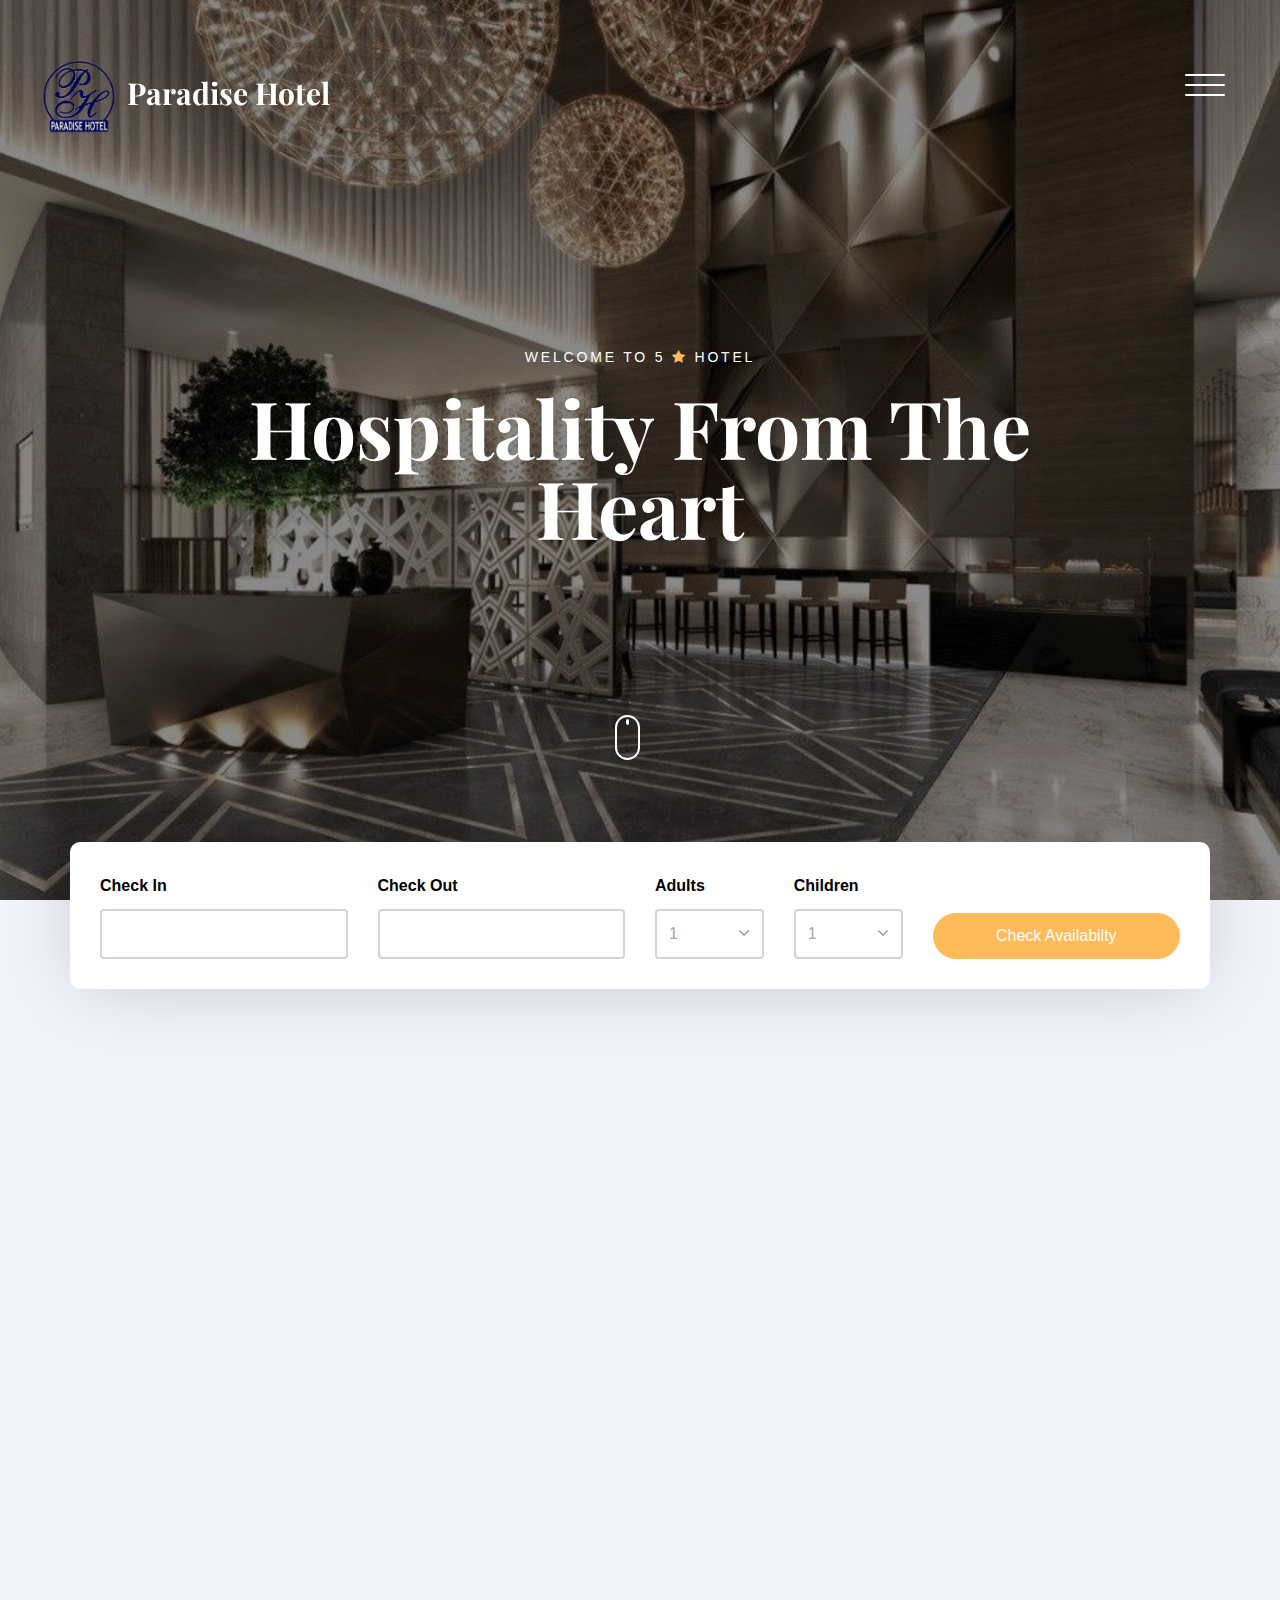
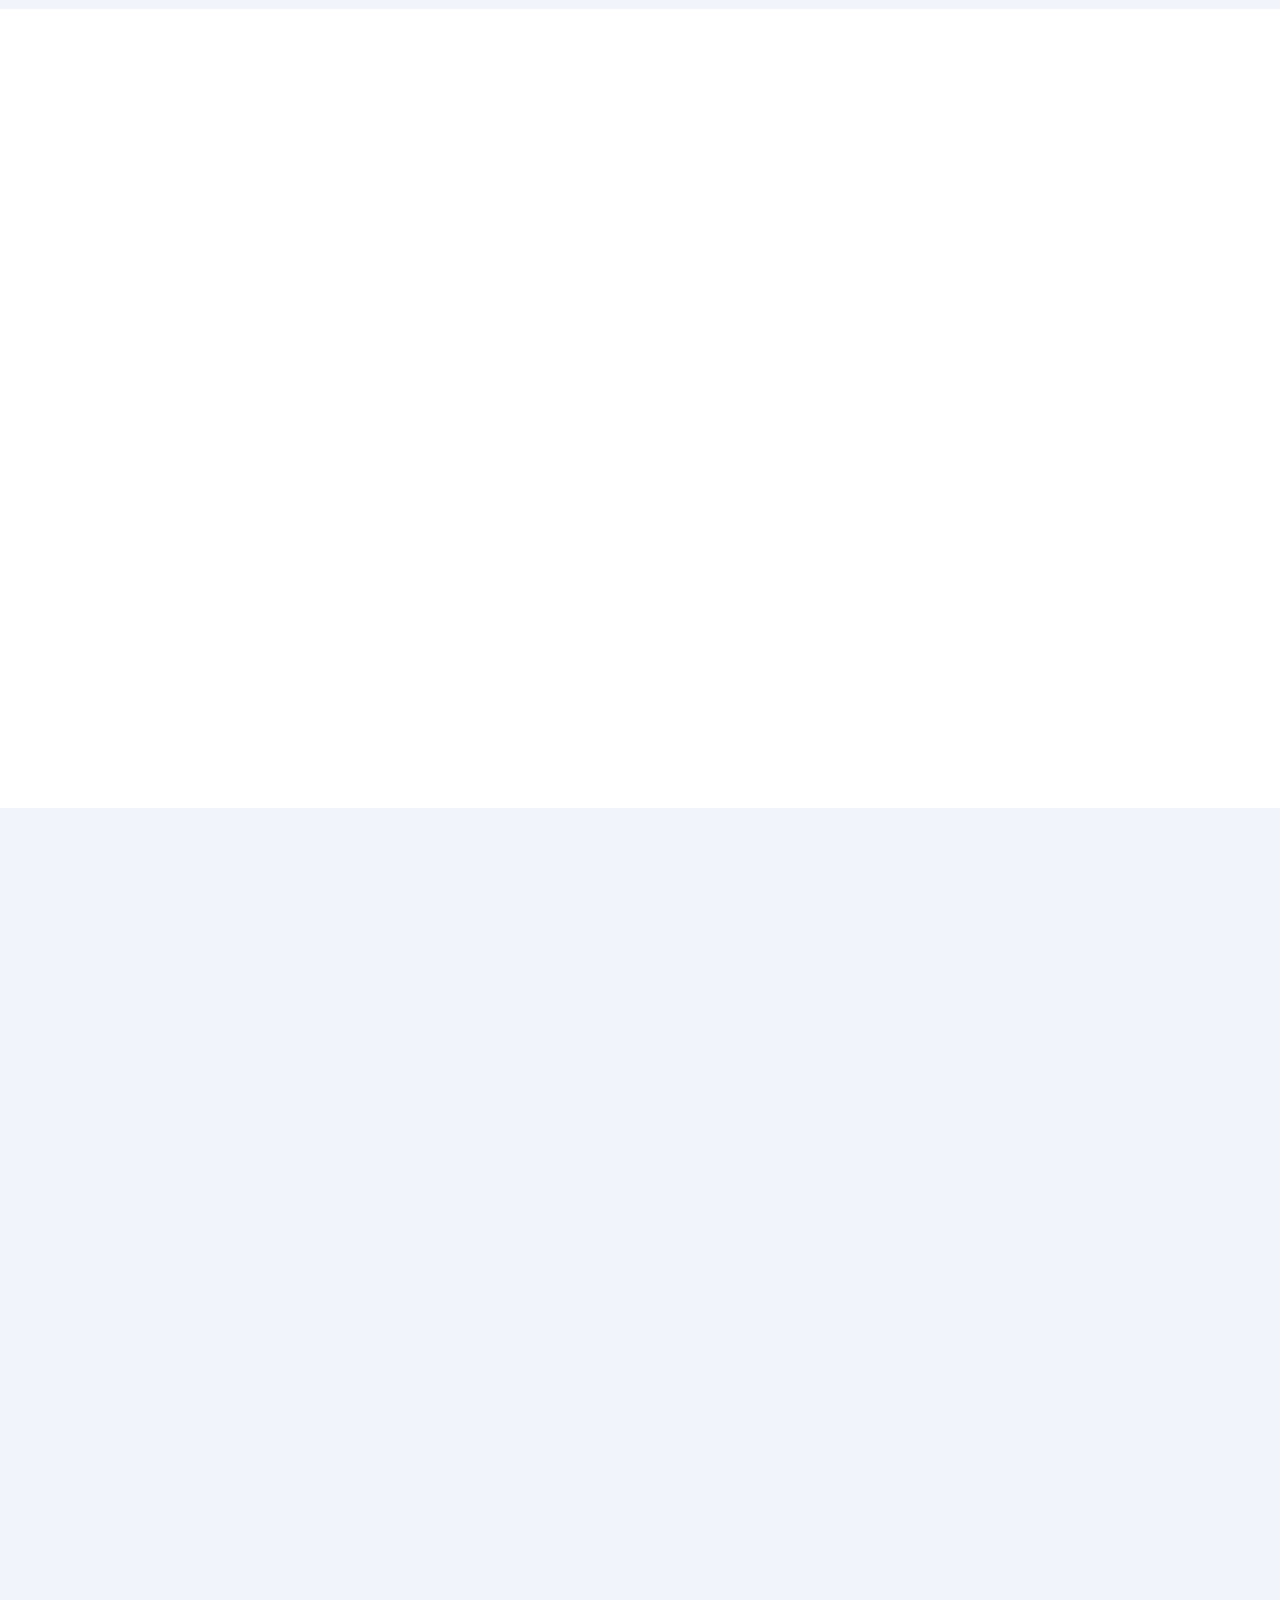
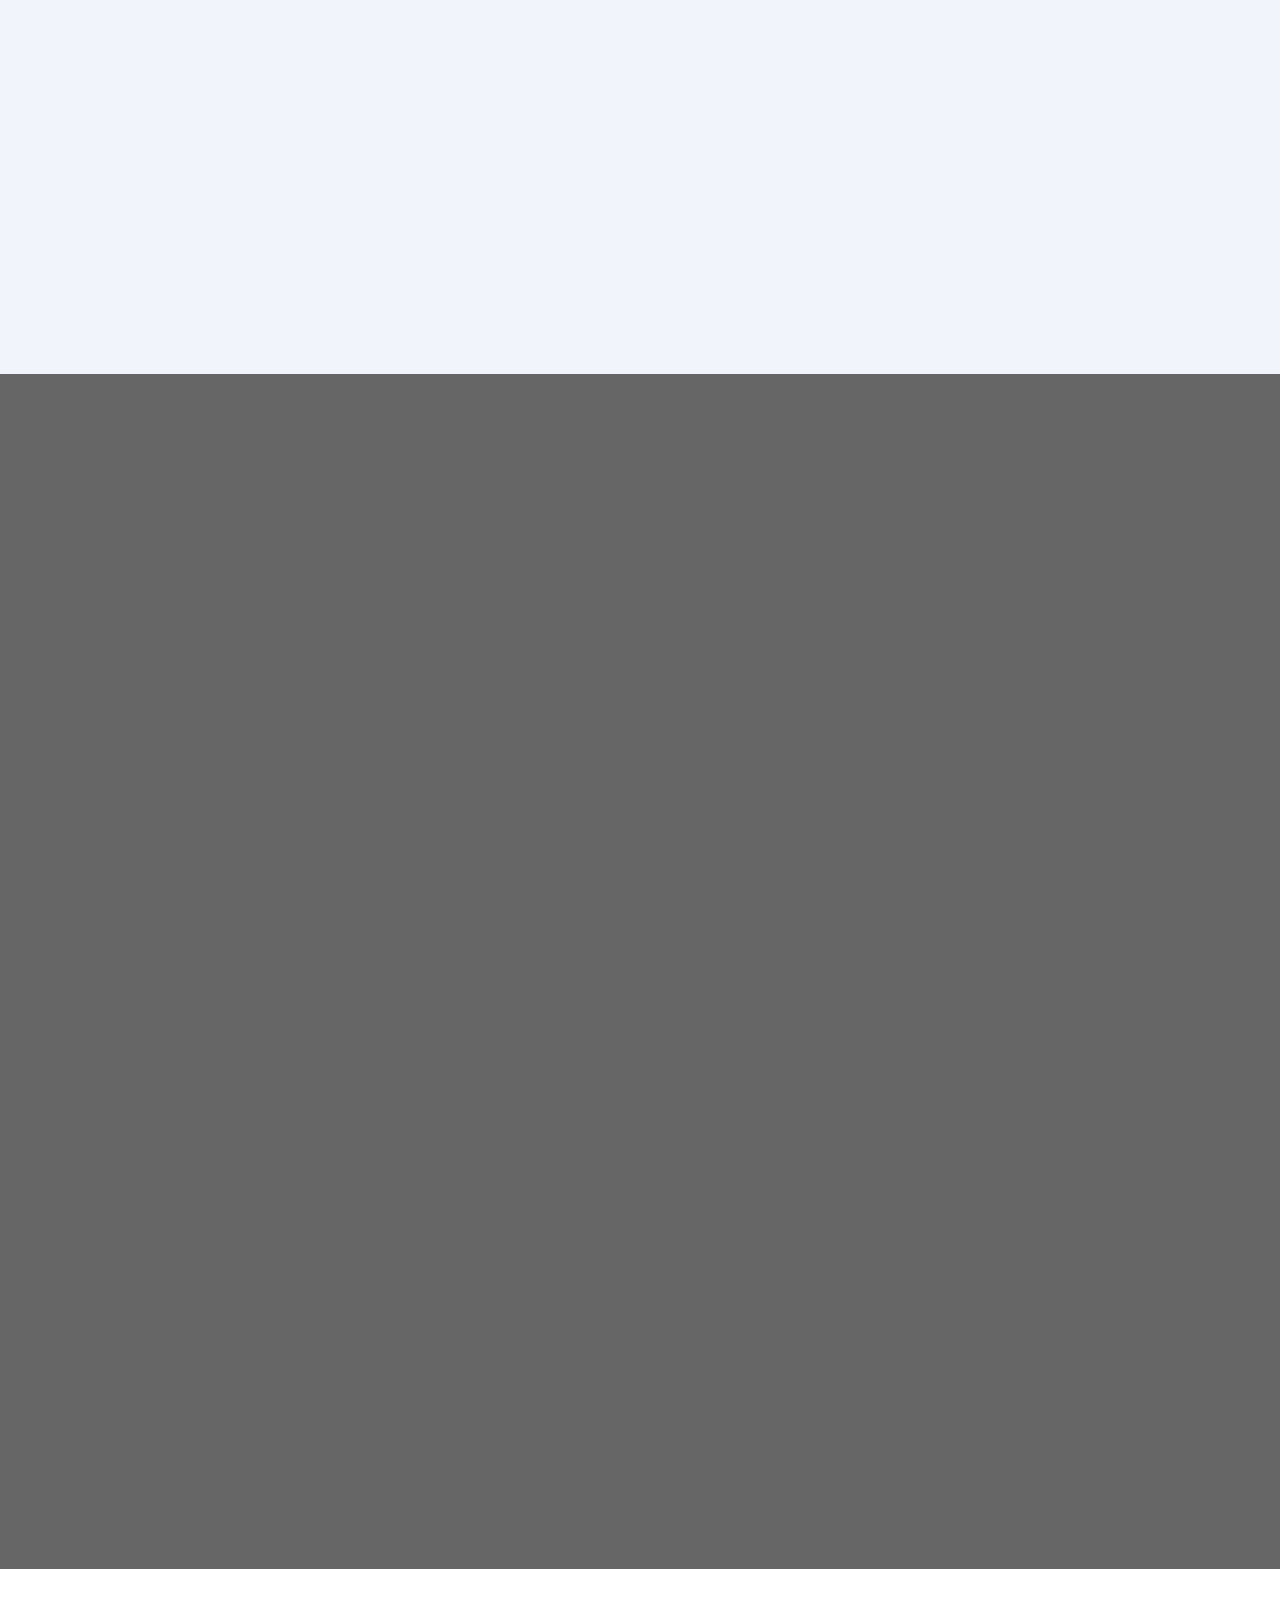
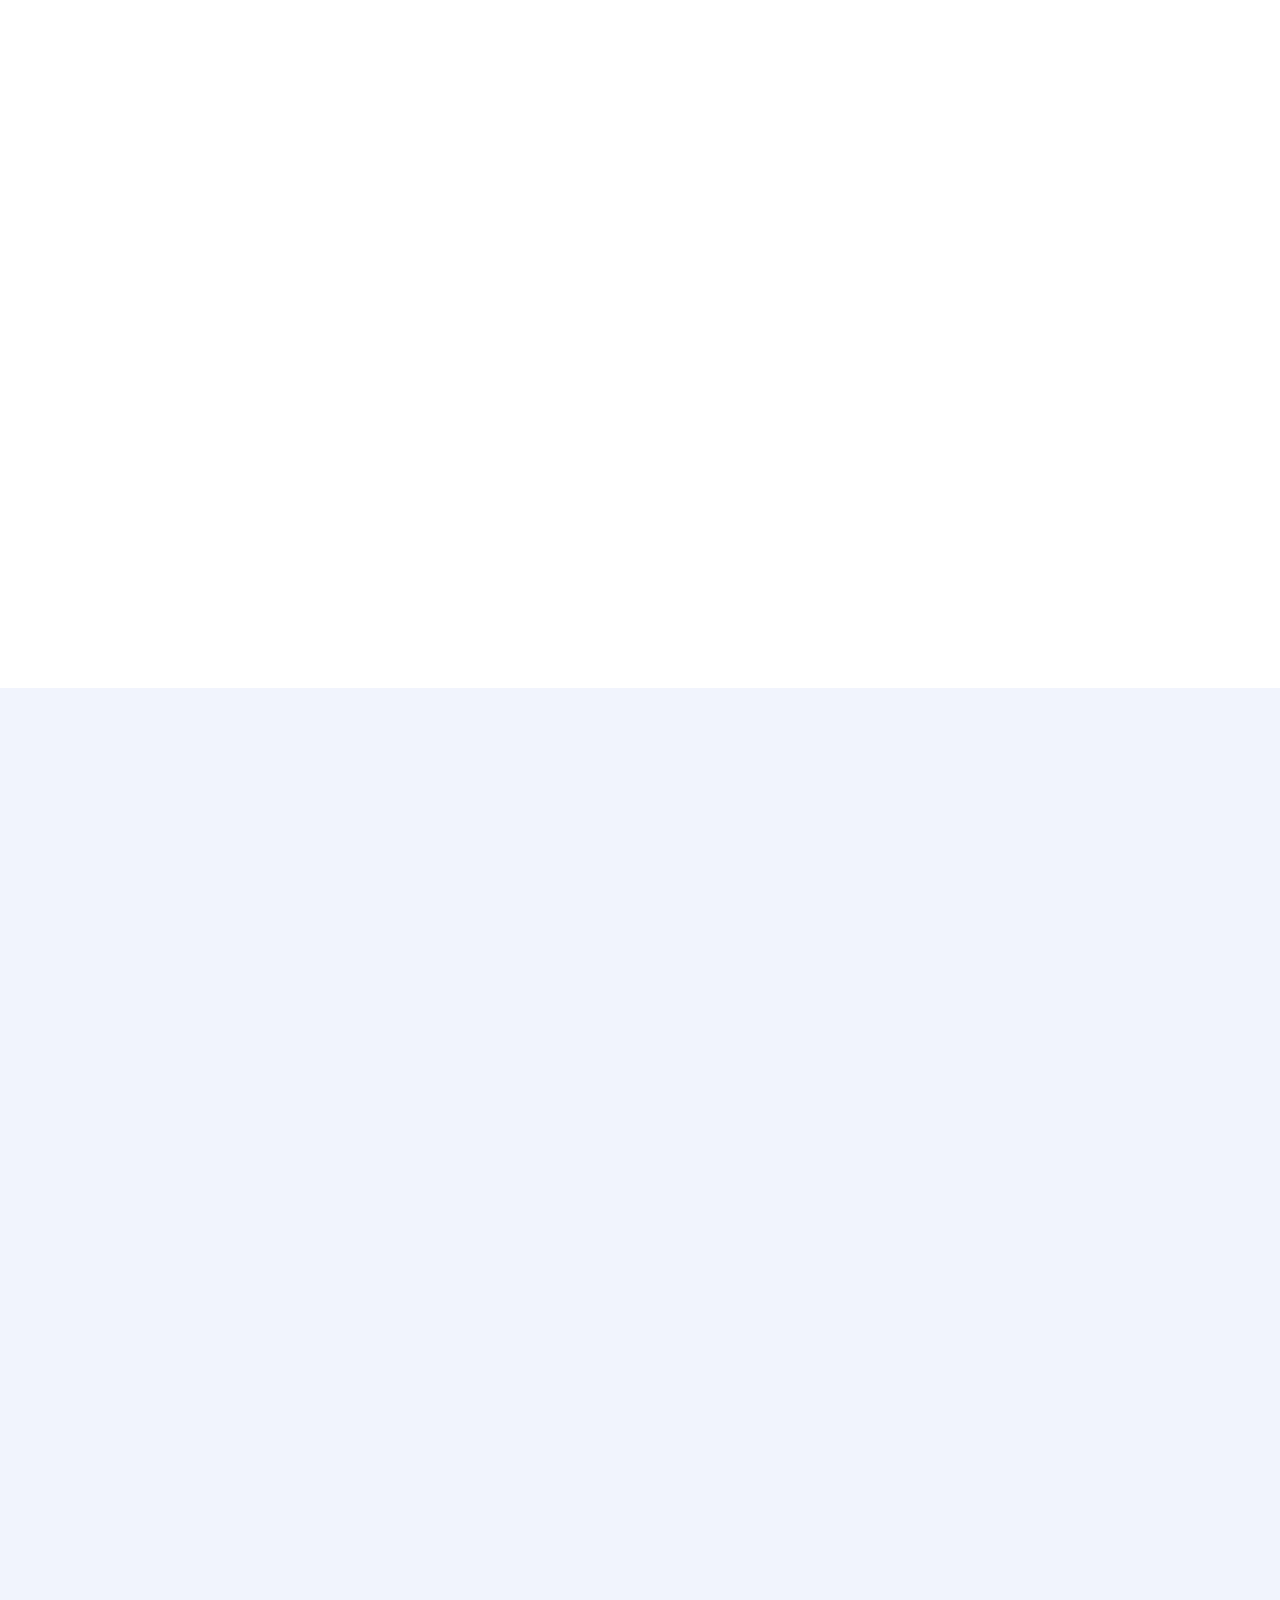
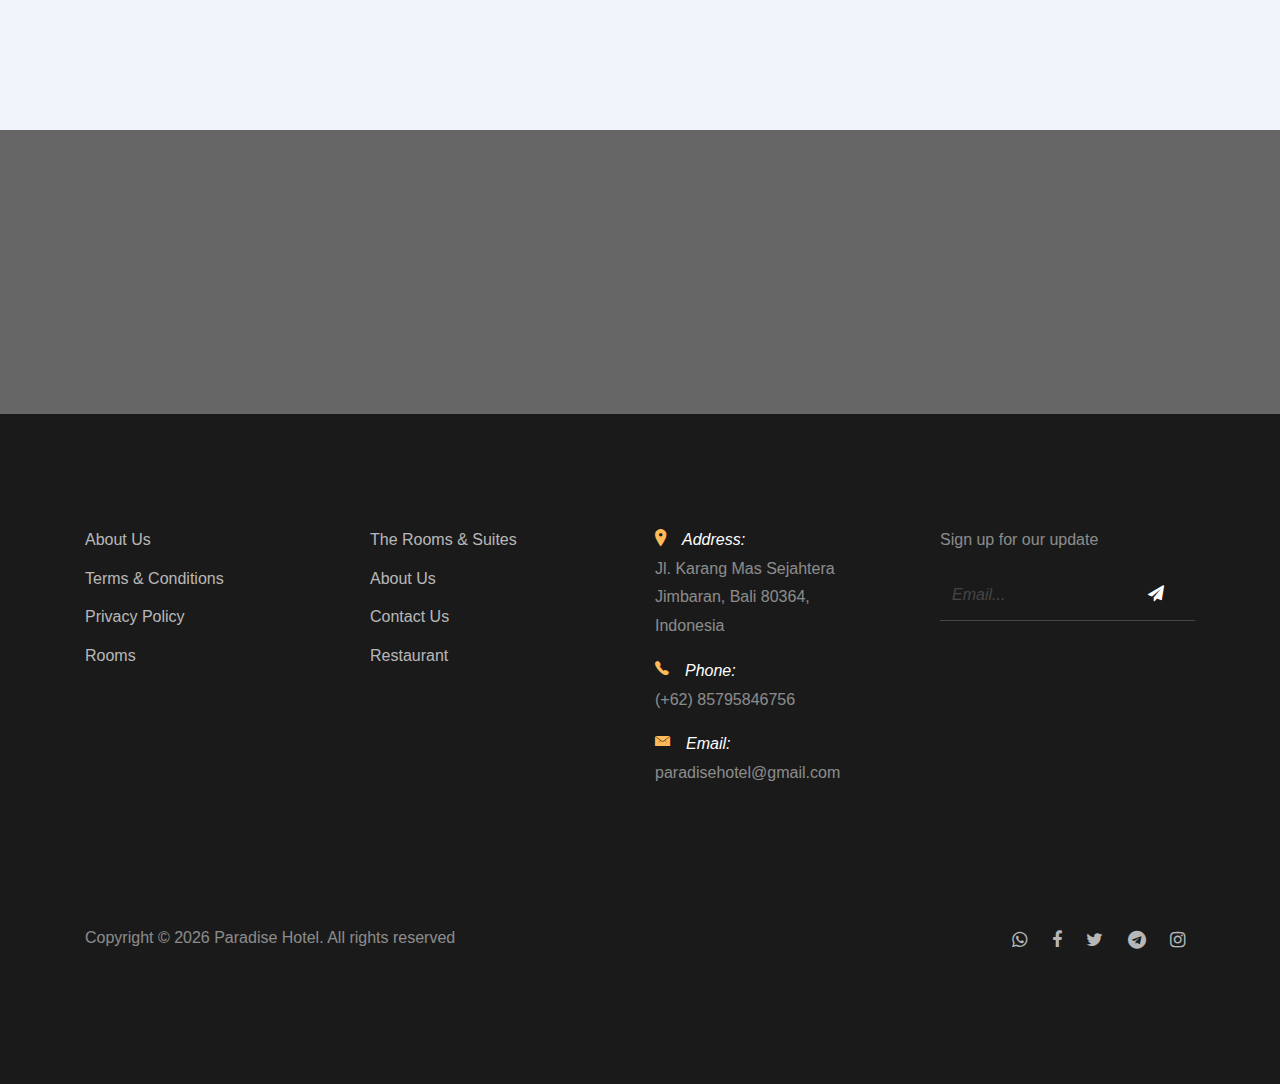
<file: index.html>
<!DOCTYPE HTML>
<html>

<head>
  <meta charset="utf-8">
  <meta http-equiv="X-UA-Compatible" content="IE=edge">
  <title>The Paradise Indonesia Hotel</title>
  <meta name="viewport" content="width=device-width, initial-scale=1, shrink-to-fit=no">
  <meta name="description" content="The paradise hotel is a hotel">
  <meta name="keywords" content="paradise,hotel,Paradise,the p,">
  <meta name="author" content="Muhammad Yota Nehru Onodera">
  <link rel="stylesheet" type="text/css"
    href="//fonts.googleapis.com/css?family=|Roboto+Sans:400,700|Playfair+Display:400,700">

  <link rel="stylesheet" href="css/bootstrap.min.css">
  <link rel="stylesheet" href="css/animate.css">
  <link rel="stylesheet" href="css/owl.carousel.min.css">
  <link rel="stylesheet" href="css/aos.css">
  <link rel="stylesheet" href="css/bootstrap-datepicker.css">
  <link rel="stylesheet" href="css/jquery.timepicker.css">
  <link rel="stylesheet" href="css/fancybox.min.css">

  <link rel="stylesheet" href="fonts/ionicons/css/ionicons.min.css">
  <link rel="stylesheet" href="fonts/fontawesome/css/font-awesome.min.css">

  <!-- Theme Style -->
  <link rel="stylesheet" href="css/style.css">
</head>

<body>

  <header class="site-header js-site-header">
    <div class="container-fluid">
      <div class="row align-items-center">
        <div class="col-6 col-lg-4 site-logo" data-aos="fade">
          <a href="index.html"><img class="img-fluid logoatas" src="images/logo.png" alt="" height="80px" width="80px">
            Paradise Hotel</a></div>
        <div class="col-6 col-lg-8">


          <div class="site-menu-toggle js-site-menu-toggle" data-aos="fade">
            <span></span>
            <span></span>
            <span></span>
          </div>
          <!-- END menu-toggle -->

          <div class="site-navbar js-site-navbar">
            <nav role="navigation">
              <div class="container">
                <div class="row full-height align-items-center">
                  <div class="col-md-6 mx-auto">
                    <ul class="list-unstyled menu">
                      <li class="active"><a href="index.html">Home</a></li>
                      <li><a href="rooms.html">Rooms</a></li>
                      <li><a href="about.html">About</a></li>
                      <li><a href="events.html">Facility</a></li>
                      <li><a href="contact.html">Contact</a></li>
                      <li><a href="reservation.html">Reservation</a></li>
                    </ul>
                  </div>
                </div>
              </div>
            </nav>
          </div>
        </div>
      </div>
    </div>
  </header>
  <!-- END head -->

  <section class="site-hero overlay" style="background-image: url(images/lobby2.jpg)"
    data-stellar-background-ratio="0.5" class="img-fluid">
    <div class="container">
      <div class="row site-hero-inner justify-content-center align-items-center">
        <div class="col-md-10 text-center" data-aos="fade-up">
          <span class="custom-caption text-uppercase text-white d-block  mb-3">Welcome To 5 <span
              class="fa fa-star text-primary"></span> Hotel</span>
          <h1 class="heading">Hospitality From The Heart</h1>
        </div>
      </div>
    </div>

    <a class="mouse smoothscroll" href="#next">
      <div class="mouse-icon">
        <span class="mouse-wheel"></span>
      </div>
    </a>
  </section>
  <!-- END section -->

  <section class="section bg-light pb-0">
    <div class="container">

      <div class="row check-availabilty" id="next">
        <div class="block-32" data-aos="fade-up" data-aos-offset="-200">

          <form action="reservation.html">
            <div class="row">
              <div class="col-md-6 mb-3 mb-lg-0 col-lg-3">
                <label for="checkin_date" class="font-weight-bold text-black">Check In</label>
                <div class="field-icon-wrap">
                  <div class="icon"><span class="icon-calendar"></span></div>
                  <input type="text" id="checkin_date" class="form-control">
                </div>
              </div>
              <div class="col-md-6 mb-3 mb-lg-0 col-lg-3">
                <label for="checkout_date" class="font-weight-bold text-black">Check Out</label>
                <div class="field-icon-wrap">
                  <div class="icon"><span class="icon-calendar"></span></div>
                  <input type="text" id="checkout_date" class="form-control">
                </div>
              </div>
              <div class="col-md-6 mb-3 mb-md-0 col-lg-3">
                <div class="row">
                  <div class="col-md-6 mb-3 mb-md-0">
                    <label for="adults" class="font-weight-bold text-black">Adults</label>
                    <div class="field-icon-wrap">
                      <div class="icon"><span class="ion-ios-arrow-down"></span></div>
                      <select name="" id="adults" class="form-control">
                        <option value="">1</option>
                        <option value="">2</option>
                        <option value="">3</option>
                        <option value="">4+</option>
                      </select>
                    </div>
                  </div>
                  <div class="col-md-6 mb-3 mb-md-0">
                    <label for="children" class="font-weight-bold text-black">Children</label>
                    <div class="field-icon-wrap">
                      <div class="icon"><span class="ion-ios-arrow-down"></span></div>
                      <select name="" id="children" class="form-control">
                        <option value="">1</option>
                        <option value="">2</option>
                        <option value="">3</option>
                        <option value="">4+</option>
                      </select>
                    </div>
                  </div>
                </div>
              </div>
              <div class="col-md-6 col-lg-3 align-self-end">
                <button class="btn btn-primary btn-block text-white">Check Availabilty</button>
              </div>
            </div>
          </form>
        </div>


      </div>
    </div>
  </section>

  <section class="py-5 bg-light">
    <div class="container">
      <div class="row align-items-center">
        <div class="col-md-12 col-lg-7 ml-auto order-lg-2 position-relative mb-5" data-aos="fade-up">
          <figure class="img-absolute">
            <img src="images/food-1.jpg" alt="Image" class="img-fluid">
          </figure>
          <img src="images/img_1.jpg" alt="Image" class="img-fluid rounded">
        </div>
        <div class="col-md-12 col-lg-4 order-lg-1" data-aos="fade-up">
          <h2 class="heading">Welcome!</h2>
          <p class="mb-4">Paradise hotel offer an accomodation with class consept that is convenient for your Family
            . Enjoy beautiful evenings with your family or lover along with us at Paradise Hotel!
            . We also provide various kind of facilities that will spoil you.
          </p>
          <p><a href="about.html" class="btn btn-primary text-white py-2 mr-3">Learn More</a> <span
              class="mr-3 font-family-serif"><em>or</em></span><a href="Wonderful Indonesia _ A Visual Journey.mp4"
              data-fancybox class="text-uppercase letter-spacing-1">See video</a></p>
        </div>

      </div>
    </div>
  </section>

  <section class="section">
    <div class="container">
      <div class="row justify-content-center text-center mb-5">
        <div class="col-md-7">
          <h2 class="heading" data-aos="fade-up">Rooms &amp; Suites</h2>
          <p data-aos="fade-up" data-aos-delay="100">Some of the types of rooms that we have in this hotel are very good
            for those of you who want to rest for a moment alone with family or with loved ones.</p>
        </div>
      </div>
      <div class="row">
        <div class="col-md-6 col-lg-4" data-aos="fade-up">
          <a href="#" class="room">
            <figure class="img-wrap">
              <img src="images/img_1.jpg" alt="Free website template" class="img-fluid mb-3">
            </figure>
            <div class="p-3 text-center room-info">
              <h2>Single Room</h2>
              <span class="text-uppercase letter-spacing-1">850k / per night</span>
            </div>
          </a>
        </div>

        <div class="col-md-6 col-lg-4" data-aos="fade-up">
          <a href="#" class="room">
            <figure class="img-wrap">
              <img src="images/img_2.jpg" alt="Free website template" class="img-fluid mb-3">
            </figure>
            <div class="p-3 text-center room-info">
              <h2>Family Room</h2>
              <span class="text-uppercase letter-spacing-1">2000k / per night</span>
            </div>
          </a>
        </div>

        <div class="col-md-6 col-lg-4" data-aos="fade-up">
          <a href="#" class="room">
            <figure class="img-wrap">
              <img src="images/img_3.jpg" alt="Free website template" class="img-fluid mb-3">
            </figure>
            <div class="p-3 text-center room-info">
              <h2>VVIP Room</h2>
              <span class="text-uppercase letter-spacing-1">8000k / per night</span>
            </div>
          </a>
        </div>


      </div>
    </div>
  </section>


  <section class="section slider-section bg-light">
    <div class="container">
      <div class="row justify-content-center text-center mb-5">
        <div class="col-md-7">
          <h2 class="heading" data-aos="fade-up">Photos</h2>
          <p data-aos="fade-up" data-aos-delay="100">Some appearance of our hotel from a different angle, giving the
            impression of exotic and charming every morning you.</p>
        </div>
      </div>
      <div class="row">
        <div class="col-md-12">
          <div class="home-slider major-caousel owl-carousel mb-5" data-aos="fade-up" data-aos-delay="200">
            <div class="slider-item">
              <a href="images/nearbeach.jpg" data-fancybox="images" data-caption="Caption for this image"><img
                  src="images/nearbeach.jpg" alt="Image placeholder" class="img-fluid"></a>
            </div>
            <div class="slider-item">
              <a href="images/slider-2.jpg" data-fancybox="images" data-caption="Caption for this image"><img
                  src="images/slider-2.jpg" alt="Image placeholder" class="img-fluid"></a>
            </div>
            <div class="slider-item">
              <a href="images/slider-3.jpg" data-fancybox="images" data-caption="Caption for this image"><img
                  src="images/slider-3.jpg" alt="Image placeholder" class="img-fluid"></a>
            </div>
            <div class="slider-item">
              <a href="images/slider-4.jpg" data-fancybox="images" data-caption="Caption for this image"><img
                  src="images/slider-4.jpg" alt="Image placeholder" class="img-fluid"></a>
            </div>
            <div class="slider-item">
              <a href="images/slider-5.jpg" data-fancybox="images" data-caption="Caption for this image"><img
                  src="images/slider-5.jpg" alt="Image placeholder" class="img-fluid"></a>
            </div>
            <div class="slider-item">
              <a href="images/slider-6.jpg" data-fancybox="images" data-caption="Caption for this image"><img
                  src="images/slider-6.jpg" alt="Image placeholder" class="img-fluid"></a>
            </div>
            <div class="slider-item">
              <a href="images/slider-7.jpg" data-fancybox="images" data-caption="Caption for this image"><img
                  src="images/slider-7.jpg" alt="Image placeholder" class="img-fluid"></a>
            </div>
          </div>
          <!-- END slider -->
        </div>

      </div>
    </div>
  </section>
  <!-- END section -->

  <section class="section bg-image overlay" style="background-image: url('images/hero_3.jpg');">
    <div class="container">
      <div class="row justify-content-center text-center mb-5">
        <div class="col-md-7">
          <h2 class="heading text-white" id="restaurant" data-aos="fade">Our Restaurant Menu</h2>
          <p class="text-white" data-aos="fade" data-aos-delay="100">The taste of the nusantara is present in every meal
            at our restaurant with natural hamme spice spice directly from the place that it came from.</p>
        </div>
      </div>
      <div class="food-menu-tabs" data-aos="fade">
        <ul class="nav nav-tabs mb-5" id="myTab" role="tablist">
          <li class="nav-item">
            <a class="nav-link active letter-spacing-2" id="mains-tab" data-toggle="tab" href="#mains" role="tab"
              aria-controls="mains" aria-selected="true">Mains</a>
          </li>
          <li class="nav-item">
            <a class="nav-link letter-spacing-2" id="desserts-tab" data-toggle="tab" href="#desserts" role="tab"
              aria-controls="desserts" aria-selected="false">Desserts</a>
          </li>
          <li class="nav-item">
            <a class="nav-link letter-spacing-2" id="drinks-tab" data-toggle="tab" href="#drinks" role="tab"
              aria-controls="drinks" aria-selected="false">Drinks</a>
          </li>
        </ul>
        <div class="tab-content py-5" id="myTabContent">


          <div class="tab-pane fade show active text-left" id="mains" role="tabpanel" aria-labelledby="mains-tab">
            <div class="row">
              <div class="col-md-6">
                <div class="food-menu mb-5">
                  <span class="d-block text-primary h4 mb-3">Rp. 50,000.00</span>
                  <h3 class="text-white"><a href="#" class="text-white">Soto Makasar</a></h3>
                  <p class="text-white text-opacity-7">Soto Makasar is the one of the food born in makasar.Taste of soto
                    makasar rich of the papper and extra chilli that make it delicious and nice to eat them</p>
                </div>
                <div class="food-menu mb-5">
                  <span class="d-block text-primary h4 mb-3">Rp. 50,000.00</span>
                  <h3 class="text-white"><a href="#" class="text-white">Chicken Satay</a></h3>
                  <p class="text-white text-opacity-7">Chicken satay is one of the indonesia food that combine chicken
                    meat with soya spice make them nice try every evening.</p>
                </div>
                <div class="food-menu mb-5">
                  <span class="d-block text-primary h4 mb-3">Rp. 55,000.00</span>
                  <h3 class="text-white"><a href="#" class="text-white">Grilled Chicken Bali Souce</a></h3>
                  <p class="text-white text-opacity-7">Grilled chicken bali souce is the combination chicken with
                    bali sauce that make them rich of the cultural bali because we create from bali spice.</p>
                </div>
              </div>
              <div class="col-md-6">
                <div class="food-menu mb-5">
                  <span class="d-block text-primary h4 mb-3">Rp. 60,000.00</span>
                  <h3 class="text-white"><a href="#" class="text-white">Steak Padang Sauce Combo</a></h3>
                  <p class="text-white text-opacity-7">Steak padang sauce combo is combination steak with padang sauce
                    that make them rich of the padang cultural spice</p>
                </div>
                <div class="food-menu mb-5">
                  <span class="d-block text-primary h4 mb-3">Rp. 75,000.00</span>
                  <h3 class="text-white"><a href="#" class="text-white">Rendang</a></h3>
                  <p class="text-white text-opacity-7">Rendang is food born in padang that used the coconut sauce and
                    combine with herbs that origin from sumatra</p>
                </div>
                <div class="food-menu mb-5">
                  <span class="d-block text-primary h4 mb-3">Rp. 80,000.00</span>
                  <h3 class="text-white"><a href="#" class="text-white">Grilled Ribs Makasar Sauce</a></h3>
                  <p class="text-white text-opacity-7">This combination of Grilled ribs with the origin makasar sauce
                    that we create with origin makasar spice that make them delicious.</p>
                </div>
              </div>
            </div>


          </div> <!-- .tab-pane -->

          <div class="tab-pane fade text-left" id="desserts" role="tabpanel" aria-labelledby="desserts-tab">
            <div class="row">
              <div class="col-md-6">
                <div class="food-menu mb-5">
                  <span class="d-block text-primary h4 mb-3">RP. 70,000.00</span>
                  <h3 class="text-white"><a href="#" class="text-white">Banana Split</a></h3>
                  <p class="text-white text-opacity-7">Banana split is the kind of ice cream that combine the banana
                    with the ice cream that have various flavour</p>
                </div>
                <div class="food-menu mb-5">
                  <span class="d-block text-primary h4 mb-3">Rp. 90,000.00</span>
                  <h3 class="text-white"><a href="#" class="text-white">Sticky Toffee Pudding</a></h3>
                  <p class="text-white text-opacity-7">This is pudding that having the tested flavour with combine with
                    sticky toffe make they perfect.</p>
                </div>
                <div class="food-menu mb-5">
                  <span class="d-block text-primary h4 mb-3">Rp. 75,000.00</span>
                  <h3 class="text-white"><a href="#" class="text-white">Pecan</a></h3>
                  <p class="text-white text-opacity-7">This food is very tested that having many kind of flavour can
                    attend you enjoy the evening day.</p>
                </div>
              </div>
              <div class="col-md-6">
                <div class="food-menu mb-5">
                  <span class="d-block text-primary h4 mb-3">Rp. 80,000.00</span>
                  <h3 class="text-white"><a href="#" class="text-white">Apple Strudel</a></h3>
                  <p class="text-white text-opacity-7">This apple have tested flavour that having various kind flavour .
                  </p>
                </div>
                <div class="food-menu mb-5">
                  <span class="d-block text-primary h4 mb-3">Rp. 100,000.00</span>
                  <h3 class="text-white"><a href="#" class="text-white">Pancakes</a></h3>
                  <p class="text-white text-opacity-7">We have pancake for many world tested like american
                    pancake,mexico pancake and many more and we sure you will excited.</p>
                </div>
                <div class="food-menu mb-5">
                  <span class="d-block text-primary h4 mb-3">Rp. 80,000.00</span>
                  <h3 class="text-white"><a href="#" class="text-white">Ice Cream Sundae</a></h3>
                  <p class="text-white text-opacity-7">We have sundae too, for each people like sundae we having many
                    flavour for you try.</p>
                </div>
              </div>
            </div>
          </div> <!-- .tab-pane -->
          <div class="tab-pane fade text-left" id="drinks" role="tabpanel" aria-labelledby="drinks-tab">
            <div class="row">
              <div class="col-md-6">
                <div class="food-menu mb-5">
                  <span class="d-block text-primary h4 mb-3">Rp. 10,000.00</span>
                  <h3 class="text-white"><a href="#" class="text-white">Spring Water</a></h3>
                  <p class="text-white text-opacity-7">This bevarege can make you fresh every day with drink eat 3 glass
                    per days.</p>
                </div>
                <div class="food-menu mb-5">
                  <span class="d-block text-primary h4 mb-3">Rp. 20,000.00</span>
                  <h3 class="text-white"><a href="#" class="text-white">Coke, Diet Coke, Coke Zero</a></h3>
                  <p class="text-white text-opacity-7">We serve the the coke, diet coke for every diet people and coke
                    zero is the coke that having less sugar is nice to kids and adult.</p>
                </div>
                <div class="food-menu mb-5">
                  <span class="d-block text-primary h4 mb-3">Rp. 35,000.00</span>
                  <h3 class="text-white"><a href="#" class="text-white">The Variety of Fruit Juice</a></h3>
                  <p class="text-white text-opacity-7">We serve the fruit juice that having fresh fruit because it
                    picked from fresh tree.</p>
                </div>
              </div>
              <div class="col-md-6">
                <div class="food-menu mb-5">
                  <span class="d-block text-primary h4 mb-3">Rp. 55,000.00</span>
                  <h3 class="text-white"><a href="#" class="text-white">Lemonade, Lemon Squash</a></h3>
                  <p class="text-white text-opacity-7">This is the Lemonade fresh from floridas fruit that perfectly
                    maintained by profesional farmers.</p>
                </div>
                <div class="food-menu mb-5">
                  <span class="d-block text-primary h4 mb-3">Rp. 15,000.00</span>
                  <h3 class="text-white"><a href="#" class="text-white">Sparkling Mineral Water</a></h3>
                  <p class="text-white text-opacity-7">This is sparkling mineral water that having many flavour for you
                    teste.</p>
                </div>
                <div class="food-menu mb-5">
                  <span class="d-block text-primary h4 mb-3">Rp. 20,000.00</span>
                  <h3 class="text-white"><a href="#" class="text-white">Lemon, Lime &amp; Bitters</a></h3>
                  <p class="text-white text-opacity-7">This is Lemon, Lime & Bitters that having many flavour for you
                    teste.</p>
                </div>
              </div>
            </div>
          </div> <!-- .tab-pane -->
        </div>
      </div>
    </div>
  </section>

  <!-- END section -->
  <section class="section testimonial-section">
    <div class="container">
      <div class="row justify-content-center text-center mb-5">
        <div class="col-md-7">
          <h2 class="heading" data-aos="fade-up">People Says</h2>
        </div>
      </div>
      <div class="row">
        <div class="js-carousel-2 owl-carousel mb-5" data-aos="fade-up" data-aos-delay="200">

          <div class="testimonial text-center slider-item">
            <div class="author-image mb-3">
              <img src="images/yota.png" alt="Image placeholder" class="rounded-circle mx-auto">
            </div>
            <blockquote>

              <p>&ldquo;The hotel is very confortable and has plenty facilities making me comfortable and want to back
                again.Coupled with the view of the hotel near the beach make this heart comfortable&rdquo;</p>
            </blockquote><br>
            <p><em>&mdash; Yota Nehru</em></p>
          </div>

          <div class="testimonial text-center slider-item">
            <div class="author-image mb-3">
              <img src="images/devin.png" alt="Image placeholder" class="rounded-circle mx-auto">
            </div>
            <blockquote>
              <p>&ldquo;I'm glad i've come here,this is an amazing place.The Paradise hotel is a very comfortable hotel
                and i love to come again to meet and have fun again.I like this place because the hotel is near the
                beach making fresh every days.&rdquo;</p>
            </blockquote>
            <p><em>&mdash; Devin Fauzan</em></p>
          </div>

          <div class="testimonial text-center slider-item">
            <div class="author-image mb-3">
              <img src="images/daffa.png" alt="Image placeholder" class="rounded-circle mx-auto">
            </div>
            <blockquote>

              <p>&ldquo;I think this place is heaven. Because i am amazed by the natural charm presented here probably
                because of strategic place.i guess you have to try and feel what i feel.&rdquo;</p>
            </blockquote><br>
            <p><em>&mdash; Daffa Revaldi</em></p>
          </div>
        </div>
        <!-- END slider -->
      </div>

    </div>
  </section>


  <section class="section blog-post-entry bg-light">
    <div class="container">
      <div class="row justify-content-center text-center mb-5">
        <div class="col-md-7">
          <h2 class="heading" data-aos="fade-up">Facility</h2>
          <p data-aos="fade-up">We provide some facilities you can use during your stay here several of them are 5 star
            certification for quality and care.</p>
        </div>
      </div>
      <div class="row">
        <div class="col-lg-4 col-md-6 col-sm-6 col-12 post" data-aos="fade-up" data-aos-delay="100">

          <div class="media media-custom d-block mb-4 h-100 bg-secondary">
            <a href="#" class="mb-4 d-block"><img src="images/gymnasium.jpg" alt="Image placeholder"
                class="img-fluid"></a>
            <div class="media-body">
              <h2 class="mt-0 mb-3"><a href="#">GYMNASIUM</a></h2>
              <p style="color: white !important;">This place can help you to be healty and fit every day. we serve more
                than 30+ Fitness Tool with profesional trainer help you to make your body fit </p>
            </div>
          </div>

        </div>
        <div class="col-lg-4 col-md-6 col-sm-6 col-12 post" data-aos="fade-up" data-aos-delay="200">
          <div class="media media-custom d-block mb-4 h-100 bg-secondary">
            <a href="#" class="mb-4 d-block"><img src="images/spa.jpg" alt="Image placeholder" class="img-fluid"></a>
            <div class="media-body">
              <h2 class="mt-0 mb-3"><a href="#">SPA and RELAXATION</a></h2>
              <p style="color: white !important;">This place can give you relaxation and treatment to mak eyou relax and
                make your body healt and charming. We have profesional spa with sertified 5 star</p>
            </div>
          </div>
        </div>
        <div class="col-lg-4 col-md-6 col-sm-6 col-12 post" data-aos="fade-up" data-aos-delay="300">
          <div class="media media-custom d-block mb-4 h-100 bg-secondary">
            <a href="#" class="mb-4 d-block"><img src="images/swimmingpool.jpg" alt="Image placeholder"
                class="img-fluid"></a>
            <div class="media-body">
              <h2 class="mt-0 mb-3"><a href="#">SWIMMING POOL</a></h2>
              <p style="color: white !important;"> We have 5 star swimmingpool that build with profesional arsitecture
                that make you enjoy every day then we design the swimming pool near the beach that make confort.</p>
            </div>
          </div>
        </div>
        <div class="col-12 col-md-2 text-center text-md-right tombol" data-aos="fade-up" data-aos-delay="200">
          <a href="events.html" class="btn btn-warning py-3 text-dark px-5" style="font-weight: 700;">More Facility</a>
        </div>
      </div>
    </div>
  </section>

  <section class="section bg-image overlay" style="background-image: url('images/hero_4.jpg');">
    <div class="container">
      <div class="row align-items-center">
        <div class="col-12 col-md-6 text-center mb-4 mb-md-0 text-md-left" data-aos="fade-up">
          <h2 class="text-white font-weight-bold">The Paradise Hotel. Reserve Now!</h2>
        </div>
        <div class="col-12 col-md-6 text-center text-md-right" data-aos="fade-up" data-aos-delay="200">
          <a href="reservation.html" class="btn btn-outline-white-primary py-3 text-white px-5">Reserve Now</a>
        </div>
      </div>
    </div>
  </section>

  <footer class="section footer-section">
    <div class="container">
      <div class="row mb-4">
        <div class="col-md-3 mb-5">
          <ul class="list-unstyled link">
            <li><a href="about.html">About Us</a></li>
            <li><a href="#">Terms &amp; Conditions</a></li>
            <li><a href="#">Privacy Policy</a></li>
            <li><a href="rooms.html">Rooms</a></li>
          </ul>
        </div>
        <div class="col-md-3 mb-5">
          <ul class="list-unstyled link">
            <li><a href="rooms.html">The Rooms &amp; Suites</a></li>
            <li><a href="about.html">About Us</a></li>
            <li><a href="contact.html">Contact Us</a></li>
            <li><a href="#restaurant">Restaurant</a></li>
          </ul>
        </div>
        <div class="col-md-3 mb-5 pr-md-5 contact-info">
          <!-- <li>198 West 21th Street, <br> Suite 721 New York NY 10016</li> -->
          <p><span class="d-block"><span class="ion-ios-location h5 mr-3 text-primary"></span>Address:</span> <span> Jl.
              Karang Mas Sejahtera
              Jimbaran, Bali 80364, Indonesia</span></p>
          <p><span class="d-block"><span class="ion-ios-telephone h5 mr-3 text-primary"></span>Phone:</span> <span>
              (+62) 85795846756</span></p>
          <p><span class="d-block"><span class="ion-ios-email h5 mr-3 text-primary"></span>Email:</span> <span>
              paradisehotel@gmail.com</span></p>
        </div>
        <div class="col-md-3 mb-5">
          <p>Sign up for our update</p>
          <form action="#" class="footer-newsletter">
            <div class="form-group">
              <input type="email" class="form-control" placeholder="Email...">
              <button type="submit" class="btn"><span class="fa fa-paper-plane"></span></button>
            </div>
          </form>
        </div>
      </div>
      <div class="row pt-5">
        <p class="col-md-6 text-left">
          <!-- Link back to Colorlib can't be removed. Template is licensed under CC BY 3.0. -->
          Copyright &copy;
          <script>document.write(new Date().getFullYear());</script> Paradise Hotel. All rights reserved
          <!-- Link back to Colorlib can't be removed. Template is licensed under CC BY 3.0. -->
        </p>

        <p class="col-md-6 text-right social">
          <a href="https://web.whatsapp.com/"><span class="fa fa-whatsapp"></span></a>
          <a href="https://web.facebook.com/muhammad.yota.5"><span class="fa fa-facebook"></span></a>
          <a href="https://twitter.com/?lang=en"><span class="fa fa-twitter"></span></a>
          <a href="https://web.telegram.org/"><span class="fa fa-telegram"></span></a>
          <a href="https://www.instagram.com/yotataaa/?hl=id"><span class="fa fa-instagram"></span></a>
        </p>
      </div>
    </div>
  </footer>

  <script src="js/jquery-3.3.1.min.js"></script>
  <script src="js/jquery-migrate-3.0.1.min.js"></script>
  <script src="js/popper.min.js"></script>
  <script src="js/bootstrap.min.js"></script>
  <script src="js/owl.carousel.min.js"></script>
  <script src="js/jquery.stellar.min.js"></script>
  <script src="js/jquery.fancybox.min.js"></script>


  <script src="js/aos.js"></script>

  <script src="js/bootstrap-datepicker.js"></script>
  <script src="js/jquery.timepicker.min.js"></script>



  <script src="js/main.js"></script>
</body>

</html>
</file>
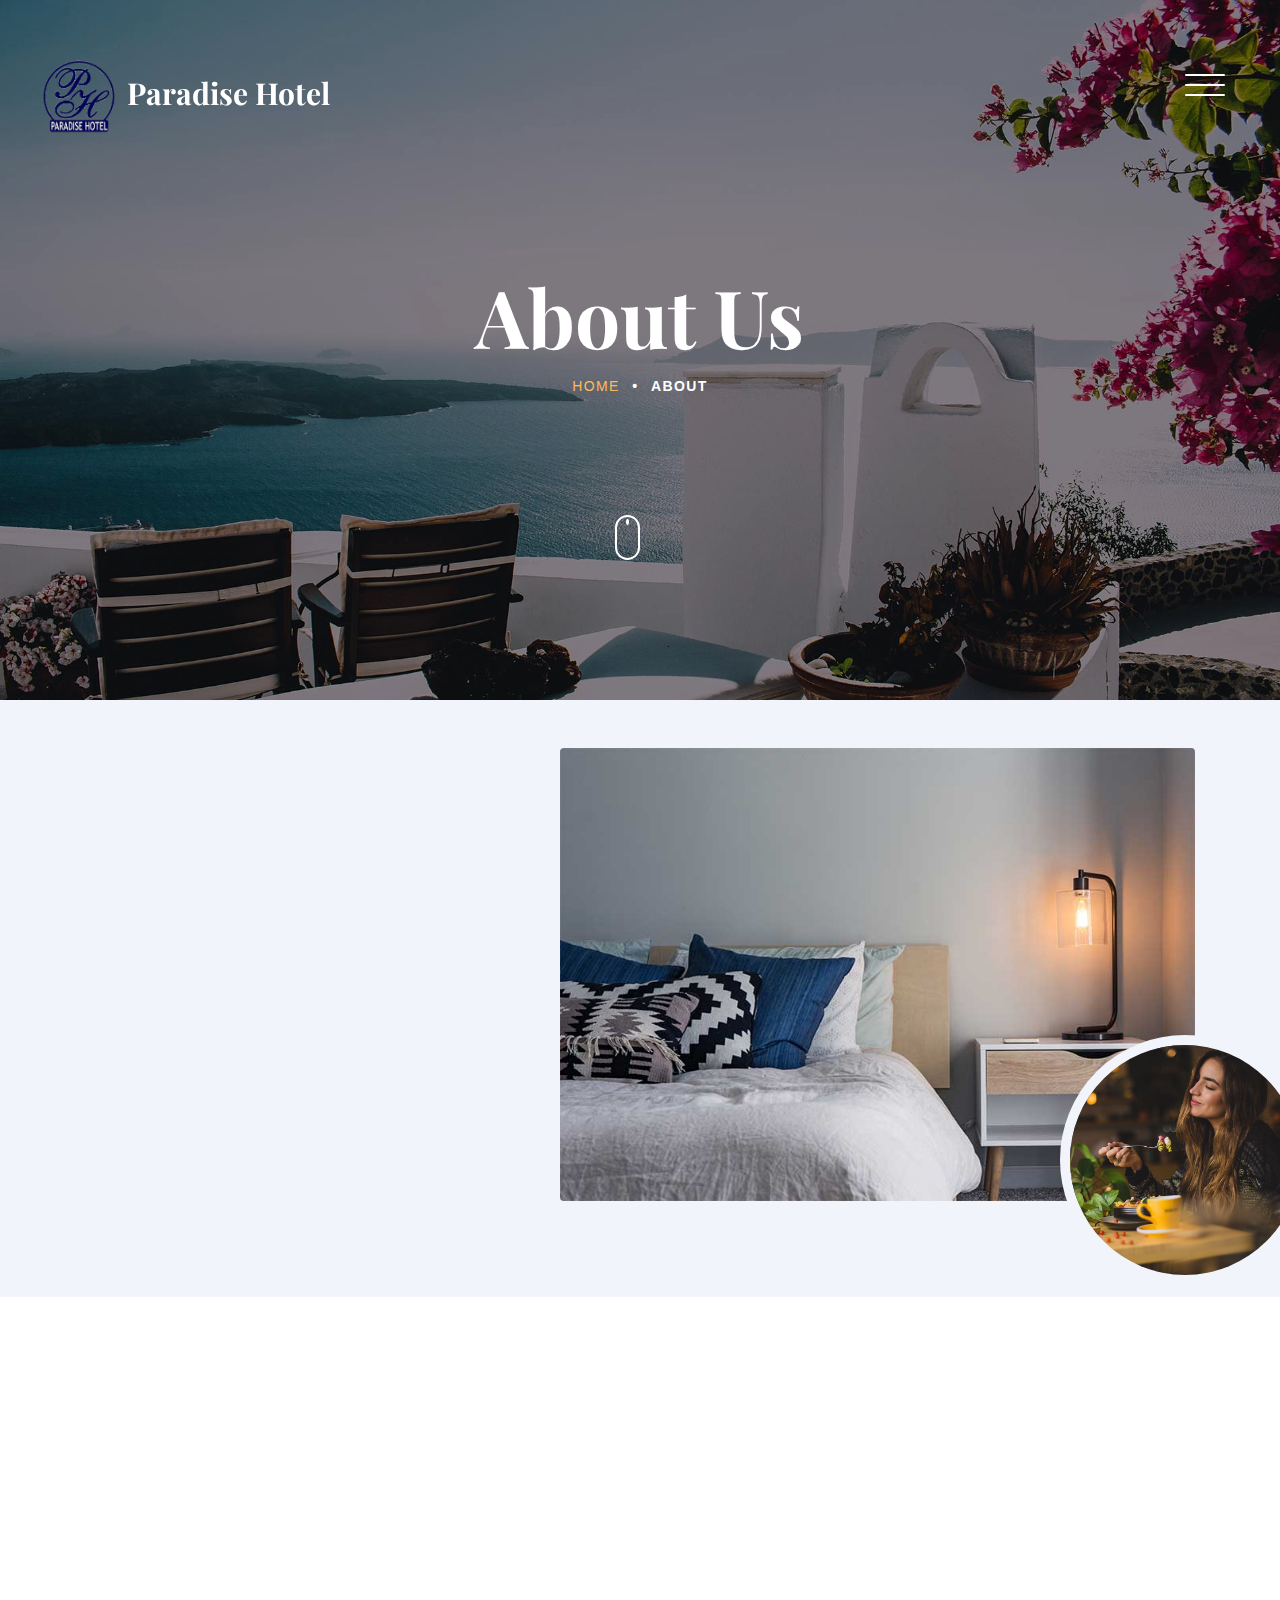
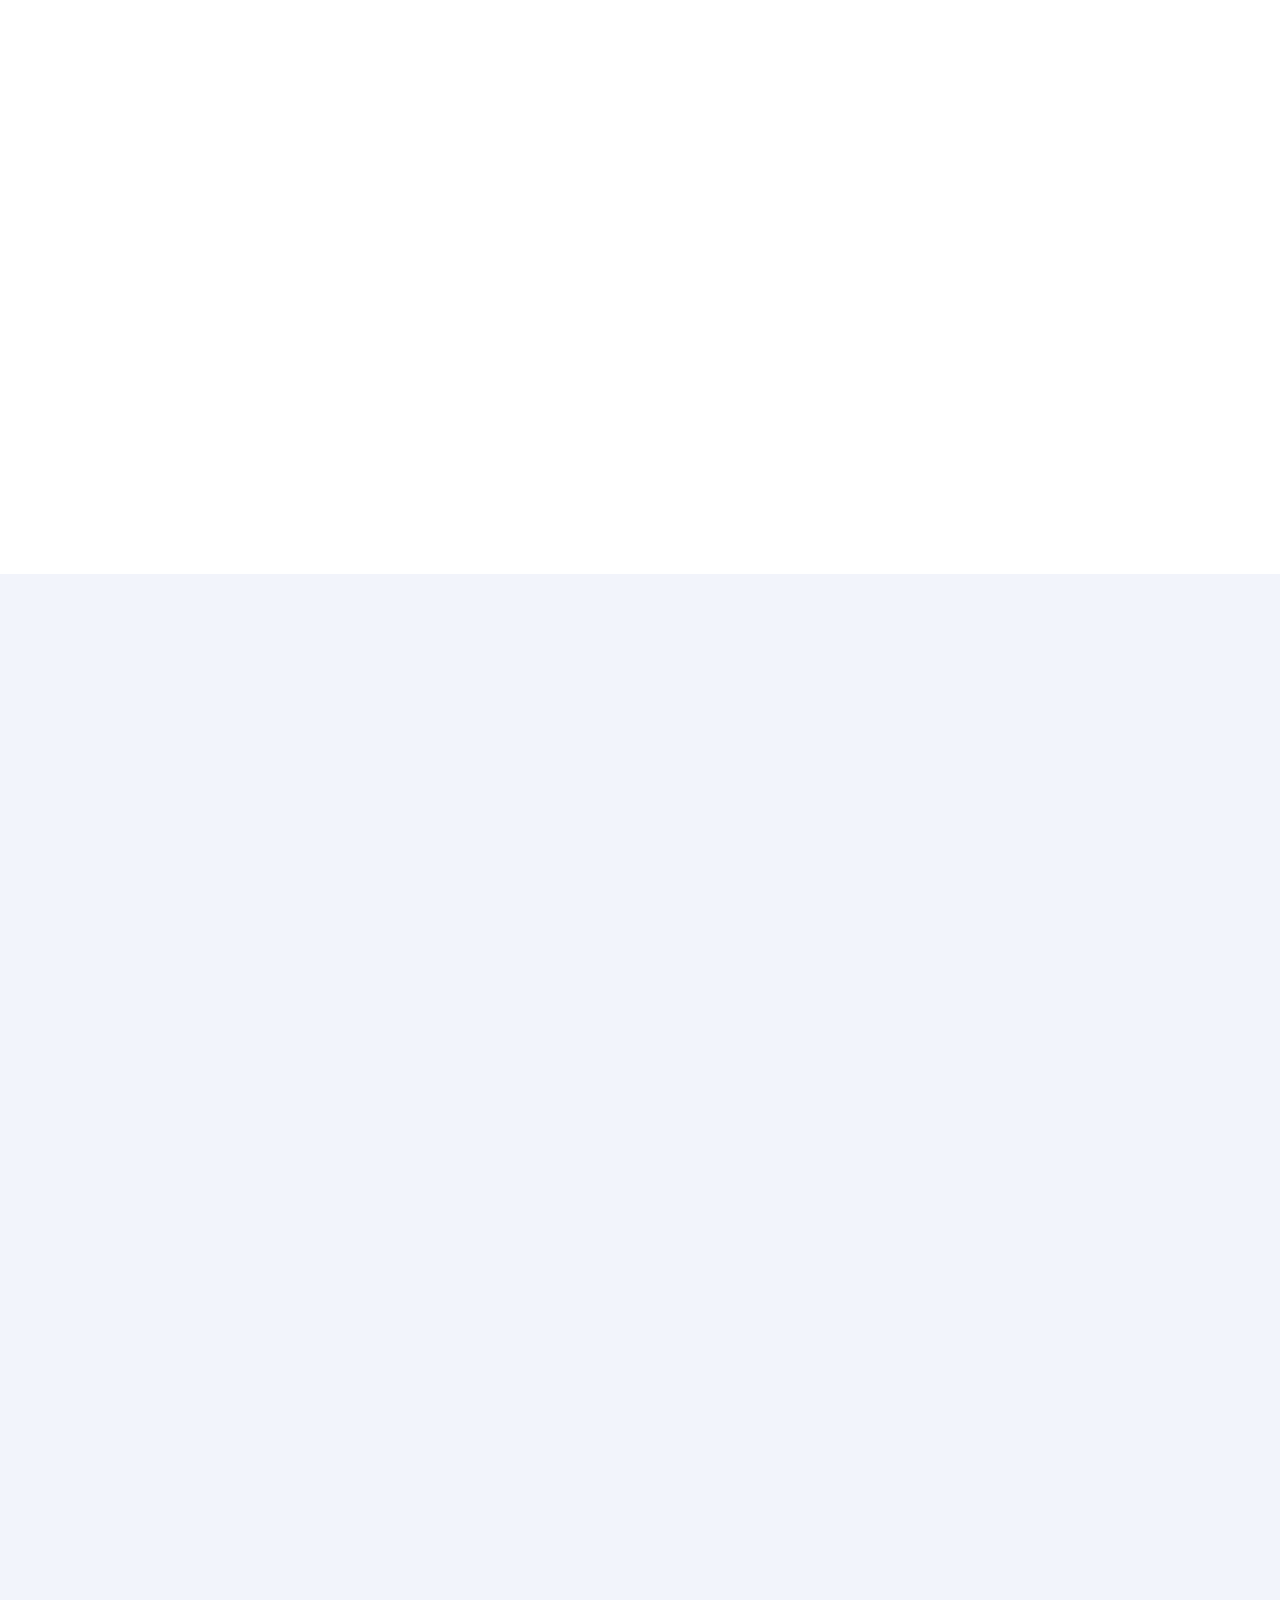
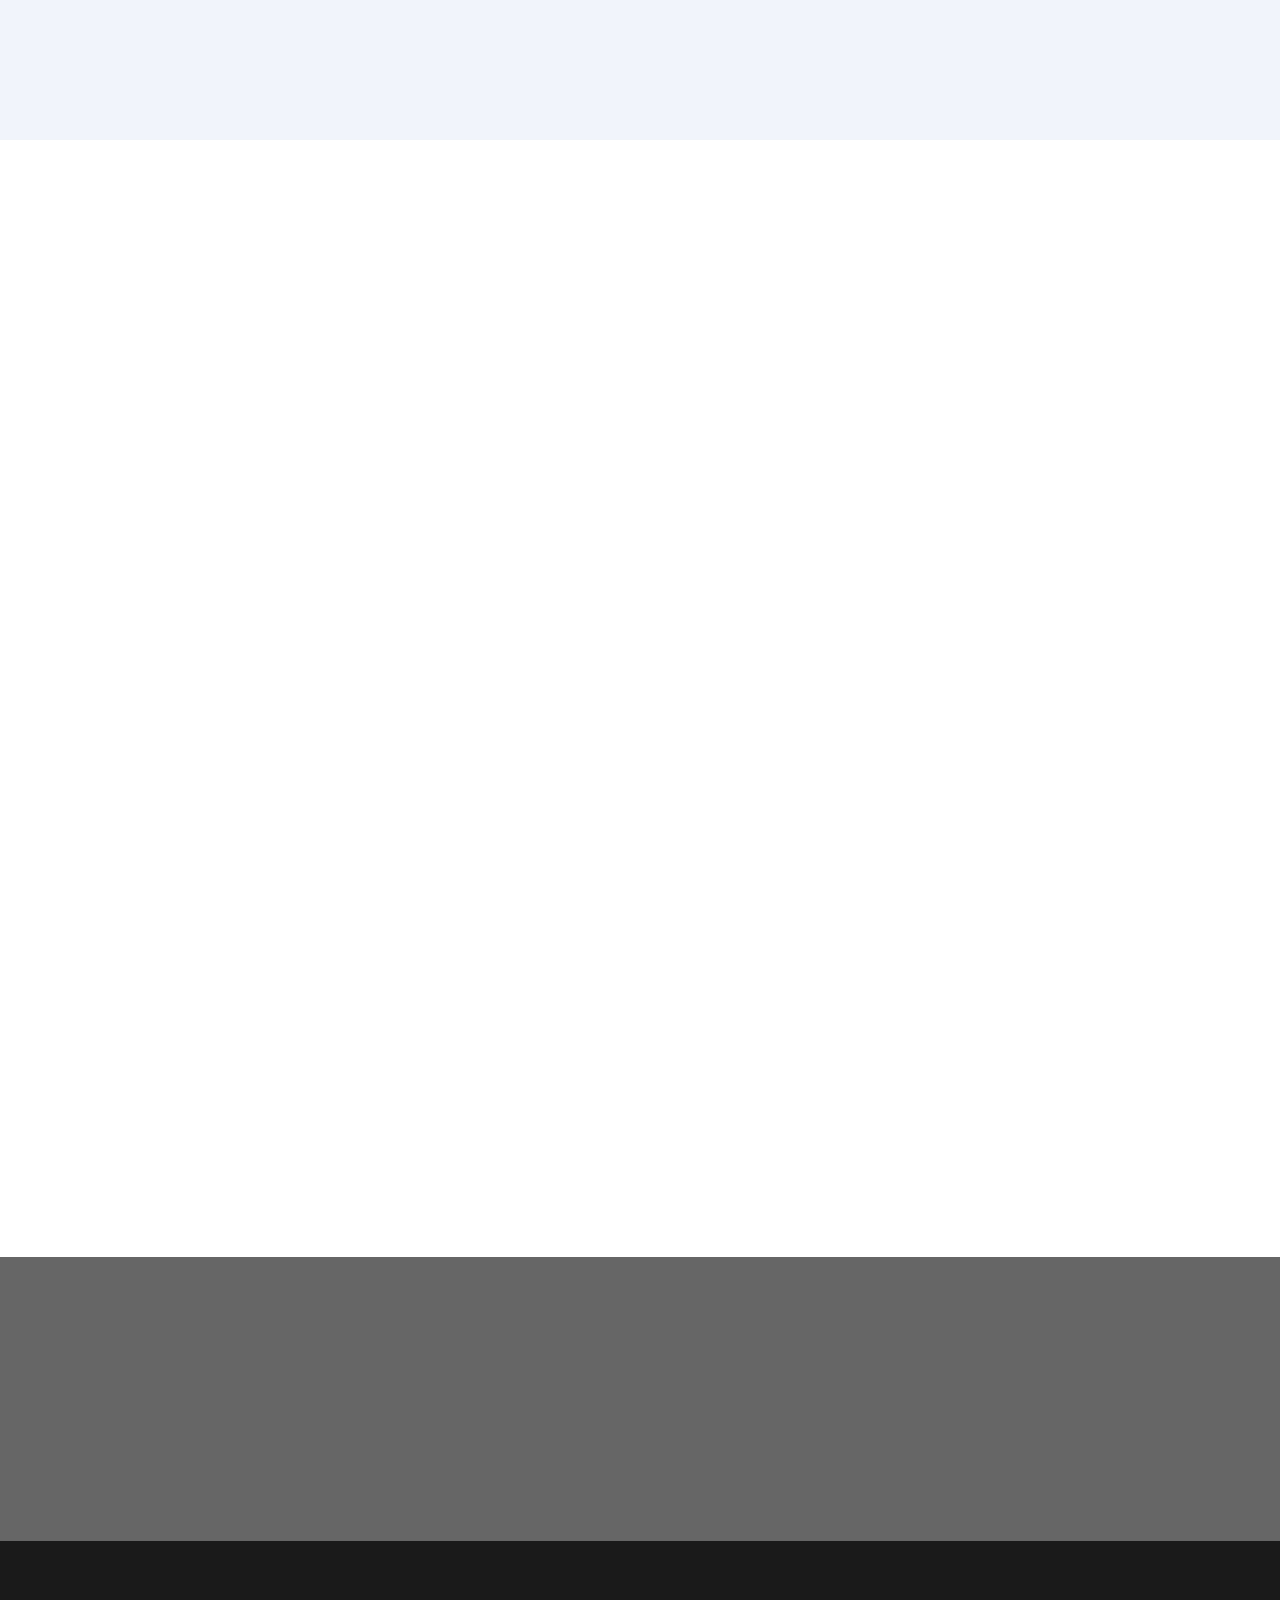
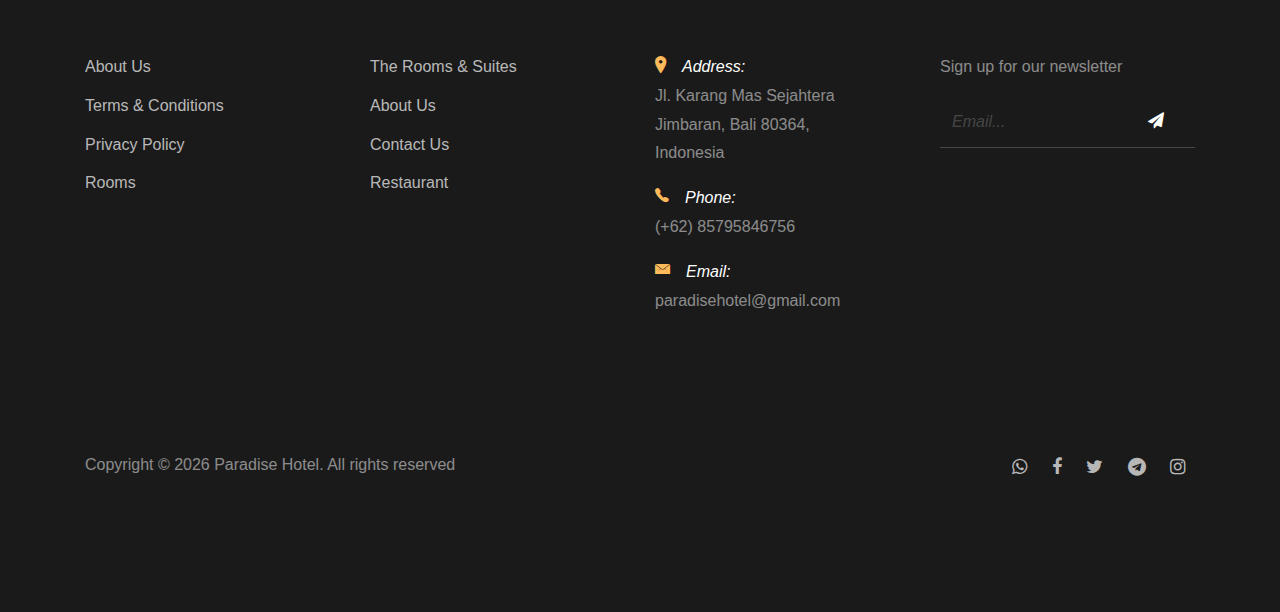
<file: about.html>
<!DOCTYPE HTML>
<html>

<head>
  <meta charset="utf-8">
  <meta http-equiv="X-UA-Compatible" content="IE=edge">
  <title>The Paradise Indonesia Hotel</title>
  <meta name="viewport" content="width=device-width, initial-scale=1, shrink-to-fit=no">
  <meta name="description" content="" />

  <meta name="keywords" content="" />
  <meta name="author" content="" />
  <link rel="stylesheet" type="text/css"
    href="//fonts.googleapis.com/css?family=|Roboto+Sans:400,700|Playfair+Display:400,700">

  <link rel="stylesheet" href="css/bootstrap.min.css">
  <link rel="stylesheet" href="css/animate.css">
  <link rel="stylesheet" href="css/owl.carousel.min.css">
  <link rel="stylesheet" href="css/aos.css">
  <link rel="stylesheet" href="css/bootstrap-datepicker.css">
  <link rel="stylesheet" href="css/jquery.timepicker.css">
  <link rel="stylesheet" href="css/fancybox.min.css">

  <link rel="stylesheet" href="fonts/ionicons/css/ionicons.min.css">
  <link rel="stylesheet" href="fonts/fontawesome/css/font-awesome.min.css">

  <!-- Theme Style -->
  <link rel="stylesheet" href="css/style.css">
</head>

<body>

  <header class="site-header js-site-header">
    <div class="container-fluid">
      <div class="row align-items-center">
        <div class="col-6 col-lg-4 site-logo" data-aos="fade"><a href="index.html"><img class="img-fluid logoatas"
              src="images/logo.png" alt="" height="80px" width="80px"> Paradise Hotel</a></div>
        <div class="col-6 col-lg-8">


          <div class="site-menu-toggle js-site-menu-toggle" data-aos="fade">
            <span></span>
            <span></span>
            <span></span>
          </div>
          <!-- END menu-toggle -->

          <div class="site-navbar js-site-navbar">
            <nav role="navigation">
              <div class="container">
                <div class="row full-height align-items-center">
                  <div class="col-md-6 mx-auto">
                    <ul class="list-unstyled menu">
                      <li><a href="index.html">Home</a></li>
                      <li><a href="rooms.html">Rooms</a></li>
                      <li class="active"><a href="about.html">About</a></li>
                      <li><a href="events.html">Facility</a></li>
                      <li><a href="contact.html">Contact</a></li>
                      <li><a href="reservation.html">Reservation</a></li>
                    </ul>
                  </div>
                </div>
              </div>
            </nav>
          </div>
        </div>
      </div>
    </div>
  </header>
  <!-- END head -->

  <section class="site-hero inner-page overlay" style="background-image: url(images/hero_4.jpg)"
    data-stellar-background-ratio="0.5">
    <div class="container">
      <div class="row site-hero-inner justify-content-center align-items-center">
        <div class="col-md-10 text-center" data-aos="fade">
          <h1 class="heading mb-3">About Us</h1>
          <ul class="custom-breadcrumbs mb-4">
            <li><a href="index.html">Home</a></li>
            <li>&bullet;</li>
            <li>About</li>
          </ul>
        </div>
      </div>
    </div>

    <a class="mouse smoothscroll" href="#next">
      <div class="mouse-icon">
        <span class="mouse-wheel"></span>
      </div>
    </a>
  </section>
  <!-- END section -->

  <section class="py-5 bg-light" id="next">
    <div class="container">
      <div class="row align-items-center">
        <div class="col-md-12 col-lg-7 ml-auto order-lg-2 position-relative mb-5" data-aos="fade-up">
          <figure class="img-absolute">
            <img src="images/food-1.jpg" alt="Free Website Template by Templateux" class="img-fluid">
          </figure>
          <img src="images/img_1.jpg" alt="Image" class="img-fluid rounded">
        </div>
        <div class="col-md-12 col-lg-4 order-lg-1" data-aos="fade-up">
          <h2 class="heading">Welcome!</h2>
          <p class="mb-4">Paradise hotel offer an accomodation with class consept that is convenient for your Family .
            Enjoy beautiful evenings with your family or lover along with us at Paradise Hotel! . We also provide
            various kind of facilities that will spoil you.</p>
          <p><a href="about.html" class="btn btn-primary text-white py-2 mr-3">Learn More</a> <span
              class="mr-3 font-family-serif"><em>or</em></span> <a href="Wonderful Indonesia _ A Visual Journey.mp4"
              data-fancybox class="text-uppercase letter-spacing-1">See video</a></p>
        </div>

      </div>
    </div>
  </section>

  <div class="container section">

    <div class="row justify-content-center text-center mb-5">
      <div class="col-md-7 mb-5">
        <h2 class="heading" data-aos="fade-up">Leadership</h2>
      </div>
    </div>

    <div class="row">
      <div class="col-md-6 col-lg-4" data-aos="fade-up" data-aos-delay="100">
        <div class="block-2">
          <div class="flipper">
            <div class="front" style="background-image: url(images/owner.png);">
              <div class="box">
                <h2>Lilis Suryani, M.M.</h2>
                <p>Owner</p>
              </div>
            </div>
            <div class="back">
              <!-- back content -->
              <blockquote>
                <p>&ldquo;Before becoming a leader, success is about maturing and developing oneself. When you are
                  already a leader, success is about maturing and developing others.&rdquo;</p>
              </blockquote>
              <div class="author d-flex">
                <div class="image mr-3 align-self-center">
                  <img class="rounded" src="images/owner.png" alt="">
                </div>
                <div class="name align-self-center">Lilis Suryani, M.M. <span class="position">Owner</span></div>
              </div>
            </div>
          </div>
        </div> <!-- .flip-container -->
      </div>

      <div class="col-md-6 col-lg-4" data-aos="fade-up" data-aos-delay="200">
        <div class="block-2">
          <!-- .hover -->
          <div class="flipper">
            <div class="front" style="background-image: url(images/directur.jpeg);">
              <div class="box">
                <h2>Riski Setiawan, M.M.</h2>
                <p>Directure</p>
              </div>
            </div>
            <div class="back">
              <!-- back content -->
              <blockquote>
                <p>&ldquo;The main responsibility of a leader is to describe the reality that is there, and the last is
                  to say thank you. At that interval, the leader is a slave.&rdquo;</p>
              </blockquote>
              <div class="author d-flex">
                <div class="image mr-3 align-self-center">
                  <img class="rounded" src="images/directur.jpeg" alt="">
                </div>
                <div class="name align-self-center">Riski Setiawan, M.M. <span class="position">Directure</span></div>
              </div>
            </div>
          </div>
        </div> <!-- .flip-container -->
      </div>

      <div class="col-md-6 col-lg-4" data-aos="fade-up" data-aos-delay="300">
        <div class="block-2">
          <div class="flipper">
            <div class="front" style="background-image: url(images/manager.png);">
              <div class="box">
                <h2>Lita Shopia, M.Ak.</h2>
                <p>Financial Manager</p>
              </div>
            </div>
            <div class="back">
              <!-- back content -->
              <blockquote>
                <p>&ldquo;Entrepreneurs naturally think about how they can relate well with clients to advance the
                  company. According to Angela, a good leader should make an initial approach with his employees
                  first.&rdquo;</p>
              </blockquote>
              <div class="author d-flex">
                <div class="image mr-3 align-self-center">
                  <img class="rounded" src="images/manager.png" alt="">
                </div>
                <div class="name align-self-center">Lita Shopia, M.Ak. <span class="position">Financial Manager</span>
                </div>
              </div>
            </div>
          </div>
        </div> <!-- .flip-container -->
      </div>
    </div>
  </div>
  <!-- END .block-2 -->

  <section class="section slider-section bg-light">
    <div class="container">
      <div class="row justify-content-center text-center mb-5">
        <div class="col-md-7">
          <h2 class="heading" data-aos="fade-up">Photos</h2>
          <p data-aos="fade-up" data-aos-delay="100">Some appearance of our hotel from a different angle, giving the
            impression of exotic and charming every morning you.</p>
        </div>
      </div>
      <div class="row">
        <div class="col-md-12">
          <div class="home-slider major-caousel owl-carousel mb-5" data-aos="fade-up" data-aos-delay="200">
            <div class="slider-item">
              <a href="images/slider-1.jpg" data-fancybox="images" data-caption="Caption for this image"><img
                  src="images/slider-1.jpg" alt="Image placeholder" class="img-fluid"></a>
            </div>
            <div class="slider-item">
              <a href="images/slider-2.jpg" data-fancybox="images" data-caption="Caption for this image"><img
                  src="images/slider-2.jpg" alt="Image placeholder" class="img-fluid"></a>
            </div>
            <div class="slider-item">
              <a href="images/slider-3.jpg" data-fancybox="images" data-caption="Caption for this image"><img
                  src="images/slider-3.jpg" alt="Image placeholder" class="img-fluid"></a>
            </div>
            <div class="slider-item">
              <a href="images/slider-4.jpg" data-fancybox="images" data-caption="Caption for this image"><img
                  src="images/slider-4.jpg" alt="Image placeholder" class="img-fluid"></a>
            </div>
            <div class="slider-item">
              <a href="images/slider-5.jpg" data-fancybox="images" data-caption="Caption for this image"><img
                  src="images/slider-5.jpg" alt="Image placeholder" class="img-fluid"></a>
            </div>
            <div class="slider-item">
              <a href="images/slider-6.jpg" data-fancybox="images" data-caption="Caption for this image"><img
                  src="images/slider-6.jpg" alt="Image placeholder" class="img-fluid"></a>
            </div>
            <div class="slider-item">
              <a href="images/slider-7.jpg" data-fancybox="images" data-caption="Caption for this image"><img
                  src="images/slider-7.jpg" alt="Image placeholder" class="img-fluid"></a>
            </div>
          </div>
          <!-- END slider -->
        </div>

      </div>
    </div>
  </section>
  <!-- END section -->

  <div class="section">
    <div class="container">

      <div class="row justify-content-center text-center mb-5">
        <div class="col-md-7 mb-5">
          <h2 class="heading" data-aos="fade">History</h2>
        </div>
      </div>

      <div class="row justify-content-center">
        <div class="col-md-8">
          <div class="timeline-item" date-is='2019' data-aos="fade">
            <h3>Development of a worldwide branch</h3>
            <p>we have been established for 5 years and currently has opened at least 50 hotel branches worldwide and
              this year is the 30th year for the founding of this paradise hotel and we justify that.</p>
            <p>for that we will celebrate this year with great success and we will improve the quality of each service .
            </p>
          </div>

          <div class="timeline-item" date-is='2017' data-aos="fade">
            <h3>Opening of the first new branch</h3>
            <p>
              A very amazing step for us because this is what we hope will develop because we know that the need for
              quality facilities greatly affects the quality of each branch..
            </p>
          </div>

          <div class="timeline-item" date-is='2015' data-aos="fade">
            <h3>Early on we started</h3>
            <p>
              In 1989, we started this hotel business which was previously called the archipelago hotel and then with
              the development of time and growing investors, we changed its name to The Paradise hotel which symbolizes
              hotels that come from tropical countries namely Indonesia.
            </p>
          </div>
        </div>
      </div>


    </div>
  </div>



  <section class="section bg-image overlay" style="background-image: url('images/hero_4.jpg');">
    <div class="container">
      <div class="row align-items-center">
        <div class="col-12 col-md-6 text-center mb-4 mb-md-0 text-md-left" data-aos="fade-up">
          <h2 class="text-white font-weight-bold">The Paradise Hotel. Reserve Now!</h2>
        </div>
        <div class="col-12 col-md-6 text-center text-md-right" data-aos="fade-up" data-aos-delay="200">
          <a href="reservation.html" class="btn btn-outline-white-primary py-3 text-white px-5">Reserve Now</a>
        </div>
      </div>
    </div>
  </section>

  <footer class="section footer-section">
    <div class="container">
      <div class="row mb-4">
        <div class="col-md-3 mb-5">
          <ul class="list-unstyled link">
            <li><a href="about.html">About Us</a></li>
            <li><a href="#">Terms &amp; Conditions</a></li>
            <li><a href="#">Privacy Policy</a></li>
            <li><a href="rooms.html">Rooms</a></li>
          </ul>
        </div>
        <div class="col-md-3 mb-5">
          <ul class="list-unstyled link">
            <li><a href="rooms.html">The Rooms &amp; Suites</a></li>
            <li><a href="about.html">About Us</a></li>
            <li><a href="contact.html">Contact Us</a></li>
            <li><a href="index.html">Restaurant</a></li>
          </ul>
        </div>
        <div class="col-md-3 mb-5 pr-md-5 contact-info">
          <!-- <li>198 West 21th Street, <br> Suite 721 New York NY 10016</li> -->
          <p><span class="d-block"><span class="ion-ios-location h5 mr-3 text-primary"></span>Address:</span> <span> Jl.
              Karang Mas Sejahtera
              Jimbaran, Bali 80364, Indonesia</span></p>
          <p><span class="d-block"><span class="ion-ios-telephone h5 mr-3 text-primary"></span>Phone:</span> <span>
              (+62) 85795846756</span></p>
          <p><span class="d-block"><span class="ion-ios-email h5 mr-3 text-primary"></span>Email:</span> <span>
              paradisehotel@gmail.com</span></p>
        </div>
        <div class="col-md-3 mb-5">
          <p>Sign up for our newsletter</p>
          <form action="#" class="footer-newsletter">
            <div class="form-group">
              <input type="email" class="form-control" placeholder="Email...">
              <button type="submit" class="btn"><span class="fa fa-paper-plane"></span></button>
            </div>
          </form>
        </div>
      </div>
      <div class="row pt-5">
        <p class="col-md-6 text-left">
          <!-- Link back to Colorlib can't be removed. Template is licensed under CC BY 3.0. -->
          Copyright &copy;
          <script>document.write(new Date().getFullYear());</script> Paradise Hotel. All rights reserved
          <!-- Link back to Colorlib can't be removed. Template is licensed under CC BY 3.0. -->
        </p>

        <p class="col-md-6 text-right social">
          <a href="https://web.whatsapp.com/"><span class="fa fa-whatsapp"></span></a>
          <a href="https://web.facebook.com/muhammad.yota.5"><span class="fa fa-facebook"></span></a>
          <a href="https://twitter.com/?lang=en"><span class="fa fa-twitter"></span></a>
          <a href="https://web.telegram.org/"><span class="fa fa-telegram"></span></a>
          <a href="https://www.instagram.com/yotataaa/?hl=id"><span class="fa fa-instagram"></span></a>
        </p>
      </div>
    </div>
  </footer>

  <script src="js/jquery-3.3.1.min.js"></script>
  <script src="js/jquery-migrate-3.0.1.min.js"></script>
  <script src="js/popper.min.js"></script>
  <script src="js/bootstrap.min.js"></script>
  <script src="js/owl.carousel.min.js"></script>
  <script src="js/jquery.stellar.min.js"></script>
  <script src="js/jquery.fancybox.min.js"></script>


  <script src="js/aos.js"></script>

  <script src="js/bootstrap-datepicker.js"></script>
  <script src="js/jquery.timepicker.min.js"></script>



  <script src="js/main.js"></script>
</body>

</html>
</file>
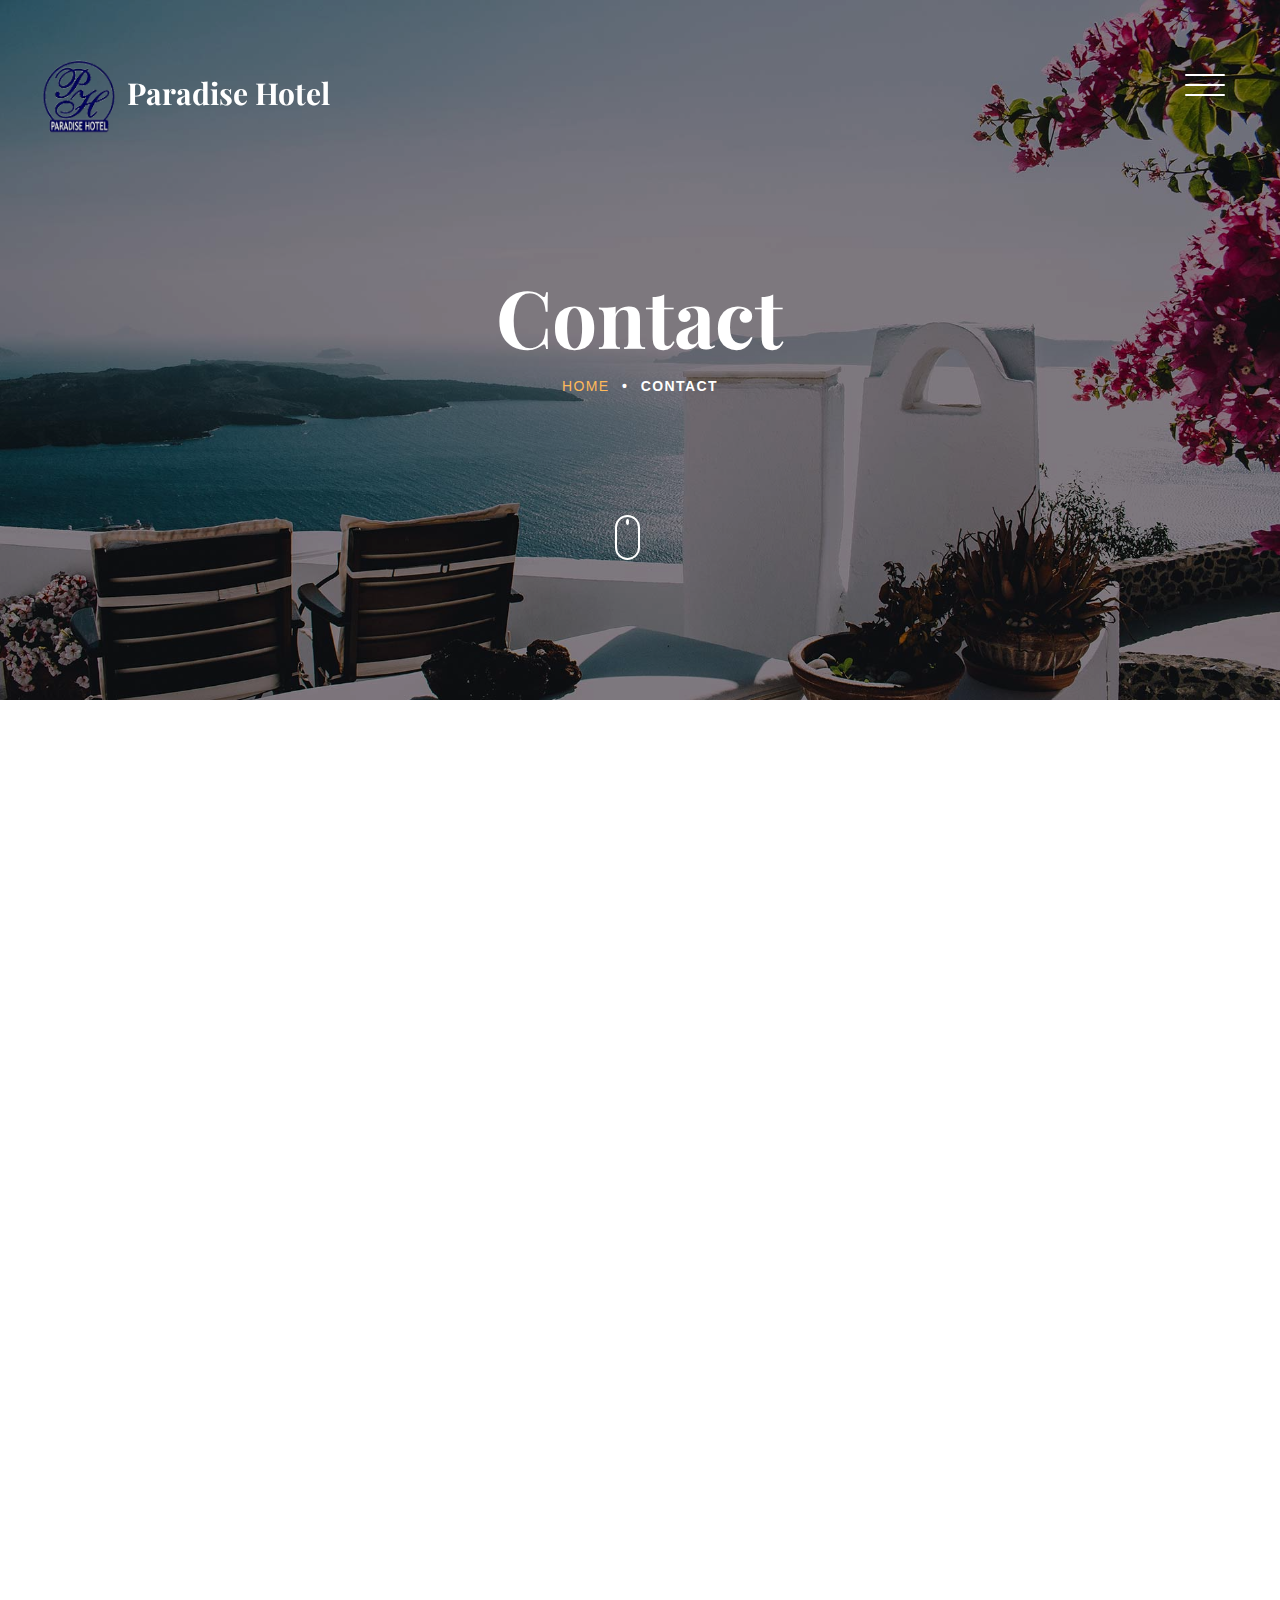
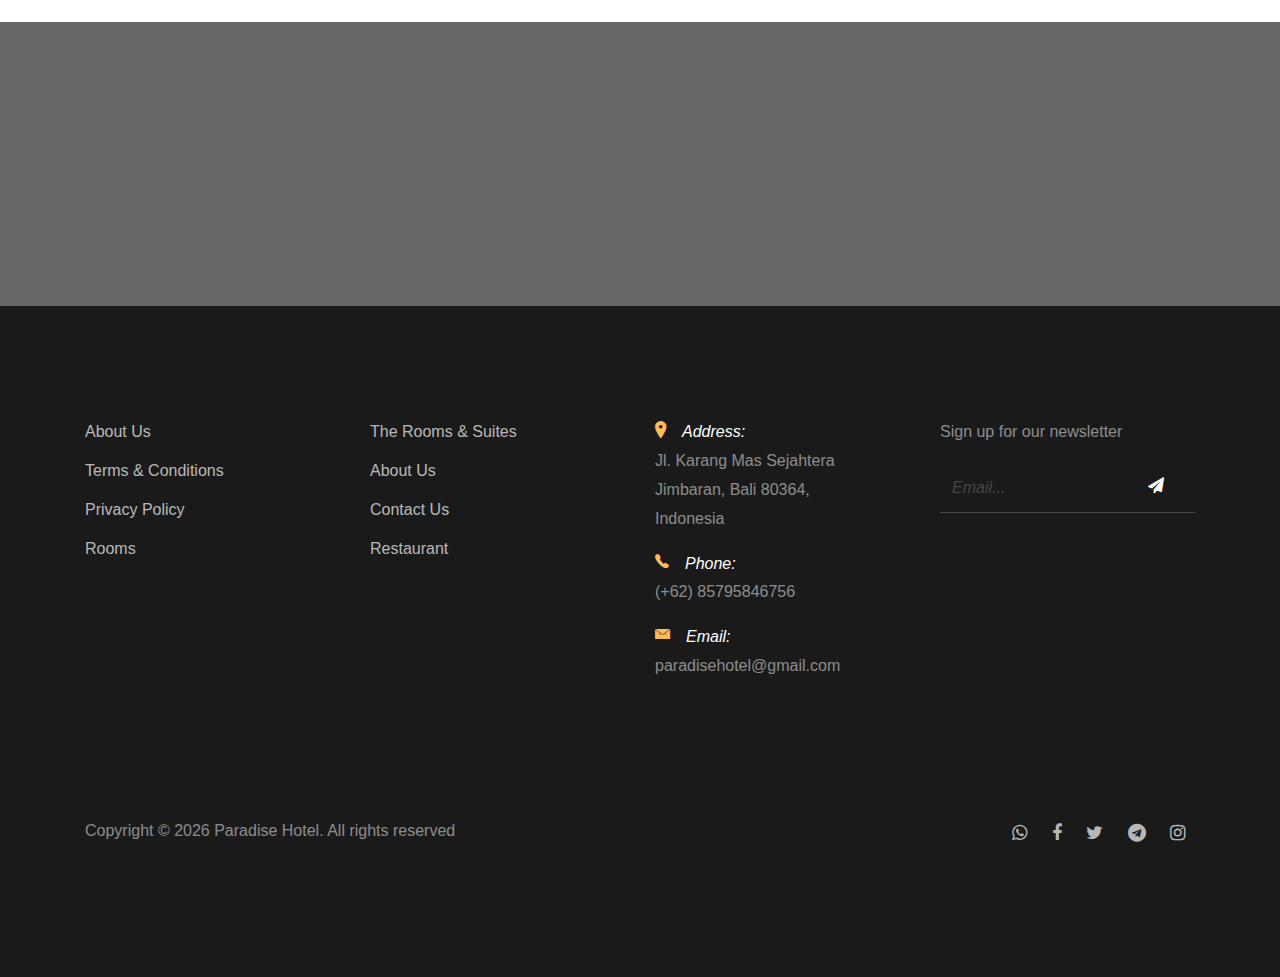
<file: contact.html>
<!DOCTYPE HTML>
<html>

<head>
  <meta charset="utf-8">
  <meta http-equiv="X-UA-Compatible" content="IE=edge">
  <title>The Paradise Indonesia Hotel</title>
  <meta name="viewport" content="width=device-width, initial-scale=1, shrink-to-fit=no">
  <meta name="description" content="" />
  <meta name="keywords" content="" />
  <meta name="author" content="" />
  <link rel="stylesheet" type="text/css"
    href="//fonts.googleapis.com/css?family=|Roboto+Sans:400,700|Playfair+Display:400,700">

  <link rel="stylesheet" href="css/bootstrap.min.css">
  <link rel="stylesheet" href="css/animate.css">
  <link rel="stylesheet" href="css/owl.carousel.min.css">
  <link rel="stylesheet" href="css/aos.css">
  <link rel="stylesheet" href="css/bootstrap-datepicker.css">
  <link rel="stylesheet" href="css/jquery.timepicker.css">
  <link rel="stylesheet" href="css/fancybox.min.css">

  <link rel="stylesheet" href="fonts/ionicons/css/ionicons.min.css">
  <link rel="stylesheet" href="fonts/fontawesome/css/font-awesome.min.css">

  <!-- Theme Style -->
  <link rel="stylesheet" href="css/style.css">
  <script>
    function contact() {
      var nama = document.getElementById("name").value;
      var mobile = document.getElementById("phone").value;
      var email = document.getElementById("email").value;
      var pesan = document.getElementById("message").value;
      var enter;
      if (nama == "" || mobile == "" || email == "" || pesan == "") {
        alert("can't get the data please insert first the form");
      }
      else {
        enter = confirm("are you sure to continue?");
        if (enter == true) { open("index.html") }
      }
      console.log("success");
    }
  </script>
</head>

<body>

  <header class="site-header js-site-header">
    <div class="container-fluid">
      <div class="row align-items-center">
        <div class="col-6 col-lg-4 site-logo" data-aos="fade"><a href="index.html"><img class="img-fluid logoatas"
              src="images/logo.png" alt="" height="80px" width="80px"> Paradise Hotel</a></div>
        <div class="col-6 col-lg-8">


          <div class="site-menu-toggle js-site-menu-toggle" data-aos="fade">
            <span></span>
            <span></span>
            <span></span>
          </div>
          <!-- END menu-toggle -->

          <div class="site-navbar js-site-navbar">
            <nav role="navigation">
              <div class="container">
                <div class="row full-height align-items-center">
                  <div class="col-md-6 mx-auto">
                    <ul class="list-unstyled menu">
                      <li><a href="index.html">Home</a></li>
                      <li><a href="rooms.html">Rooms</a></li>
                      <li><a href="about.html">About</a></li>
                      <li><a href="events.html">Facility</a></li>
                      <li class="active"><a href="contact.html">Contact</a></li>
                      <li><a href="reservation.html">Reservation</a></li>
                    </ul>
                  </div>
                </div>
              </div>
            </nav>
          </div>
        </div>
      </div>
    </div>
  </header>
  <!-- END head -->

  <section class="site-hero inner-page overlay" style="background-image: url(images/hero_4.jpg)"
    data-stellar-background-ratio="0.5">
    <div class="container">
      <div class="row site-hero-inner justify-content-center align-items-center">
        <div class="col-md-10 text-center" data-aos="fade">
          <h1 class="heading mb-3">Contact</h1>
          <ul class="custom-breadcrumbs mb-4">
            <li><a href="index.html">Home</a></li>
            <li>&bullet;</li>
            <li>Contact</li>
          </ul>
        </div>
      </div>
    </div>

    <a class="mouse smoothscroll" href="#next">
      <div class="mouse-icon">
        <span class="mouse-wheel"></span>
      </div>
    </a>
  </section>
  <!-- END section -->

  <section class="section contact-section" id="next">
    <div class="container">
      <div class="row">
        <div class="col-md-7" data-aos="fade-up" data-aos-delay="100">

          <form class="bg-white p-md-5 p-4 mb-5 border">
            <div class="row">
              <div class="col-md-6 form-group">
                <label for="name">Name</label>
                <input type="text" id="name" class="form-control">
              </div>
              <div class="col-md-6 form-group">
                <label for="phone">Phone</label>
                <input type="text" id="phone" class="form-control">
              </div>
            </div>

            <div class="row">
              <div class="col-md-12 form-group">
                <label for="email">Email</label>
                <input type="email" id="email" class="form-control">
              </div>
            </div>
            <div class="row mb-4">
              <div class="col-md-12 form-group">
                <label for="message">Write Message</label>
                <textarea name="message" id="message" class="form-control " cols="30" rows="8"></textarea>
              </div>
            </div>
            <div class="row">
              <div class="col-md-6 form-group">
                <input onclick="contact()" type="button" value="Send Message"
                  class="btn btn-primary text-white font-weight-bold">
              </div>
            </div>
          </form>

        </div>
        <div class="col-md-5" data-aos="fade-up" data-aos-delay="200">
          <div class="row">
            <div class="col-md-10 ml-auto contact-info">
              <p><span class="d-block">Address:</span> <span class="text-dark utiliti"> Jl. Karang Mas Sejahtera
                  Jimbaran, Bali 80364, Indonesia</span>
              </p>
              <p><span class="d-block">Phone:</span> <span class="text-dark  utiliti">(+62) 85795846756</span></p>
              <p><span class="d-block">Email:</span> <span class="text-dark utiliti"> paradisehotel@gmail.com</span></p>
            </div>
          </div>
        </div>
      </div>
    </div>
  </section>

  <section class="section bg-image overlay" style="background-image: url('images/hero_4.jpg');">
    <div class="container">
      <div class="row align-items-center">
        <div class="col-12 col-md-6 text-center mb-4 mb-md-0 text-md-left" data-aos="fade-up">
          <h2 class="text-white font-weight-bold">The Paradise Hotel. Reserve Now!</h2>
        </div>
        <div class="col-12 col-md-6 text-center text-md-right" data-aos="fade-up" data-aos-delay="200">
          <a href="reservation.html" class="btn btn-outline-white-primary py-3 text-white px-5">Reserve Now</a>
        </div>
      </div>
    </div>
  </section>

  <footer class="section footer-section">
    <div class="container">
      <div class="row mb-4">
        <div class="col-md-3 mb-5">
          <ul class="list-unstyled link">
            <li><a href="about.html">About Us</a></li>
            <li><a href="#">Terms &amp; Conditions</a></li>
            <li><a href="#">Privacy Policy</a></li>
            <li><a href="rooms.html">Rooms</a></li>
          </ul>
        </div>
        <div class="col-md-3 mb-5">
          <ul class="list-unstyled link">
            <li><a href="rooms.html">The Rooms &amp; Suites</a></li>
            <li><a href="about.html">About Us</a></li>
            <li><a href="contact.html">Contact Us</a></li>
            <li><a href="index.html">Restaurant</a></li>
          </ul>
        </div>
        <div class="col-md-3 mb-5 pr-md-5 contact-info">
          <!-- <li>198 West 21th Street, <br> Suite 721 New York NY 10016</li> -->
          <p><span class="d-block"><span class="ion-ios-location h5 mr-3 text-primary"></span>Address:</span> <span> Jl.
              Karang Mas Sejahtera
              Jimbaran, Bali 80364, Indonesia</span></p>
          <p><span class="d-block"><span class="ion-ios-telephone h5 mr-3 text-primary"></span>Phone:</span> <span>(+62)
              85795846756</span></p>
          <p><span class="d-block"><span class="ion-ios-email h5 mr-3 text-primary"></span>Email:</span> <span>
              paradisehotel@gmail.com</span></p>
        </div>
        <div class="col-md-3 mb-5">
          <p>Sign up for our newsletter</p>
          <form action="#" class="footer-newsletter">
            <div class="form-group">
              <input type="email" class="form-control" placeholder="Email...">
              <button type="submit" class="btn"><span class="fa fa-paper-plane"></span></button>
            </div>
          </form>
        </div>
      </div>
      <div class="row pt-5">
        <p class="col-md-6 text-left">
          <!-- Link back to Colorlib can't be removed. Template is licensed under CC BY 3.0. -->
          Copyright &copy;
          <script>document.write(new Date().getFullYear());</script> Paradise Hotel. All rights reserved
          <!-- Link back to Colorlib can't be removed. Template is licensed under CC BY 3.0. -->
        </p>

        <p class="col-md-6 text-right social">
          <a href="https://web.whatsapp.com/"><span class="fa fa-whatsapp"></span></a>
          <a href="https://web.facebook.com/muhammad.yota.5"><span class="fa fa-facebook"></span></a>
          <a href="https://twitter.com/?lang=en"><span class="fa fa-twitter"></span></a>
          <a href="https://web.telegram.org/"><span class="fa fa-telegram"></span></a>
          <a href="https://www.instagram.com/yotataaa/?hl=id"><span class="fa fa-instagram"></span></a>
        </p>
      </div>
    </div>
  </footer>

  <script src="js/jquery-3.3.1.min.js"></script>
  <script src="js/jquery-migrate-3.0.1.min.js"></script>
  <script src="js/popper.min.js"></script>
  <script src="js/bootstrap.min.js"></script>
  <script src="js/owl.carousel.min.js"></script>
  <script src="js/jquery.stellar.min.js"></script>
  <script src="js/jquery.fancybox.min.js"></script>


  <script src="js/aos.js"></script>

  <script src="js/bootstrap-datepicker.js"></script>
  <script src="js/jquery.timepicker.min.js"></script>



  <script src="js/main.js"></script>
</body>

</html>
</file>
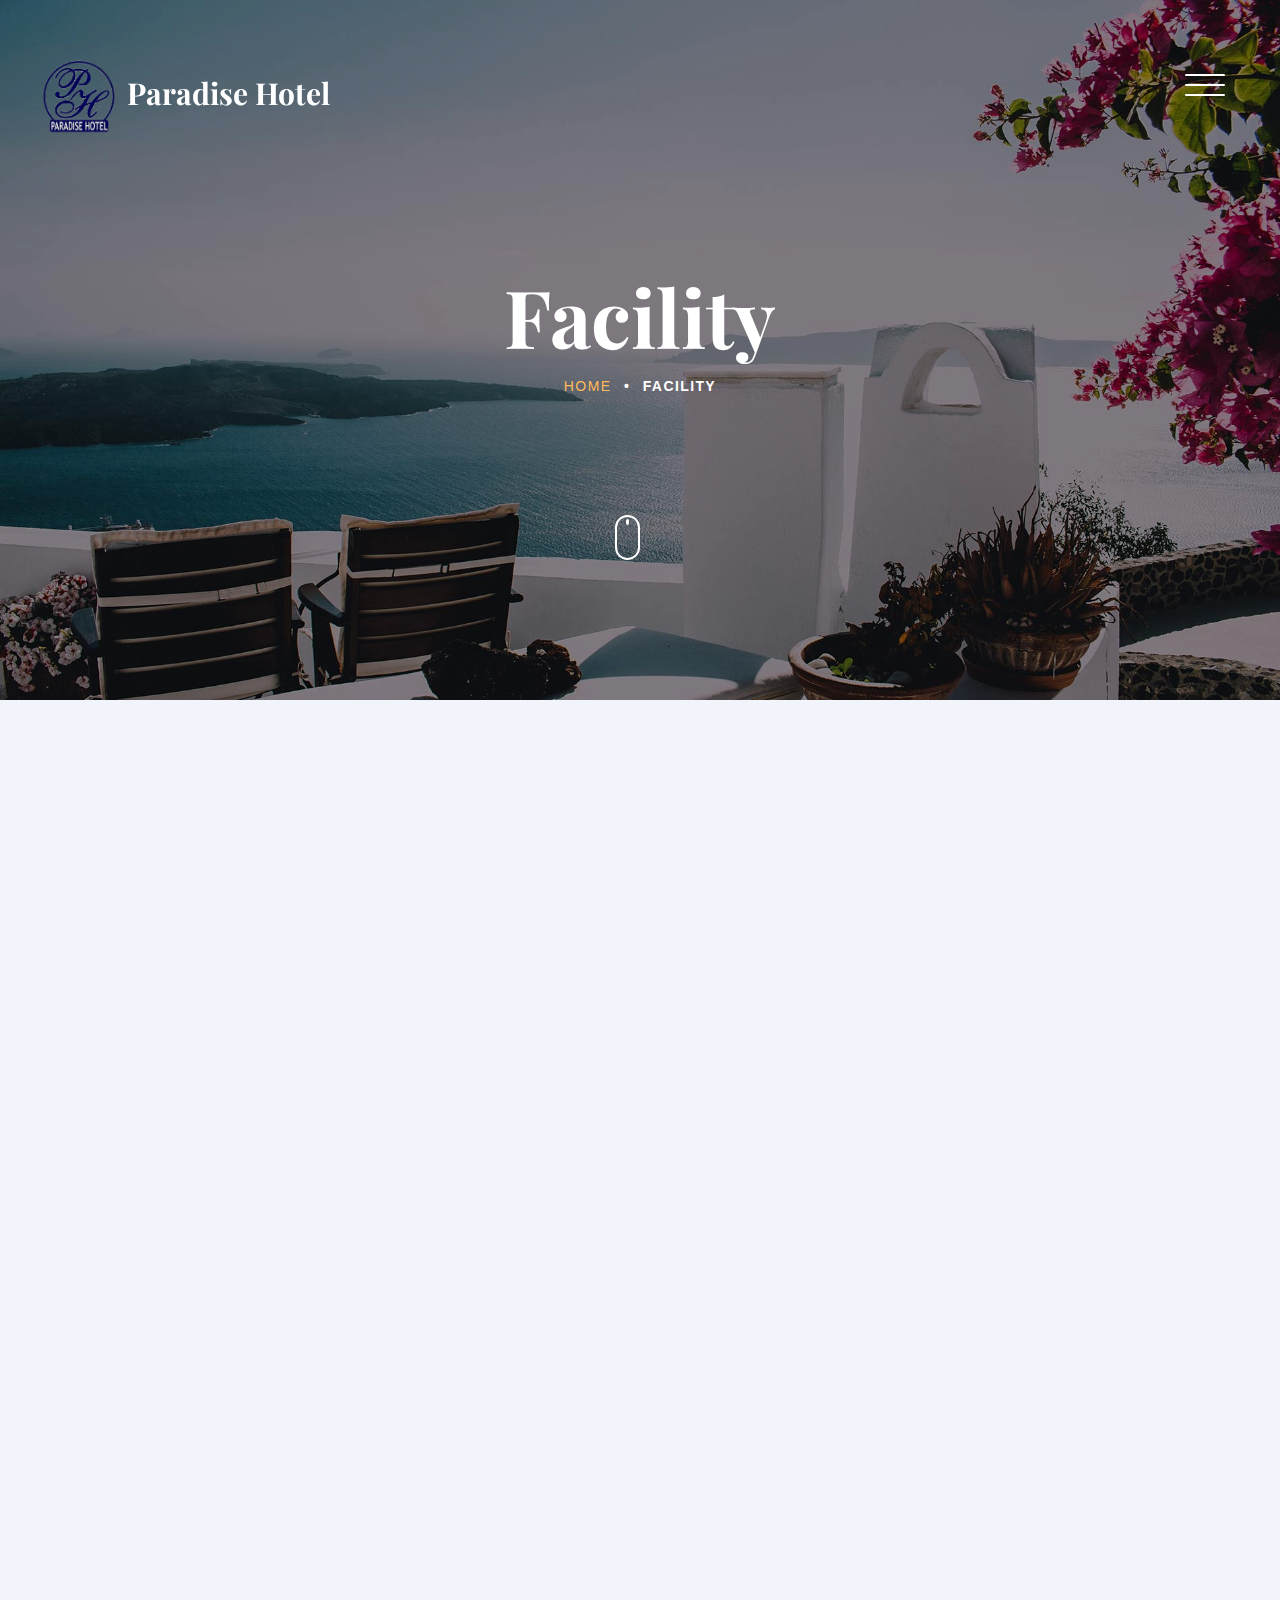
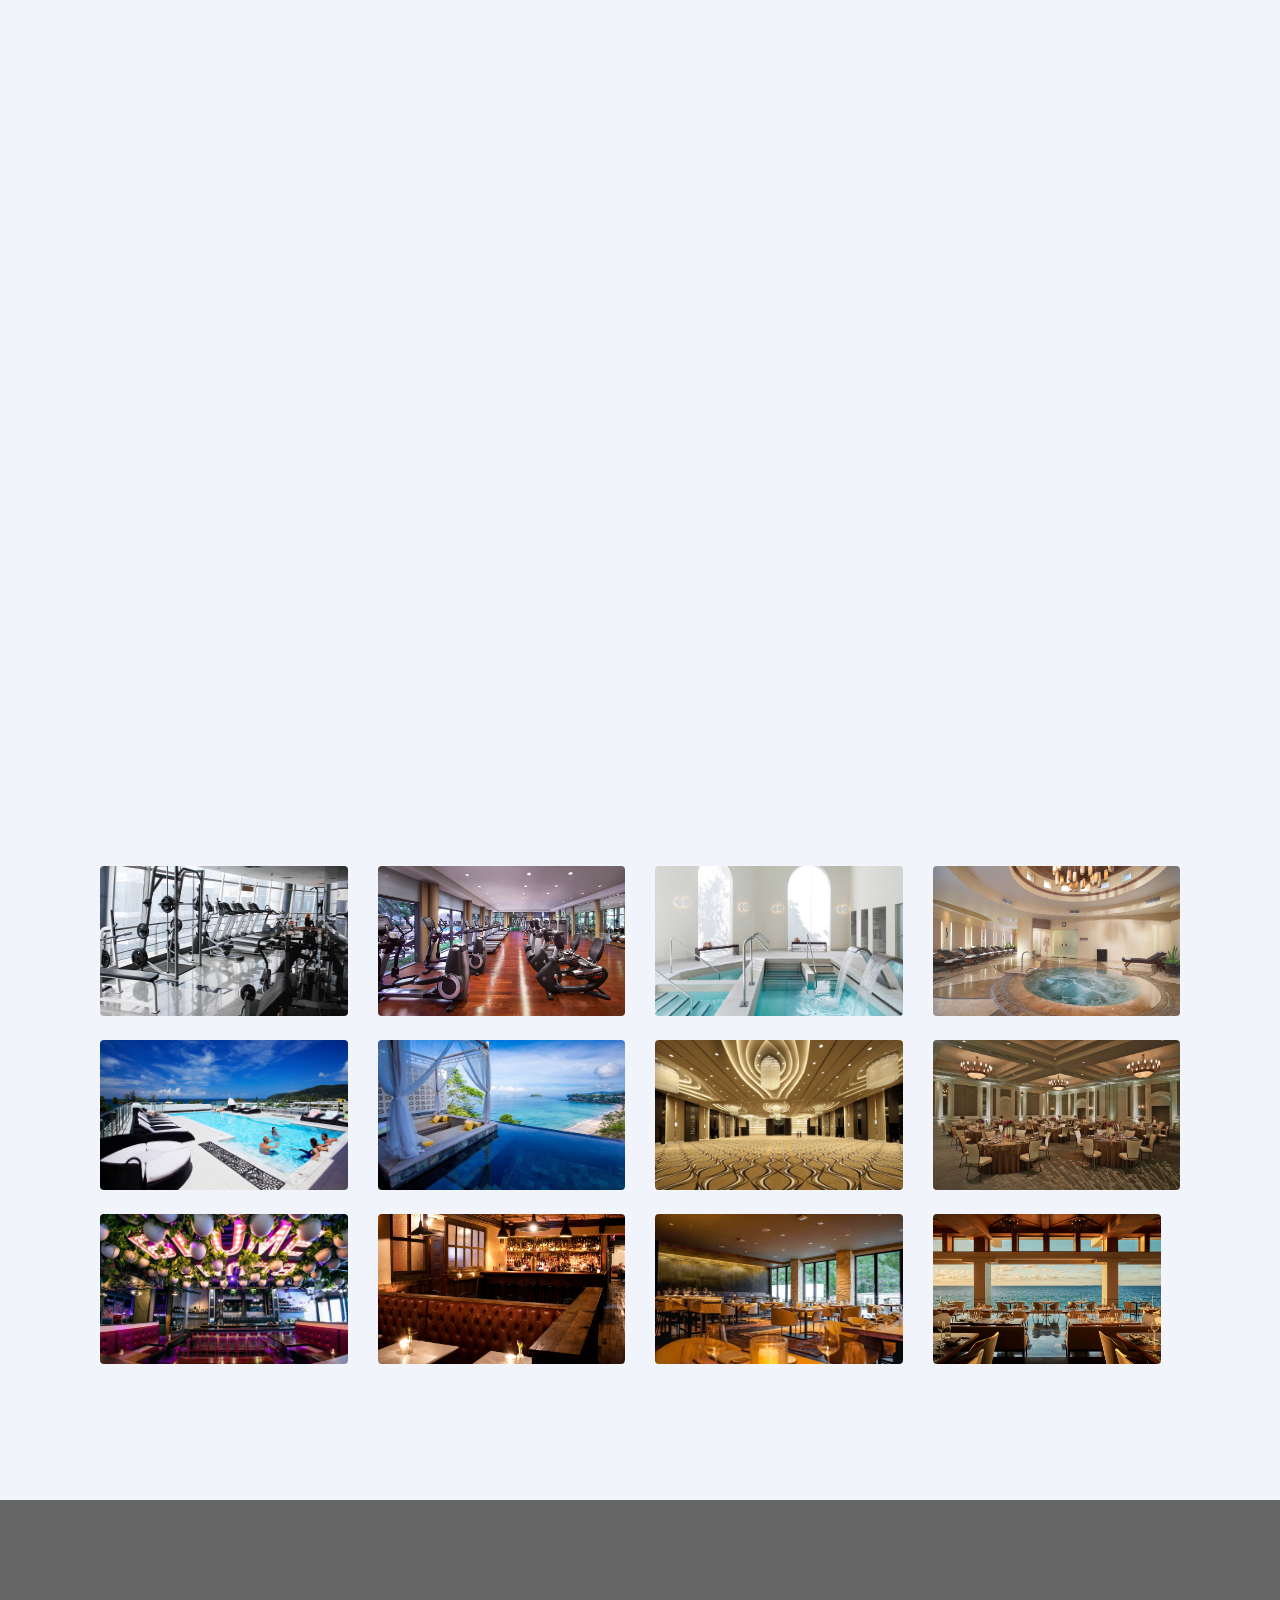
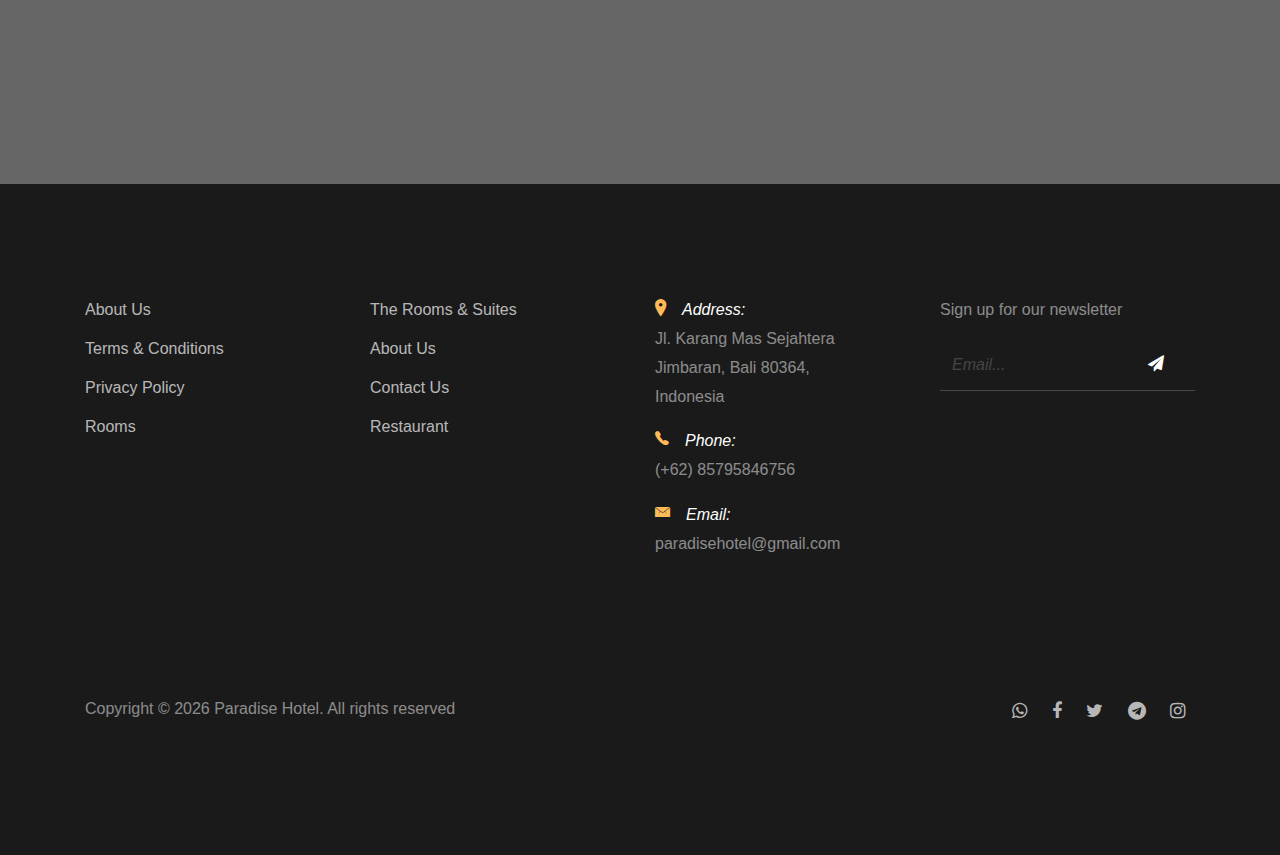
<file: events.html>
<!DOCTYPE HTML>
<html>

<head>
  <meta charset="utf-8">
  <meta http-equiv="X-UA-Compatible" content="IE=edge">
  <title>The Paradise Indonesia Hotel</title>
  <meta name="viewport" content="width=device-width, initial-scale=1, shrink-to-fit=no">
  <meta name="description" content="" />
  <meta name="keywords" content="" />
  <meta name="author" content="" />
  <link rel="stylesheet" type="text/css"
    href="//fonts.googleapis.com/css?family=|Roboto+Sans:400,700|Playfair+Display:400,700">

  <link rel="stylesheet" href="css/bootstrap.min.css">
  <link rel="stylesheet" href="css/animate.css">
  <link rel="stylesheet" href="css/owl.carousel.min.css">
  <link rel="stylesheet" href="css/aos.css">
  <link rel="stylesheet" href="css/bootstrap-datepicker.css">
  <link rel="stylesheet" href="css/jquery.timepicker.css">
  <link rel="stylesheet" href="css/fancybox.min.css">

  <link rel="stylesheet" href="fonts/ionicons/css/ionicons.min.css">
  <link rel="stylesheet" href="fonts/fontawesome/css/font-awesome.min.css">

  <!-- Theme Style -->
  <link rel="stylesheet" href="css/style.css">
</head>

<body>

  <header class="site-header js-site-header">
    <div class="container-fluid">
      <div class="row align-items-center">
        <div class="col-6 col-lg-4 site-logo" data-aos="fade"><a href="index.html"><img class="img-fluid logoatas"
              src="images/logo.png" alt="" height="80px" width="80px"> Paradise Hotel</a></div>
        <div class="col-6 col-lg-8">


          <div class="site-menu-toggle js-site-menu-toggle" data-aos="fade">
            <span></span>
            <span></span>
            <span></span>
          </div>
          <!-- END menu-toggle -->

          <div class="site-navbar js-site-navbar">
            <nav role="navigation">
              <div class="container">
                <div class="row full-height align-items-center">
                  <div class="col-md-6 mx-auto">
                    <ul class="list-unstyled menu">
                      <li><a href="index.html">Home</a></li>
                      <li><a href="rooms.html">Rooms</a></li>
                      <li><a href="about.html">About</a></li>
                      <li class="active"><a href="events.html">Facility</a></li>
                      <li><a href="contact.html">Contact</a></li>
                      <li><a href="reservation.html">Reservation</a></li>
                    </ul>
                  </div>
                </div>
              </div>
            </nav>
          </div>
        </div>
      </div>
    </div>
  </header>
  <!-- END head -->

  <section class="site-hero inner-page overlay" style="background-image: url(images/hero_4.jpg)"
    data-stellar-background-ratio="0.5">
    <div class="container">
      <div class="row site-hero-inner justify-content-center align-items-center">
        <div class="col-md-10 text-center" data-aos="fade">
          <h1 class="heading mb-3">Facility</h1>
          <ul class="custom-breadcrumbs mb-4">
            <li><a href="index.html">Home</a></li>
            <li>&bullet;</li>
            <li>Facility</li>
          </ul>
        </div>
      </div>
    </div>

    <a class="mouse smoothscroll" href="#next">
      <div class="mouse-icon">
        <span class="mouse-wheel"></span>
      </div>
    </a>
  </section>
  <!-- END section -->

  <section class="section blog-post-entry bg-light" id="next">
    <div class="container">

      <div class="row">
        <div class="col-lg-4 col-md-6 col-sm-6 col-12 post mb-5" data-aos="fade-up" data-aos-delay="100">

          <div class="media media-custom d-block mb-4 h-100 bg-secondary">
            <a href="#" class="mb-4 d-block"><img src="images/gymnasium.jpg" alt="Image placeholder"
                class="img-fluid"></a>
            <div class="media-body">
              <h2 class="mt-0 mb-3"><a href="#">GYMNASIUM</a></h2>
              <p style="color: white !important;">This place can help you to be healty and fit every day. we serve more
                than 30+ Fitness Tool with profesional trainer help you to make your body fit.</p>
            </div>
          </div>

        </div>
        <div class="col-lg-4 col-md-6 col-sm-6 col-12 post mb-5" data-aos="fade-up" data-aos-delay="200">
          <div class="media media-custom d-block mb-4 h-100 bg-secondary">
            <a href="#" class="mb-4 d-block"><img src="images/spa.jpg" alt="Image placeholder" class="img-fluid"></a>
            <div class="media-body">
              <h2 class="mt-0 mb-3"><a href="#">SPA and RELAXATION</a></h2>
              <p style="color: white !important;">This place can give you relaxation and treatment to mak eyou relax and
                make your body healt and charming. We have profesional spa with sertified 5 star.</p>
            </div>
          </div>
        </div>
        <div class="col-lg-4 col-md-6 col-sm-6 col-12 post mb-5" data-aos="fade-up" data-aos-delay="300">
          <div class="media media-custom d-block mb-4 h-100 bg-secondary">
            <a href="#" class="mb-4 d-block"><img src="images/swimmingpool.jpg" alt="Image placeholder"
                class="img-fluid"></a>
            <div class="media-body">
              <h2 class="mt-0 mb-3"><a href="#">SWIMMING POOL</a></h2>
              <p style="color: white !important;">We have 5 star swimmingpool that build with profesional arsitecture
                that make you enjoy every day then we design the swimming pool near the beach that make confort.</p>
            </div>
          </div>
        </div>

        <div class="col-lg-4 col-md-6 col-sm-6 col-12 post mb-5" data-aos="fade-up" data-aos-delay="100">

          <div class="media media-custom d-block mb-4 h-100 bg-secondary">
            <a href="#" class="mb-4 d-block"><img src="images/ballroom.jpg" alt="Image placeholder"
                class="img-fluid"></a>
            <div class="media-body">
              <h2 class="mt-0 mb-3"><a href="#">BALLROOM</a></h2>
              <p style="color: white !important;">This large ballroom with a maximum capacity of 1000 people is
                luxurious and elegant in design. located on the ground floor of the hotel and a favorite for meetings
                and events such as weddings, birthday parties, corporate corporate gethering, workshops or other events.
              </p>
            </div>
          </div>

        </div>
        <div class="col-lg-4 col-md-6 col-sm-6 col-12 post mb-5" data-aos="fade-up" data-aos-delay="200">
          <div class="media media-custom d-block mb-4 h-100 bg-secondary">
            <a href="#" class="mb-4 d-block"><img src="images/bar.jpg" alt="Image placeholder" class="img-fluid"></a>
            <div class="media-body">
              <h2 class="mt-0 mb-3"><a href="#">BAR</a></h2>
              <p style="color: white !important;">Enjoy your day with friends and relatives by enjoying a cup of coffee
                and hot milk while chatting every day we design a comfortable bar for you to work and other things.</p>
            </div>
          </div>
        </div>
        <div class="col-lg-4 col-md-6 col-sm-6 col-12 post mb-5" data-aos="fade-up" data-aos-delay="300">
          <div class="media media-custom d-block mb-4 h-100 bg-secondary">
            <a href="#" class="mb-4 d-block"><img src="images/restaurant.jpg" alt="Image placeholder"
                class="img-fluid"></a>
            <div class="media-body">
              <h2 class="mt-0 mb-3"><a href="#">RESTAURANT</a></h2>
              <p style="color: white !important;">Processed dishes are available at this hotel, all using fresh
                ingredients. Whether it's fish, meat, or vegetables. Food is also processed by professional and
                experienced chefs. They will serve dishes that have a high taste and appearance that arouse your taste.
                The majority of dishes available are Indonesian food and there are some fusion menus (mixed menus).</p>
            </div>
          </div>
        </div>
      </div>

    </div>
  </section>

  <section class="section bg-light">

    <div class="container">
      <div class="row justify-content-center text-center mb-5">
        <div class="col-md-7">
          <h2 class="heading" data-aos="fade">Gallery</h2>
          <p data-aos="fade">These are some facility portraits of each other, each with a different view, of course.</p>
        </div>
      </div>
      <div class="container">
        <div class="row text-center text-lg-left">

          <div class="col-lg-3 col-md-4 col-6">
            <a href="#" class="d-block mb-4 h-100">
              <img class="img-fluid rounded gallery" src="images/gymnasium1.jpg" alt="hotel1">
            </a>
          </div>
          <div class="col-lg-3 col-md-4 col-6">
            <a href="#" class="d-block mb-4 h-100">
              <img class="img-fluid rounded gallery" src="images/gymnasium2.jpg" alt="hotel2">
            </a>
          </div>
          <div class="col-lg-3 col-md-4 col-6">
            <a href="#" class="d-block mb-4 h-100">
              <img class="img-fluid rounded gallery" src="images/spa1.jpg" alt="hotel3">
            </a>
          </div>
          <div class="col-lg-3 col-md-4 col-6">
            <a href="#" class="d-block mb-4 h-100">
              <img class="img-fluid rounded gallery" src="images/spa2.jpg" alt="hotel4">
            </a>
          </div>
          <div class="col-lg-3 col-md-4 col-6">
            <a href="#" class="d-block mb-4 h-100">
              <img class="img-fluid rounded gallery" src="images/swimming pool1.jpg" alt="hotel5">
            </a>
          </div>
          <div class="col-lg-3 col-md-4 col-6">
            <a href="#" class="d-block mb-4 h-100">
              <img class="img-fluid rounded gallery" src="images/swimming pool2.jpg" alt="hotel6">
            </a>
          </div>
          <div class="col-lg-3 col-md-4 col-6">
            <a href="#" class="d-block mb-4 h-100">
              <img class="img-fluid rounded gallery" src="images/ballroom1.jpg" alt="hotel7">
            </a>
          </div>
          <div class="col-lg-3 col-md-4 col-6">
            <a href="#" class="d-block mb-4 h-100">
              <img class="img-fluid rounded gallery" src="images/ballroom2.jpg" alt="hotel8">
            </a>
          </div>
          <div class="col-lg-3 col-md-4 col-6">
            <a href="#" class="d-block mb-4 h-100">
              <img class="img-fluid rounded gallery" src="images/bar1.jpg" alt="hotel9">
            </a>
          </div>
          <div class="col-lg-3 col-md-4 col-6">
            <a href="#" class="d-block mb-4 h-100">
              <img class="img-fluid rounded gallery" src="images/bar2.jpg" alt="hotel10">
            </a>
          </div>
          <div class="col-lg-3 col-md-4 col-6">
            <a href="#" class="d-block mb-4 h-100">
              <img class="img-fluid rounded gallery" src="images/restaurant1.jpg" alt="hotel11">
            </a>
          </div>
          <div class="col-lg-3 col-md-4 col-6">
            <a href="#" class="d-block mb-4 h-100">
              <img class="img-fluid rounded gallery tambah" src="images/restaurant2.jpg" alt="hotel12">
            </a>
          </div>
        </div>

      </div>

    </div>
  </section>

  <section class="section bg-image overlay" style="background-image: url('images/hero_4.jpg');">
    <div class="container">
      <div class="row align-items-center">
        <div class="col-12 col-md-6 text-center mb-4 mb-md-0 text-md-left" data-aos="fade-up">
          <h2 class="text-white font-weight-bold">The Paradise Hotel. Reserve Now!</h2>
        </div>
        <div class="col-12 col-md-6 text-center text-md-right" data-aos="fade-up" data-aos-delay="200">
          <a href="reservation.html" class="btn btn-outline-white-primary py-3 text-white px-5">Reserve Now</a>
        </div>
      </div>
    </div>
  </section>

  <footer class="section footer-section">
    <div class="container">
      <div class="row mb-4">
        <div class="col-md-3 mb-5">
          <ul class="list-unstyled link">
            <li><a href="about.html">About Us</a></li>
            <li><a href="#">Terms &amp; Conditions</a></li>
            <li><a href="#">Privacy Policy</a></li>
            <li><a href="rooms.html">Rooms</a></li>
          </ul>
        </div>
        <div class="col-md-3 mb-5">
          <ul class="list-unstyled link">
            <li><a href="rooms.html">The Rooms &amp; Suites</a></li>
            <li><a href="about.html">About Us</a></li>
            <li><a href="contact.html">Contact Us</a></li>
            <li><a href="index.html">Restaurant</a></li>
          </ul>
        </div>
        <div class="col-md-3 mb-5 pr-md-5 contact-info">
          <!-- <li>198 West 21th Street, <br> Suite 721 New York NY 10016</li> -->
          <p><span class="d-block"><span class="ion-ios-location h5 mr-3 text-primary"></span>Address:</span> <span> Jl.
              Karang Mas Sejahtera
              Jimbaran, Bali 80364, Indonesia</span></p>
          <p><span class="d-block"><span class="ion-ios-telephone h5 mr-3 text-primary"></span>Phone:</span> <span>
              (+62) 85795846756</span></p>
          <p><span class="d-block"><span class="ion-ios-email h5 mr-3 text-primary"></span>Email:</span> <span>
              paradisehotel@gmail.com</span></p>
        </div>
        <div class="col-md-3 mb-5">
          <p>Sign up for our newsletter</p>
          <form action="#" class="footer-newsletter">
            <div class="form-group">
              <input type="email" class="form-control" placeholder="Email...">
              <button type="submit" class="btn"><span class="fa fa-paper-plane"></span></button>
            </div>
          </form>
        </div>
      </div>
      <div class="row pt-5">
        <p class="col-md-6 text-left">
          <!-- Link back to Colorlib can't be removed. Template is licensed under CC BY 3.0. -->
          Copyright &copy;
          <script>document.write(new Date().getFullYear());</script> Paradise Hotel. All rights reserved
          <!-- Link back to Colorlib can't be removed. Template is licensed under CC BY 3.0. -->
        </p>

        <p class="col-md-6 text-right social">
          <a href="https://web.whatsapp.com/"><span class="fa fa-whatsapp"></span></a>
          <a href="https://web.facebook.com/muhammad.yota.5"><span class="fa fa-facebook"></span></a>
          <a href="https://twitter.com/?lang=en"><span class="fa fa-twitter"></span></a>
          <a href="https://web.telegram.org/"><span class="fa fa-telegram"></span></a>
          <a href="https://www.instagram.com/yotataaa/?hl=id"><span class="fa fa-instagram"></span></a>
        </p>
      </div>
    </div>
  </footer>

  <script src="js/jquery-3.3.1.min.js"></script>
  <script src="js/jquery-migrate-3.0.1.min.js"></script>
  <script src="js/popper.min.js"></script>
  <script src="js/bootstrap.min.js"></script>
  <script src="js/owl.carousel.min.js"></script>
  <script src="js/jquery.stellar.min.js"></script>
  <script src="js/jquery.fancybox.min.js"></script>


  <script src="js/aos.js"></script>

  <script src="js/bootstrap-datepicker.js"></script>
  <script src="js/jquery.timepicker.min.js"></script>



  <script src="js/main.js"></script>
</body>

</html>
</file>
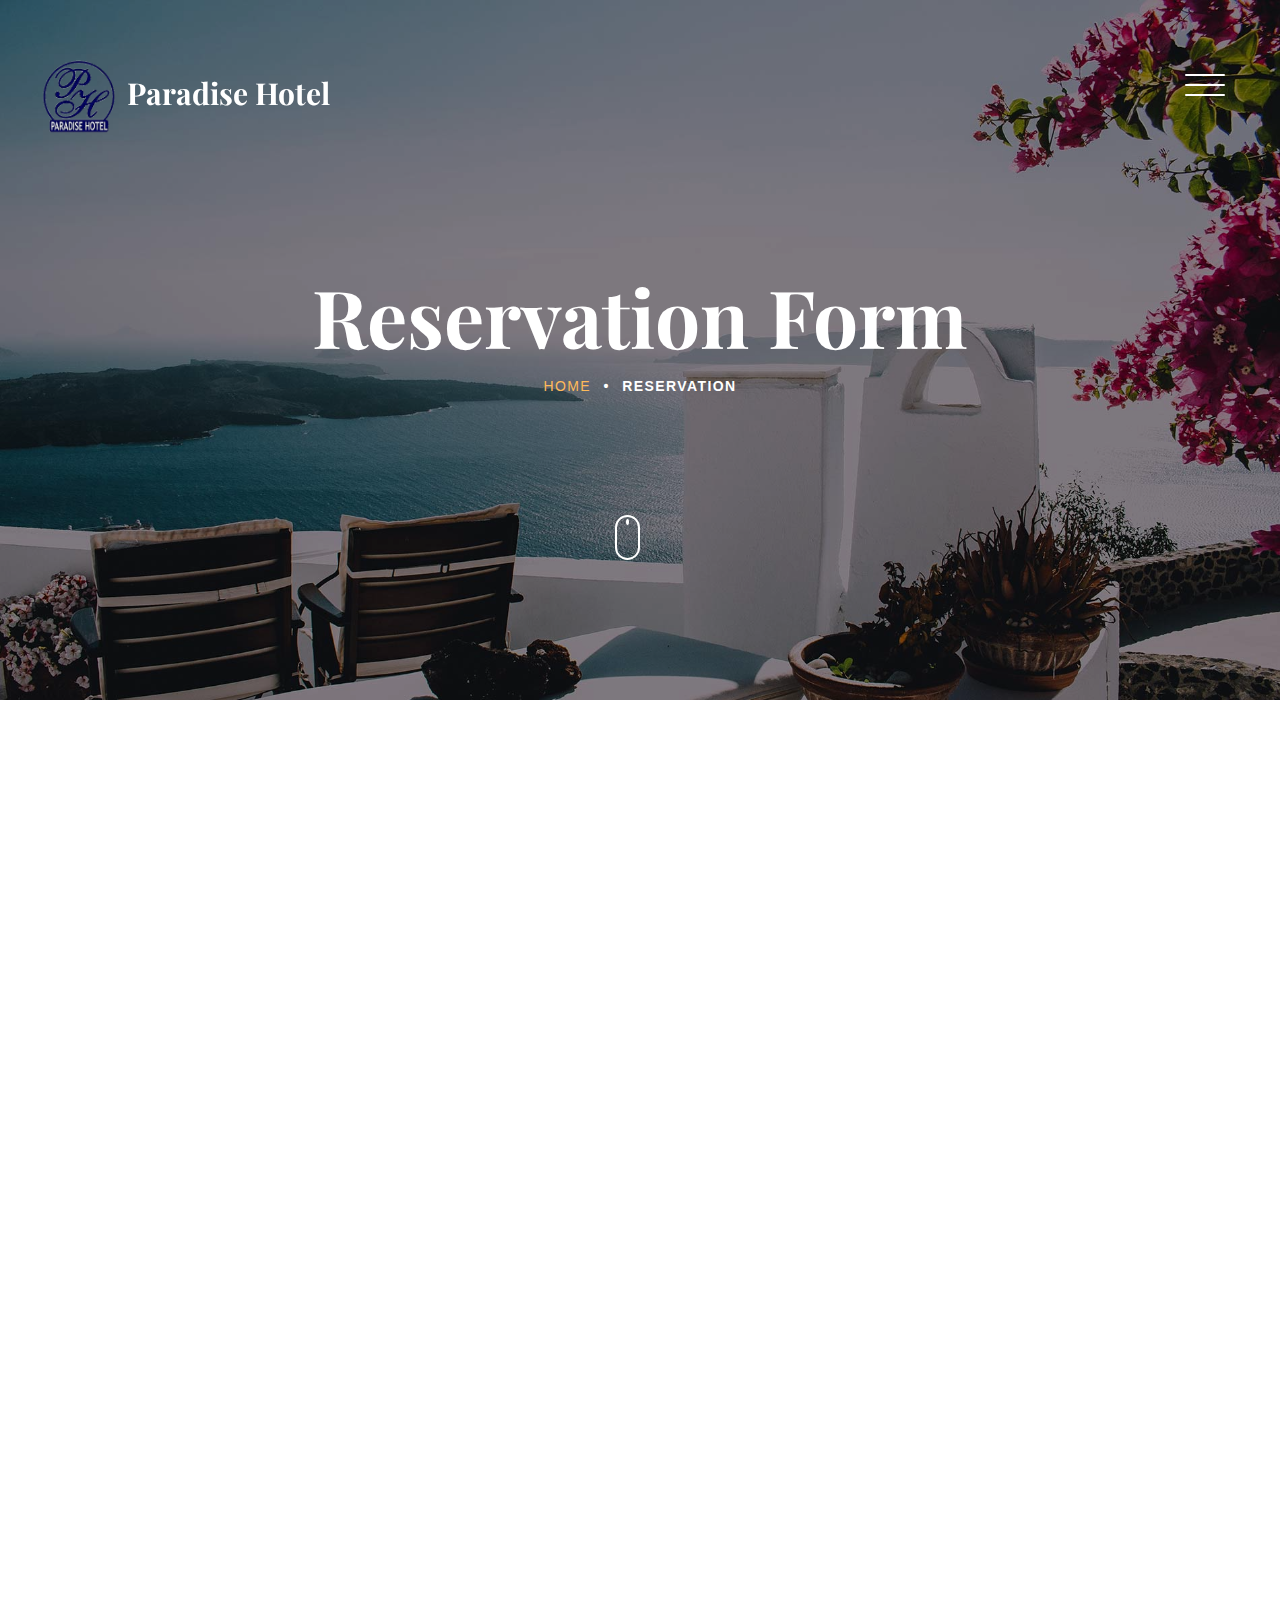
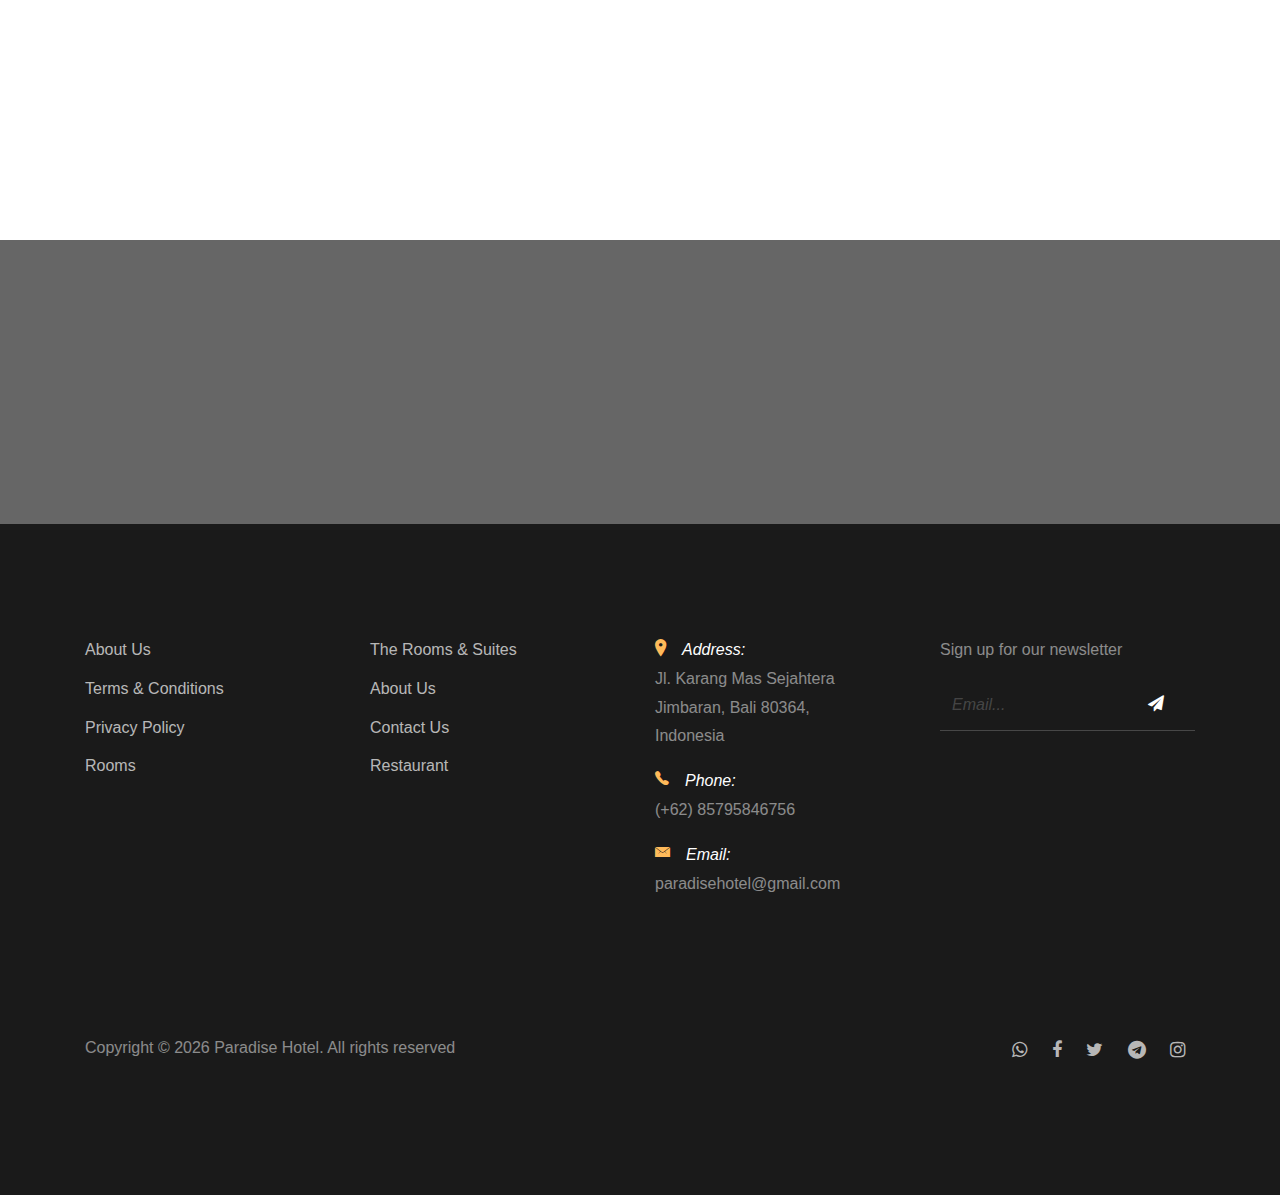
<file: reservation.html>
<!DOCTYPE HTML>
<html>

<head>
  <meta charset="utf-8">
  <meta http-equiv="X-UA-Compatible" content="IE=edge">
  <title>The Paradise Indonesia Hotel</title>
  <meta name="viewport" content="width=device-width, initial-scale=1, shrink-to-fit=no">
  <meta name="description" content="" />
  <meta name="keywords" content="" />
  <meta name="author" content="" />
  <link rel="stylesheet" type="text/css"
    href="//fonts.googleapis.com/css?family=|Roboto+Sans:400,700|Playfair+Display:400,700">

  <link rel="stylesheet" href="css/bootstrap.min.css">
  <link rel="stylesheet" href="css/animate.css">
  <link rel="stylesheet" href="css/owl.carousel.min.css">
  <link rel="stylesheet" href="css/aos.css">
  <link rel="stylesheet" href="css/bootstrap-datepicker.css">
  <link rel="stylesheet" href="css/jquery.timepicker.css">
  <link rel="stylesheet" href="css/fancybox.min.css">

  <link rel="stylesheet" href="fonts/ionicons/css/ionicons.min.css">
  <link rel="stylesheet" href="fonts/fontawesome/css/font-awesome.min.css">

  <!-- Theme Style -->
  <link rel="stylesheet" href="css/style.css">
  <script>
    function reserve() {
      var nama = document.getElementById("name").value;
      var mobile = document.getElementById("phone").value;
      var email = document.getElementById("email").value;
      var checkin = document.getElementById("checkin_date").value;
      var checkout = document.getElementById("checkout_date").value;
      var pesan = document.getElementById("message").value;
      var enter;
      if (nama == "" || mobile == "" || email == "" || checkin == "" || checkout == "" || pesan == "") {
        alert("can't get the data please insert first the form");
      }
      else {
        enter = confirm("are you sure to continue?");
        if (enter == true) {
          open("index.html");
        }
      }
      console.log("berhasil");
    }
  </script>
</head>

<body>

  <header class="site-header js-site-header">
    <div class="container-fluid">
      <div class="row align-items-center">
        <div class="col-6 col-lg-4 site-logo" data-aos="fade"><a href="index.html"><img class="img-fluid logoatas"
              src="images/logo.png" alt="" height="80px" width="80px"> Paradise Hotel</a></div>
        <div class="col-6 col-lg-8">


          <div class="site-menu-toggle js-site-menu-toggle" data-aos="fade">
            <span></span>
            <span></span>
            <span></span>
          </div>
          <!-- END menu-toggle -->

          <div class="site-navbar js-site-navbar">
            <nav role="navigation">
              <div class="container">
                <div class="row full-height align-items-center">
                  <div class="col-md-6 mx-auto">
                    <ul class="list-unstyled menu">
                      <li><a href="index.html">Home</a></li>
                      <li><a href="rooms.html">Rooms</a></li>
                      <li><a href="about.html">About</a></li>
                      <li><a href="events.html">Facility</a></li>
                      <li><a href="contact.html">Contact</a></li>
                      <li class="active"><a href="reservation.html">Reservation</a></li>
                    </ul>
                  </div>
                </div>
              </div>
            </nav>
          </div>
        </div>
      </div>
    </div>
  </header>
  <!-- END head -->

  <section class="site-hero inner-page overlay" style="background-image: url(images/hero_4.jpg)"
    data-stellar-background-ratio="0.5">
    <div class="container">
      <div class="row site-hero-inner justify-content-center align-items-center">
        <div class="col-md-10 text-center" data-aos="fade">
          <h1 class="heading mb-3">Reservation Form</h1>
          <ul class="custom-breadcrumbs mb-4">
            <li><a href="index.html">Home</a></li>
            <li>&bullet;</li>
            <li>Reservation</li>
          </ul>
        </div>
      </div>
    </div>

    <a class="mouse smoothscroll" href="#next">
      <div class="mouse-icon">
        <span class="mouse-wheel"></span>
      </div>
    </a>
  </section>
  <!-- END section -->

  <section class="section contact-section" id="next">
    <div class="container">
      <div class="row">
        <div class="col-md-7" data-aos="fade-up" data-aos-delay="100">

          <form class="bg-white p-md-5 p-4 mb-5 border">
            <div class="row">
              <div class="col-md-6 form-group">
                <label class="text-black font-weight-bold" for="name">Name</label>
                <input type="text" id="name" class="form-control ">
              </div>
              <div class="col-md-6 form-group">
                <label class="text-black font-weight-bold" for="phone">Phone</label>
                <input type="text" id="phone" class="form-control ">
              </div>
            </div>
            <div class="row">
              <div class="col-md-12 form-group">
                <label class="text-black font-weight-bold" for="email">Email</label>
                <input type="email" id="email" class="form-control ">
              </div>
            </div>

            <div class="row">
              <div class="col-md-6 form-group">
                <label class="text-black font-weight-bold" for="checkin_date">Date Check In</label>
                <input type="text" id="checkin_date" class="form-control">
              </div>
              <div class="col-md-6 form-group">
                <label class="text-black font-weight-bold" for="checkout_date">Date Check Out</label>
                <input type="text" id="checkout_date" class="form-control">
              </div>
            </div>

            <div class="row">
              <div class="col-md-6 form-group">
                <label for="adults" class="font-weight-bold text-black">Adults</label>
                <div class="field-icon-wrap">
                  <div class="icon"><span class="ion-ios-arrow-down"></span></div>
                  <select name="" id="adults" class="form-control">
                    <option value="">1</option>
                    <option value="">2</option>
                    <option value="">3</option>
                    <option value="">4+</option>
                  </select>
                </div>
              </div>
              <div class="col-md-6 form-group">
                <label for="children" class="font-weight-bold text-black">Children</label>
                <div class="field-icon-wrap">
                  <div class="icon"><span class="ion-ios-arrow-down"></span></div>
                  <select name="" id="children" class="form-control">
                    <option value="">1</option>
                    <option value="">2</option>
                    <option value="">3</option>
                    <option value="">4+</option>
                  </select>
                </div>
              </div>
            </div>

            <div class="row mb-4">
              <div class="col-md-12 form-group">
                <label class="text-black font-weight-bold" for="message">Notes</label>
                <textarea name="message" id="message" class="form-control " cols="30" rows="8"></textarea>
              </div>
            </div>
            <div class="row">
              <div class="col-md-6 form-group">
                <input onclick="reserve()" type="button
                " value="Reserve Now" class="btn btn-primary text-white py-3 px-5 font-weight-bold">
              </div>
            </div>
          </form>

        </div>
        <div class="col-md-5" data-aos="fade-up" data-aos-delay="200">
          <div class="row">
            <div class="col-md-10 ml-auto contact-info">
              <p><span class="d-block">Address:</span> <span class="text-black utiliti"> Jl. Karang Mas Sejahtera
                  Jimbaran, Bali 80364, Indonesia</span>
              </p>
              <p><span class="d-block">Phone:</span> <span class="text-black utiliti"> (+62) 85795846756</span></p>
              <p><span class="d-block">Email:</span> <span class="text-black utiliti"> paradisehotel@gmail.com</span>
              </p>
            </div>
          </div>
        </div>
      </div>
    </div>
  </section>

  <section class="section bg-image overlay" style="background-image: url('images/hero_4.jpg');">
    <div class="container">
      <div class="row align-items-center">
        <div class="col-12 col-md-6 text-center mb-4 mb-md-0 text-md-left" data-aos="fade-up">
          <h2 class="text-white font-weight-bold">The Paradise Hotel. Reserve Now!</h2>
        </div>
        <div class="col-12 col-md-6 text-center text-md-right" data-aos="fade-up" data-aos-delay="200">
          <a href="reservation.html" class="btn btn-outline-white-primary py-3 text-white px-5">Reserve Now</a>
        </div>
      </div>
    </div>
  </section>

  <footer class="section footer-section">
    <div class="container">
      <div class="row mb-4">
        <div class="col-md-3 mb-5">
          <ul class="list-unstyled link">
            <li><a href="about.html">About Us</a></li>
            <li><a href="#">Terms &amp; Conditions</a></li>
            <li><a href="#">Privacy Policy</a></li>
            <li><a href="rooms.html">Rooms</a></li>
          </ul>
        </div>
        <div class="col-md-3 mb-5">
          <ul class="list-unstyled link">
            <li><a href="rooms.html">The Rooms &amp; Suites</a></li>
            <li><a href="about.html">About Us</a></li>
            <li><a href="contact.html">Contact Us</a></li>
            <li><a href="index.html">Restaurant</a></li>
          </ul>
        </div>
        <div class="col-md-3 mb-5 pr-md-5 contact-info">
          <!-- <li>198 West 21th Street, <br> Suite 721 New York NY 10016</li> -->
          <p><span class="d-block"><span class="ion-ios-location h5 mr-3 text-primary"></span>Address:</span> <span> Jl.
              Karang Mas Sejahtera
              Jimbaran, Bali 80364, Indonesia</span></p>
          <p><span class="d-block"><span class="ion-ios-telephone h5 mr-3 text-primary"></span>Phone:</span> <span>
              (+62) 85795846756</span></p>
          <p><span class="d-block"><span class="ion-ios-email h5 mr-3 text-primary"></span>Email:</span> <span>
              paradisehotel@gmail.com</span></p>
        </div>
        <div class="col-md-3 mb-5">
          <p>Sign up for our newsletter</p>
          <form action="#" class="footer-newsletter">
            <div class="form-group">
              <input type="email" class="form-control" placeholder="Email...">
              <button type="submit" class="btn"><span class="fa fa-paper-plane"></span></button>
            </div>
          </form>
        </div>
      </div>
      <div class="row pt-5">
        <p class="col-md-6 text-left">
          <!-- Link back to Colorlib can't be removed. Template is licensed under CC BY 3.0. -->
          Copyright &copy;
          <script>document.write(new Date().getFullYear());</script> Paradise Hotel. All rights reserved
          <!-- Link back to Colorlib can't be removed. Template is licensed under CC BY 3.0. -->
        </p>

        <p class="col-md-6 text-right social">
          <a href="https://web.whatsapp.com/"><span class="fa fa-whatsapp"></span></a>
          <a href="https://web.facebook.com/muhammad.yota.5"><span class="fa fa-facebook"></span></a>
          <a href="https://twitter.com/?lang=en"><span class="fa fa-twitter"></span></a>
          <a href="https://web.telegram.org/"><span class="fa fa-telegram"></span></a>
          <a href="https://www.instagram.com/yotataaa/?hl=id"><span class="fa fa-instagram"></span></a>
        </p>
      </div>
    </div>
  </footer>

  <script src="js/jquery-3.3.1.min.js"></script>
  <script src="js/jquery-migrate-3.0.1.min.js"></script>
  <script src="js/popper.min.js"></script>
  <script src="js/bootstrap.min.js"></script>
  <script src="js/owl.carousel.min.js"></script>
  <script src="js/jquery.stellar.min.js"></script>
  <script src="js/jquery.fancybox.min.js"></script>


  <script src="js/aos.js"></script>

  <script src="js/bootstrap-datepicker.js"></script>
  <script src="js/jquery.timepicker.min.js"></script>



  <script src="js/main.js"></script>
</body>

</html>
</file>
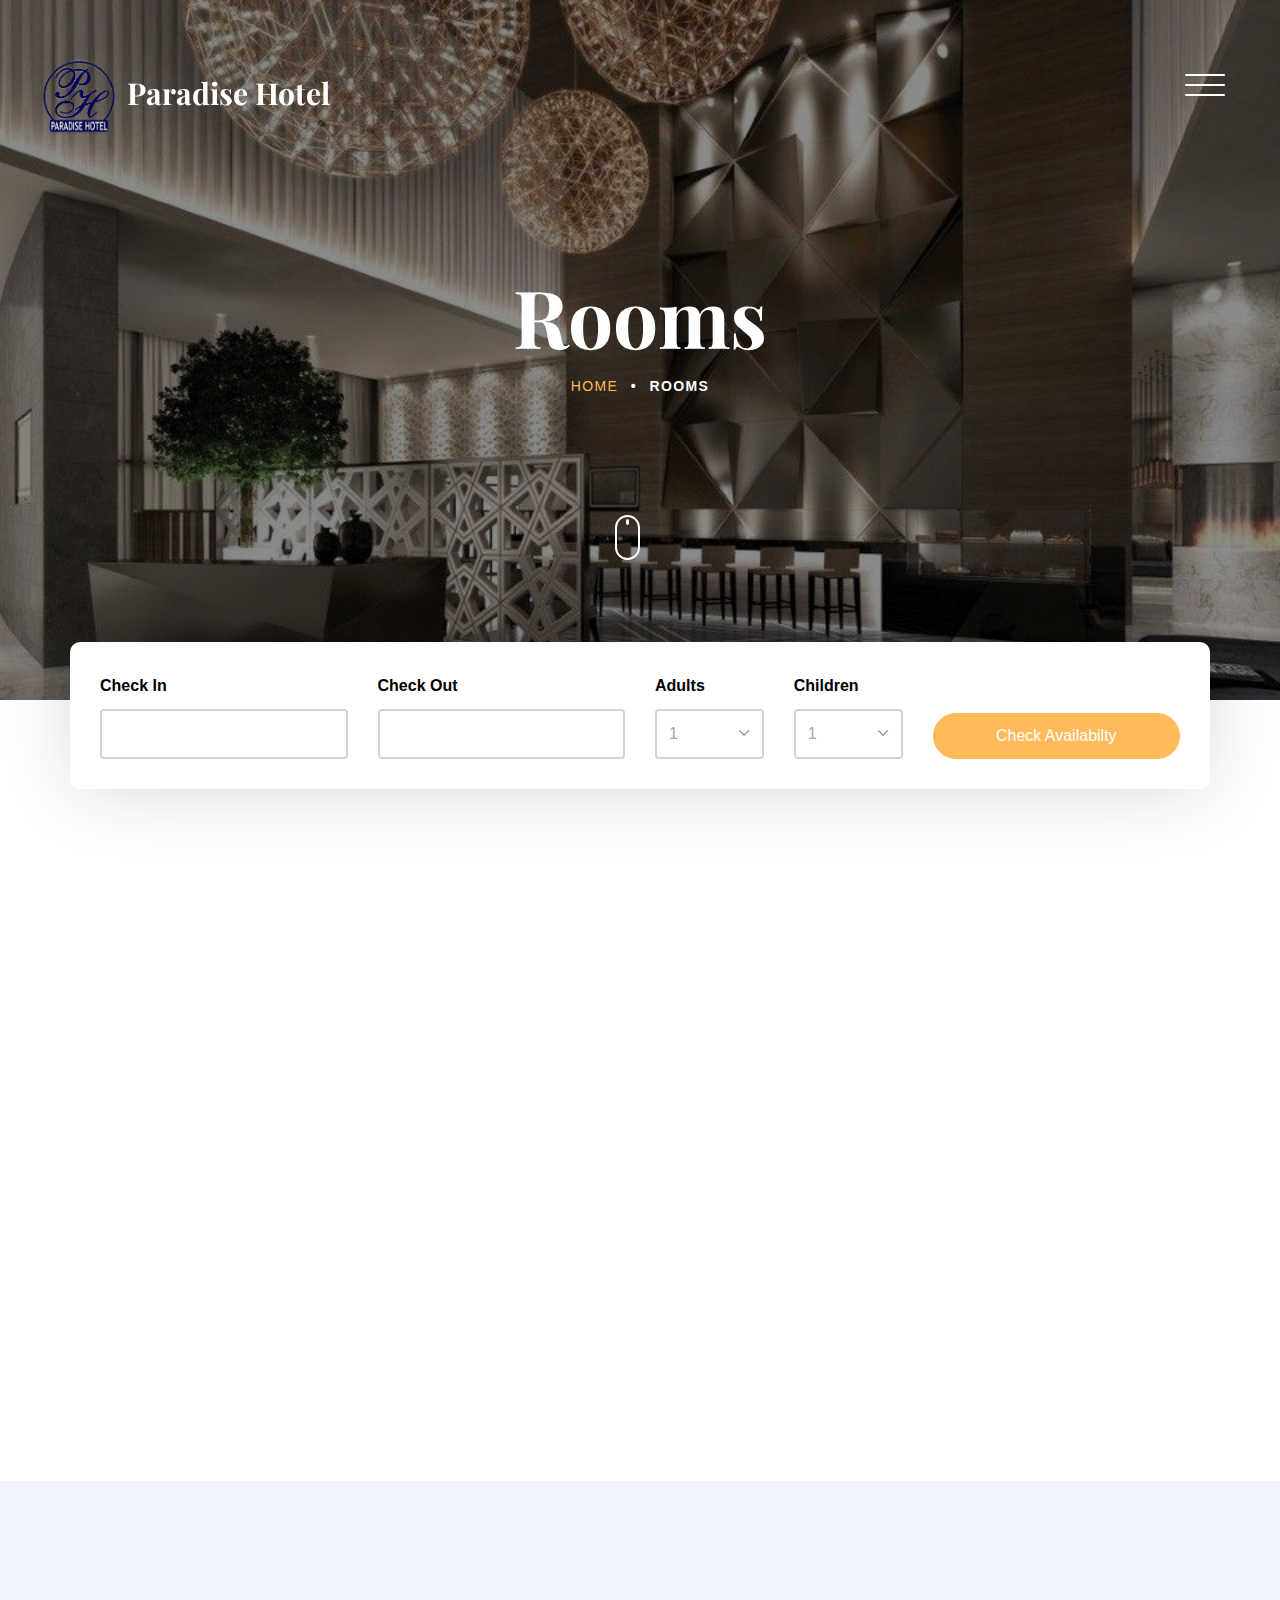
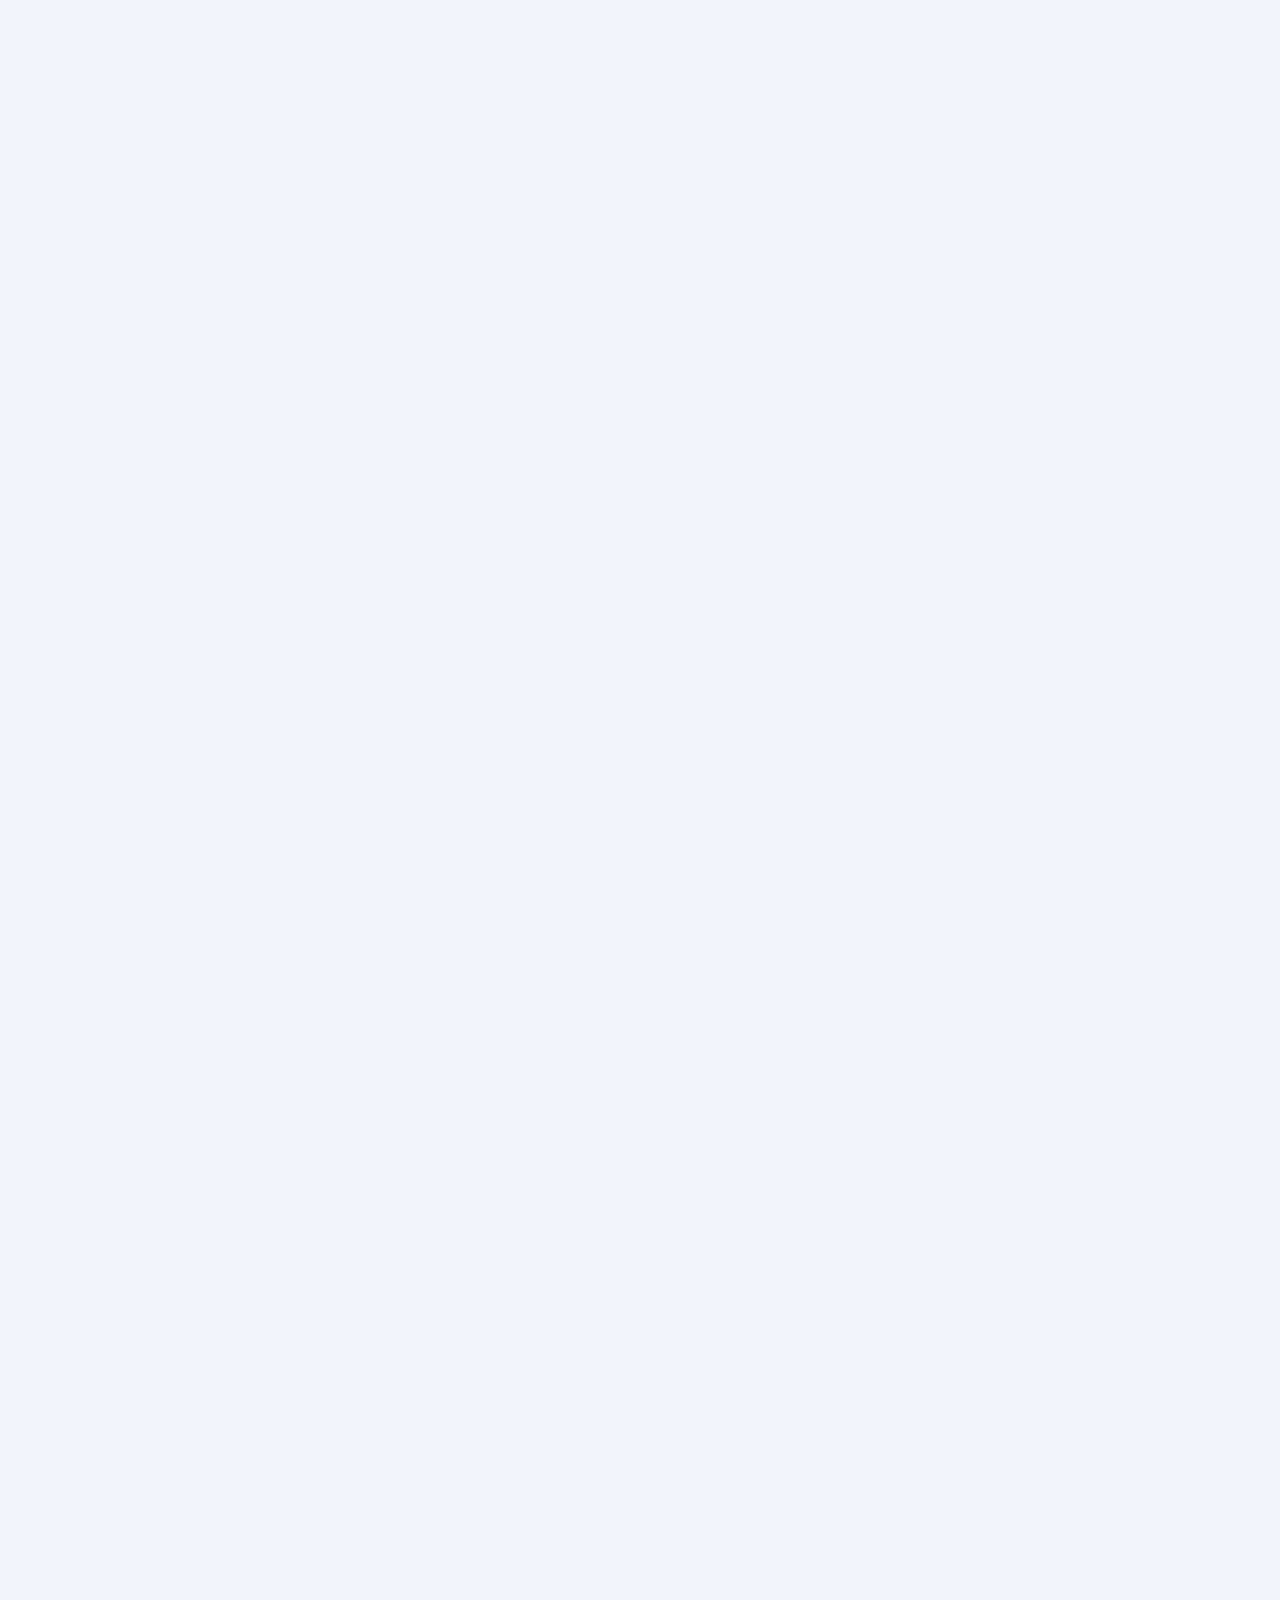
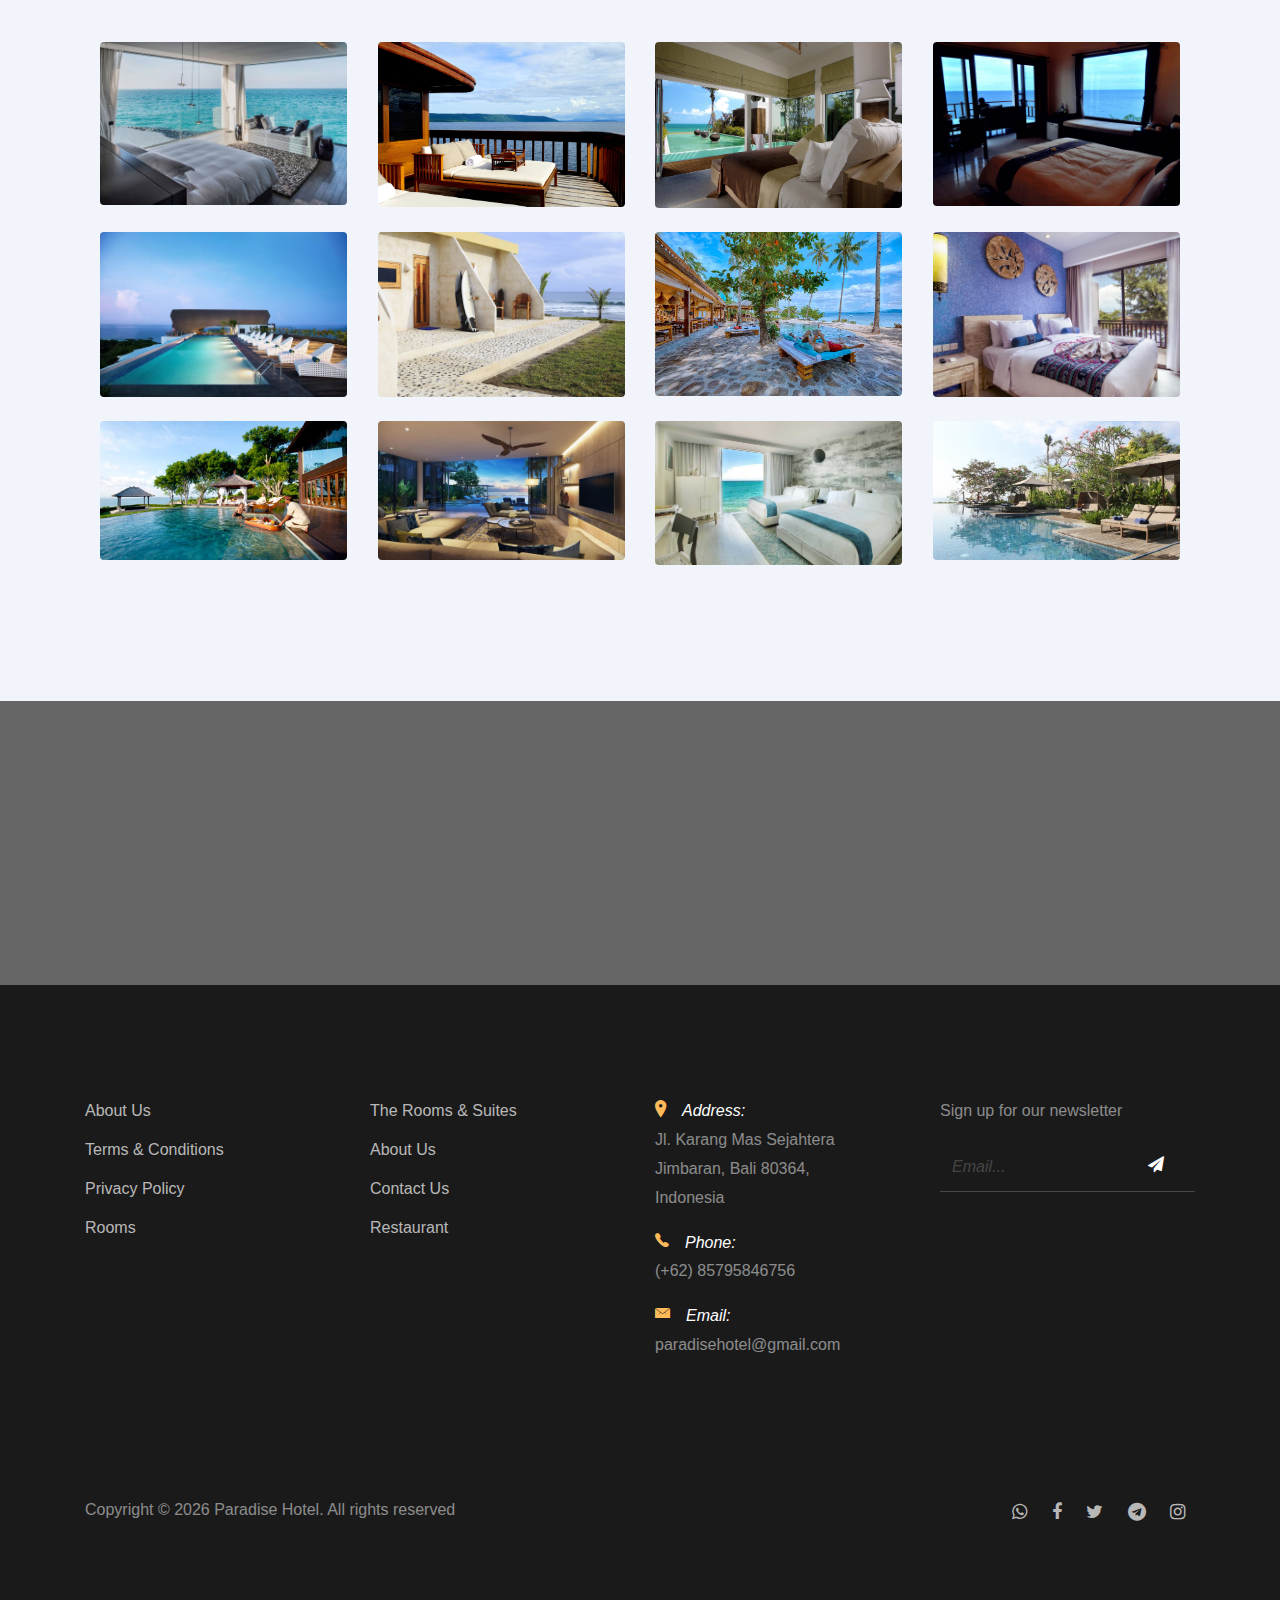
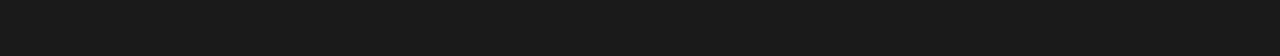
<file: rooms.html>
<!DOCTYPE HTML>
<html>

<head>
  <meta charset="utf-8">
  <meta http-equiv="X-UA-Compatible" content="IE=edge">
  <title>The Paradise Indonesia Hotel</title>
  <meta name="viewport" content="width=device-width, initial-scale=1, shrink-to-fit=no">
  <meta name="description" content="The paradise hotel is a hotel">
  <meta name="keywords" content="paradise,hotel,Paradise,the p">
  <meta name="author" content="Muhammad Yota Nehru Onodera">
  <link rel="stylesheet" type="text/css"
    href="//fonts.googleapis.com/css?family=|Roboto+Sans:400,700|Playfair+Display:400,700">

  <link rel="stylesheet" href="css/bootstrap.min.css">
  <link rel="stylesheet" href="css/animate.css">
  <link rel="stylesheet" href="css/owl.carousel.min.css">
  <link rel="stylesheet" href="css/aos.css">
  <link rel="stylesheet" href="css/bootstrap-datepicker.css">
  <link rel="stylesheet" href="css/jquery.timepicker.css">
  <link rel="stylesheet" href="css/fancybox.min.css">

  <link rel="stylesheet" href="fonts/ionicons/css/ionicons.min.css">
  <link rel="stylesheet" href="fonts/fontawesome/css/font-awesome.min.css">

  <!-- Theme Style -->
  <link rel="stylesheet" href="css/style.css">
</head>

<body>

  <header class="site-header js-site-header">
    <div class="container-fluid">
      <div class="row align-items-center">
        <div class="col-6 col-lg-4 site-logo" data-aos="fade"><a href="index.html"><img class="img-fluid logoatas"
              src="images/logo.png" alt="" height="80px" width="80px"> Paradise Hotel</a></div>
        <div class="col-6 col-lg-8">


          <div class="site-menu-toggle js-site-menu-toggle" data-aos="fade">
            <span></span>
            <span></span>
            <span></span>
          </div>
          <!-- END menu-toggle -->

          <div class="site-navbar js-site-navbar">
            <nav role="navigation">
              <div class="container">
                <div class="row full-height align-items-center">
                  <div class="col-md-6 mx-auto">
                    <ul class="list-unstyled menu">
                      <li><a href="index.html">Home</a></li>
                      <li class="active"><a href="rooms.html">Rooms</a></li>
                      <li><a href="about.html">About</a></li>
                      <li><a href="events.html">Facility</a></li>
                      <li><a href="contact.html">Contact</a></li>
                      <li><a href="reservation.html">Reservation</a></li>
                    </ul>
                  </div>
                </div>
              </div>
            </nav>
          </div>
        </div>
      </div>
    </div>
  </header>
  <!-- END head -->

  <section class="site-hero inner-page overlay" style="background-image: url(images/lobby2.jpg)"
    data-stellar-background-ratio="0.5">
    <div class="container">
      <div class="row site-hero-inner justify-content-center align-items-center">
        <div class="col-md-10 text-center" data-aos="fade">
          <h1 class="heading mb-3">Rooms</h1>
          <ul class="custom-breadcrumbs mb-4">
            <li><a href="index.html">Home</a></li>
            <li>&bullet;</li>
            <li>Rooms</li>
          </ul>
        </div>
      </div>
    </div>

    <a class="mouse smoothscroll" href="#next">
      <div class="mouse-icon">
        <span class="mouse-wheel"></span>
      </div>
    </a>
  </section>
  <!-- END section -->

  <section class="section pb-4">
    <div class="container">

      <div class="row check-availabilty" id="next">
        <div class="block-32" data-aos="fade-up" data-aos-offset="-200">

          <form action="reservation.html">
            <div class="row">
              <div class="col-md-6 mb-3 mb-lg-0 col-lg-3">
                <label for="checkin_date" class="font-weight-bold text-black">Check In</label>
                <div class="field-icon-wrap">
                  <div class="icon"><span class="icon-calendar"></span></div>
                  <input type="text" id="checkin_date" class="form-control">
                </div>
              </div>
              <div class="col-md-6 mb-3 mb-lg-0 col-lg-3">
                <label for="checkout_date" class="font-weight-bold text-black">Check Out</label>
                <div class="field-icon-wrap">
                  <div class="icon"><span class="icon-calendar"></span></div>
                  <input type="text" id="checkout_date" class="form-control">
                </div>
              </div>
              <div class="col-md-6 mb-3 mb-md-0 col-lg-3">
                <div class="row">
                  <div class="col-md-6 mb-3 mb-md-0">
                    <label for="adults" class="font-weight-bold text-black">Adults</label>
                    <div class="field-icon-wrap">
                      <div class="icon"><span class="ion-ios-arrow-down"></span></div>
                      <select name="" id="adults" class="form-control">
                        <option value="">1</option>
                        <option value="">2</option>
                        <option value="">3</option>
                        <option value="">4+</option>
                      </select>
                    </div>
                  </div>
                  <div class="col-md-6 mb-3 mb-md-0">
                    <label for="children" class="font-weight-bold text-black">Children</label>
                    <div class="field-icon-wrap">
                      <div class="icon"><span class="ion-ios-arrow-down"></span></div>
                      <select name="" id="children" class="form-control">
                        <option value="">1</option>
                        <option value="">2</option>
                        <option value="">3</option>
                        <option value="">4+</option>
                      </select>
                    </div>
                  </div>
                </div>
              </div>
              <div class="col-md-6 col-lg-3 align-self-end">
                <button class="btn btn-primary btn-block text-white">Check Availabilty</button>
              </div>
            </div>
          </form>
        </div>


      </div>
    </div>
  </section>


  <section class="section">
    <div class="container">

      <div class="row">
        <div class="col-md-6 col-lg-4 mb-5" data-aos="fade-up">
          <a href="#" class="room">
            <figure class="img-wrap">
              <img src="images/img_1.jpg" alt="Free website template" class="img-fluid mb-3">
            </figure>
            <div class="p-3 text-center room-info">
              <h2>Single Room</h2>
              <span class="text-uppercase letter-spacing-1">850k / per night</span>
            </div>
          </a>
        </div>

        <div class="col-md-6 col-lg-4 mb-5" data-aos="fade-up">
          <a href="#" class="room">
            <figure class="img-wrap">
              <img src="images/img_2.jpg" alt="Free website template" class="img-fluid mb-3">
            </figure>
            <div class="p-3 text-center room-info">
              <h2>Family Room</h2>
              <span class="text-uppercase letter-spacing-1">2000k / per night</span>
            </div>
          </a>
        </div>

        <div class="col-md-6 col-lg-4 mb-5" data-aos="fade-up">
          <a href="#" class="room">
            <figure class="img-wrap">
              <img src="images/img_3.jpg" alt="Free website template" class="img-fluid mb-3">
            </figure>
            <div class="p-3 text-center room-info">
              <h2>VVIP Room</h2>
              <span class="text-uppercase letter-spacing-1">8000k / per night</span>
            </div>
          </a>
        </div>

      </div>
    </div>
  </section>

  <section class="section bg-light">

    <div class="container">
      <div class="row justify-content-center text-center mb-5">
        <div class="col-md-7">
          <h2 class="heading" data-aos="fade">Great Offers</h2>
          <p data-aos="fade">We provide attractive offers in each class for that you can choose according to your
            wishes. Here are some of our offers for you starting from 2,000,000 rupiah.</p>
        </div>
      </div>

      <div class="site-block-half d-block d-lg-flex bg-white" data-aos="fade" data-aos-delay="100">
        <a href="#" class="image d-block bg-image-2" style="background-image: url('images/img_1.jpg');"></a>
        <div class="text">
          <span class="d-block mb-4"><span class="display-4 text-primary utiliti1">Rp.2,000,000</span> <span
              class="text-uppercase letter-spacing-2">/ per night</span> </span>
          <h2 class="mb-4">Family Room</h2>
          <p>Family room is a room with a medium class type. in this class you will get facilities in the form of 2 beds
            type 1.1 bathroom complete with badcup, entertainment facilities such as karoke, tv, and a spacious living
            room.</p>
          <p><a href="reservation.html" class="btn btn-primary text-white">Book Now</a></p>
        </div>
      </div>
      <div class="site-block-half d-block d-lg-flex bg-white" data-aos="fade" data-aos-delay="200">
        <a href="#" class="image d-block bg-image-2 order-2" style="background-image: url('images/img_2.jpg');"></a>
        <div class="text order-1">
          <span class="d-block mb-4"><span class="display-4 text-primary utiliti1">Rp.8,000,000</span> <span
              class="text-uppercase letter-spacing-2">/ per night</span> </span>
          <h2 class="mb-4">VVIP Room</h2>
          <p>VVIP room is the highest class in this hotel. in this class you will get facilities in the form of 2
            additional rooms in the room, type 1 mattress in each additional room, a spacious living room, strategic
            place close to the beach, swimming pool and free bar access and entertainment facilities in the form of tv,
            game station (PS4) and karaoke.</p>
          <p><a href="reservation.html" class="btn btn-primary text-white">Book Now</a></p>
        </div>
      </div>

    </div>
  </section>

  <section class="section bg-light">

    <div class="container">
      <div class="row justify-content-center text-center mb-5">
        <div class="col-md-7">
          <h2 class="heading" data-aos="fade">Gallery</h2>
          <p data-aos="fade">These are some room portraits of each other, each with a different view, of course.</p>
        </div>
      </div>
      <div class="container">
        <div class="row text-center text-lg-left">

          <div class="col-lg-3 col-md-4 col-6">
            <a href="#" class="d-block mb-4 h-100">
              <img class="img-fluid rounded" src="images/hotel1.jpg" alt="hotel1">
            </a>
          </div>
          <div class="col-lg-3 col-md-4 col-6">
            <a href="#" class="d-block mb-4 h-100">
              <img class="img-fluid rounded" src="images/hotel2.jpg" alt="hotel2">
            </a>
          </div>
          <div class="col-lg-3 col-md-4 col-6">
            <a href="#" class="d-block mb-4 h-100">
              <img class="img-fluid rounded" src="images/hotel3.jpg" alt="hotel3">
            </a>
          </div>
          <div class="col-lg-3 col-md-4 col-6">
            <a href="#" class="d-block mb-4 h-100">
              <img class="img-fluid rounded" src="images/hotel4.jpg" alt="hotel4">
            </a>
          </div>
          <div class="col-lg-3 col-md-4 col-6">
            <a href="#" class="d-block mb-4 h-100">
              <img class="img-fluid rounded" src="images/hotel5.jpg" alt="hotel5">
            </a>
          </div>
          <div class="col-lg-3 col-md-4 col-6">
            <a href="#" class="d-block mb-4 h-100">
              <img class="img-fluid rounded" src="images/hotel6.jpg" alt="hotel6">
            </a>
          </div>
          <div class="col-lg-3 col-md-4 col-6">
            <a href="#" class="d-block mb-4 h-100">
              <img class="img-fluid rounded" src="images/hotel7.jpg" alt="hotel7">
            </a>
          </div>
          <div class="col-lg-3 col-md-4 col-6">
            <a href="#" class="d-block mb-4 h-100">
              <img class="img-fluid rounded" src="images/hotel8.jpg" alt="hotel8">
            </a>
          </div>
          <div class="col-lg-3 col-md-4 col-6">
            <a href="#" class="d-block mb-4 h-100">
              <img class="img-fluid rounded" src="images/hotel9.jpg" alt="hotel9">
            </a>
          </div>
          <div class="col-lg-3 col-md-4 col-6">
            <a href="#" class="d-block mb-4 h-100">
              <img class="img-fluid rounded" src="images/hotel10.jpg" alt="hotel10" height="300px">
            </a>
          </div>
          <div class="col-lg-3 col-md-4 col-6">
            <a href="#" class="d-block mb-4 h-100">
              <img class="img-fluid rounded" src="images/nearbeach.jpg" alt="hotel11">
            </a>
          </div>
          <div class="col-lg-3 col-md-4 col-6">
            <a href="#" class="d-block mb-4 h-100">
              <img class="img-fluid rounded" src="images/hotel12.jpg" alt="hotel12">
            </a>
          </div>
        </div>

      </div>

    </div>
  </section>

  <section class="section bg-image overlay" style="background-image: url('images/hero_4.jpg');">
    <div class="container">
      <div class="row align-items-center">
        <div class="col-12 col-md-6 text-center mb-4 mb-md-0 text-md-left" data-aos="fade-up">
          <h2 class="text-white font-weight-bold">The Paradise Hotel. Reserve Now!</h2>
        </div>
        <div class="col-12 col-md-6 text-center text-md-right" data-aos="fade-up" data-aos-delay="200">
          <a href="reservation.html" class="btn btn-outline-white-primary py-3 text-white px-5">Reserve Now</a>
        </div>
      </div>
    </div>
  </section>

  <footer class="section footer-section">
    <div class="container">
      <div class="row mb-4">
        <div class="col-md-3 mb-5">
          <ul class="list-unstyled link">
            <li><a href="about.html">About Us</a></li>
            <li><a href="#">Terms &amp; Conditions</a></li>
            <li><a href="#">Privacy Policy</a></li>
            <li><a href="rooms.html">Rooms</a></li>
          </ul>
        </div>
        <div class="col-md-3 mb-5">
          <ul class="list-unstyled link">
            <li><a href="rooms.html">The Rooms &amp; Suites</a></li>
            <li><a href="about.html">About Us</a></li>
            <li><a href="contact.html">Contact Us</a></li>
            <li><a href="index.html">Restaurant</a></li>
          </ul>
        </div>
        <div class="col-md-3 mb-5 pr-md-5 contact-info">
          <!-- <li>198 West 21th Street, <br> Suite 721 New York NY 10016</li> -->
          <p><span class="d-block"><span class="ion-ios-location h5 mr-3 text-primary"></span>Address:</span> <span> Jl.
              Karang Mas Sejahtera
              Jimbaran, Bali 80364, Indonesia</span></p>
          <p><span class="d-block"><span class="ion-ios-telephone h5 mr-3 text-primary"></span>Phone:</span> <span>
              (+62) 85795846756</span></p>
          <p><span class="d-block"><span class="ion-ios-email h5 mr-3 text-primary"></span>Email:</span> <span>
              paradisehotel@gmail.com</span></p>
        </div>
        <div class="col-md-3 mb-5">
          <p>Sign up for our newsletter</p>
          <form action="#" class="footer-newsletter">
            <div class="form-group">
              <input type="email" class="form-control" placeholder="Email...">
              <button type="submit" class="btn"><span class="fa fa-paper-plane"></span></button>
            </div>
          </form>
        </div>
      </div>
      <div class="row pt-5">
        <p class="col-md-6 text-left">
          <!-- Link back to Colorlib can't be removed. Template is licensed under CC BY 3.0. -->
          Copyright &copy;
          <script>document.write(new Date().getFullYear());</script> Paradise Hotel. All rights reserved
          <!-- Link back to Colorlib can't be removed. Template is licensed under CC BY 3.0. -->
        </p>

        <p class="col-md-6 text-right social">
          <a href="https://web.whatsapp.com/"><span class="fa fa-whatsapp"></span></a>
          <a href="https://web.facebook.com/muhammad.yota.5"><span class="fa fa-facebook"></span></a>
          <a href="https://twitter.com/?lang=en"><span class="fa fa-twitter"></span></a>
          <a href="https://web.telegram.org/"><span class="fa fa-telegram"></span></a>
          <a href="https://www.instagram.com/yotataaa/?hl=id"><span class="fa fa-instagram"></span></a>
        </p>
      </div>
    </div>
  </footer>

  <script src="js/jquery-3.3.1.min.js"></script>
  <script src="js/jquery-migrate-3.0.1.min.js"></script>
  <script src="js/popper.min.js"></script>
  <script src="js/bootstrap.min.js"></script>
  <script src="js/owl.carousel.min.js"></script>
  <script src="js/jquery.stellar.min.js"></script>
  <script src="js/jquery.fancybox.min.js"></script>


  <script src="js/aos.js"></script>

  <script src="js/bootstrap-datepicker.js"></script>
  <script src="js/jquery.timepicker.min.js"></script>



  <script src="js/main.js"></script>
</body>

</html>
</file>
<file: css/style.css>
::-webkit-scrollbar
{
  width: 15px;
  background-color: rgb(255, 255, 255);
}
::-webkit-scrollbar-thumb
{
  width: 20px;
  background-color: rgb(44,44,44);
  border-radius: 20px;
}

html{
  scroll-behavior: smooth;
}

.tombol
{
  margin-top: 30px;
}

.utiliti{
  font-size: 18px;
}

.logoatas
  {
    display: none;
  }

  .utiliti1{
    font-size: 30px;
  }

  .gallery{
    height: 100px;
  }

@media (min-width: 992px) {
  .tombol{
    margin-left: 480px;
    margin-top: 50px;
  }

  .gallery{
    height: 150px;
  }

  .utiliti{
     font-size: 30px;
  }

  .utiliti1{
    font-size: 50px;
  }

  .logoatas
  {
   display: inline;
  }
}

body {
  background: #fff;
  font-family: "Roboto", arial, sans-serif;
  font-weight: 200;
  font-size: 16px;
  line-height: 1.8;
  color: #6c757d;
  position: relative; }

::-moz-selection {
  color: #fff;
  background: #ffba5a; }

::selection {
  color: #fff;
  background: #ffba5a; }

a {
  -webkit-transition: .3s all ease;
  -o-transition: .3s all ease;
  transition: .3s all ease;
  text-decoration: none; }
  a:hover {
    text-decoration: none; }

h1, h2, h3, h4, h5 {
  color: #000;
  font-family: "Playfair Display", times, serif; }

.font-family-serif {
  font-family: "Playfair Display", times, serif; }

.font-family-sans-serif {
  font-family: "Roboto", arial, sans-serif; }

.bg-light {
  background: #f2f4fb !important; }

.container-fluid {
  max-width: 1600px; }

.btn {
  padding-left: 30px;
  padding-right: 30px;
  padding-top: 10px;
  padding-bottom: 10px;
  border-radius: 50px; }
  .btn.btn-outline-white {
    border: 2px solid #fff; }
    .btn.btn-outline-white:hover {
      border: 2px solid transparent;
      background: #000;
      color: #fff; }
  .btn.btn-outline-white-primary {
    border: 2px solid #fff; }
    .btn.btn-outline-white-primary:hover {
      border: 2px solid transparent;
      background: #ffba5a;
      color: #fff; }
  .btn.uppercase {
    text-transform: uppercase;
    font-size: 14px;
    letter-spacing: .2em; }

.btn, .form-control {
  outline: none;
  -webkit-box-shadow: none !important;
  box-shadow: none !important; }
  .btn:focus, .btn:active, .form-control:focus, .form-control:active {
    outline: none; }

.form-control {
  -webkit-box-shadow: none !important;
  box-shadow: none !important;
  height: 50px;
  border-width: 2px; }
  .form-control:active, .form-control:focus {
    border-color: #ffba5a; }

textarea.form-control {
  height: inherit; }

.site-header {
  position: fixed;
  top: 0;
  width: 100%;
  padding: 60px 0;
  z-index: 2;
  -webkit-transition: .3s all ease-in-out;
  -o-transition: .3s all ease-in-out;
  transition: .3s all ease-in-out; }
  .site-header.scrolled {
    padding: 20px 0;
    background: #fff;
    -webkit-box-shadow: 0 5px 20px -5px rgba(0, 0, 0, 0.1);
    box-shadow: 0 5px 20px -5px rgba(0, 0, 0, 0.1); }
    .site-header.scrolled .site-menu-toggle {
      top: 10px;
      position: relative; }
      .site-header.scrolled .site-menu-toggle span {
        background: #000; }
    .site-header.scrolled .site-logo {
      position: relative;
      z-index: 100; }
      .site-header.scrolled .site-logo a {
        color: #000; }

.menu-open {
  position: relative; }
  .menu-open .site-header {
    position: fixed; }
  .menu-open .site-logo {
    position: relative;
    z-index: 100; }
    .menu-open .site-logo a {
      color: #000; }
  .menu-open .site-navbar {
    border: 10px solid #f8f9fa; }

.site-logo {
  padding-left: 40px; }
  .site-logo a {
    font-size: 30px;
    color: #fff;
    font-weight: bold;
    line-height: 1;
    font-family: "Playfair Display", times, serif; }
    @media (max-width: 991.98px) {
      .site-logo a {
        font-size: 27px; } }

.site-navbar {
  position: fixed;
  display: none;
  top: 0;
  left: 0;
  right: 0;
  bottom: 0;
  z-index: 99;
  border: 20px solid transparent;
  background: #fff;
  min-height: 300px;
  overflow-y: scroll; }
  .site-navbar nav {
    text-align: left; }
    .site-navbar nav .menu {
      font-family: "Playfair Display", times, serif; }
      .site-navbar nav .menu li a {
        color: #000;
        font-size: 40px;
        padding: 5px 10px;
        position: relative; }
        .site-navbar nav .menu li a:hover:before {
          width: 100%; }
      .site-navbar nav .menu li.active a {
        color: #ffba5a; }
        .site-navbar nav .menu li.active a:before {
          width: 100%; }
  .site-navbar .extra-info a {
    color: #000; }
  .site-navbar .extra-info ul li a {
    color: #000; }
  .site-navbar .extra-info h3 {
    font-family: "Roboto", arial, sans-serif;
    text-transform: uppercase;
    font-size: 13px;
    letter-spacing: .2em;
    color: #adb5bd;
    margin-bottom: 30px; }
  .site-navbar .extra-info p {
    color: #212529; }

.full-height {
  height: 100vh;
  min-height: 700px; }

.site-hero {
  background-size: cover;
  height: 100vh;
  min-height: 700px;
  width: 100%;
  position: relative; }
  .site-hero .heading {
    font-family: "Playfair Display", times, serif;
    font-weight: bold; }
  .site-hero .scroll-down {
    position: absolute;
    bottom: 20px;
    left: 50%;
    -webkit-transform: translateX(-50%);
    -ms-transform: translateX(-50%);
    transform: translateX(-50%);
    color: #fff; }
  .site-hero.overlay:before {
    background: rgba(0, 0, 0, 0.45);
    content: "";
    position: absolute;
    height: 100vh;
    min-height: 700px;
    top: 0;
    left: 0;
    bottom: 0;
    right: 0; }
  .site-hero.inner-page {
    height: 50vh;
    min-height: 700px; }
    .site-hero.inner-page.overlay:before {
      height: 50vh;
      min-height: 700px; }

.site-hero-inner {
  height: 100vh;
  min-height: 700px; }
  .site-hero-inner .heading {
    font-size: 80px;
    font-family: "Playfair Display", times, serif;
    color: #fff;
    line-height: 1;
    font-weight: bold; }
    @media (max-width: 991.98px) {
      .site-hero-inner .heading {
        font-size: 40px; } }
  .site-hero-inner .sub-heading {
    font-size: 30px;
    font-weight: 200;
    color: #fff;
    line-height: 1.5; }
    @media (max-width: 991.98px) {
      .site-hero-inner .sub-heading {
        font-size: 18px; } }

.inner-page .site-hero-inner {
  height: 50vh;
  min-height: 700px; }

.page-inside .site-hero-inner, .page-inside {
  height: 70vh;
  min-height: 500px; }

.page-inside.overlay:before {
  height: 70vh;
  min-height: 500px; }

.menu-open .site-menu-toggle span {
  background: #000; }

.site-menu-toggle {
  top: 0;
  float: right;
  width: 40px;
  height: 45px;
  position: relative;
  margin: 0px auto;
  z-index: 200;
  -webkit-transform: rotate(0deg);
  -moz-transform: rotate(0deg);
  -o-transform: rotate(0deg);
  -ms-transform: rotate(0deg);
  transform: rotate(0deg);
  -webkit-transition: .5s ease-in-out;
  -moz-transition: .5s ease-in-out;
  -o-transition: .5s ease-in-out;
  transition: .5s ease-in-out;
  cursor: pointer;
  margin-right: 40px; }
  .site-menu-toggle span {
    display: block;
    position: absolute;
    height: 2px;
    width: 100%;
    background: #fff;
    border-radius: 9px;
    opacity: 1;
    left: 0;
    -webkit-transform: rotate(0deg);
    -moz-transform: rotate(0deg);
    -o-transform: rotate(0deg);
    -ms-transform: rotate(0deg);
    transform: rotate(0deg);
    -webkit-transition: .25s ease-in-out;
    -moz-transition: .25s ease-in-out;
    -o-transition: .25s ease-in-out;
    transition: .25s ease-in-out; }
  .site-menu-toggle span:nth-child(1) {
    top: 0px; }
  .site-menu-toggle span:nth-child(2) {
    top: 10px; }
  .site-menu-toggle span:nth-child(3) {
    top: 20px; }
  .site-menu-toggle.open span:nth-child(1) {
    top: 13px;
    -webkit-transform: rotate(135deg);
    -moz-transform: rotate(135deg);
    -o-transform: rotate(135deg);
    -ms-transform: rotate(135deg);
    transform: rotate(135deg); }
  .site-menu-toggle.open span:nth-child(2) {
    opacity: 0;
    left: -60px; }
  .site-menu-toggle.open span:nth-child(3) {
    top: 13px;
    -webkit-transform: rotate(-135deg);
    -moz-transform: rotate(-135deg);
    -o-transform: rotate(-135deg);
    -ms-transform: rotate(-135deg);
    transform: rotate(-135deg); }

.section {
  padding: 7em 0; }
  @media (max-width: 991.98px) {
    .section {
      padding: 3em 0; } }

@media (max-width: 991.98px) {
  .lead {
    font-size: 16px; } }

.visit-section .heading {
  font-size: 15px;
  text-transform: uppercase;
  font-family: "Roboto", arial, sans-serif;
  color: #b3b3b3;
  letter-spacing: .2em;
  margin-bottom: 30px; }

.visit-section .visit a {
  color: #000; }
  .visit-section .visit a:hover {
    color: #ffba5a; }

.visit-section .visit img {
  -webkit-box-shadow: 0 2px 3px 0 rgba(0, 0, 0, 0.2);
  box-shadow: 0 2px 3px 0 rgba(0, 0, 0, 0.2);
  margin-bottom: 15px; }

.visit-section .visit h3 {
  font-size: 20px;
  margin-bottom: 0; }

.visit-section .reviews-star span {
  font-size: 18px;
  color: #ffba5a; }

.visit-section .reviews-count {
  color: #adb5bd;
  font-style: italic; }

.heading-serif, .heading, .testimonial-section .heading, .slider-section .heading, .blog-post-entry .heading {
  font-size: 60px;
  font-family: "Playfair Display", times, serif;
  font-weight: 700; }
  @media (max-width: 991.98px) {
    .heading-serif, .heading, .testimonial-section .heading, .slider-section .heading, .blog-post-entry .heading {
      font-size: 40px; } }

.bg-pattern {
  background: #e9ecef url("../img/round.png"); }

.slider-section {
  position: relative; }

.blog-post-entry {
  position: relative; }

.half .image, .half .text {
  width: 50%; }
  @media (max-width: 991.98px) {
    .half .image, .half .text {
      width: 100%; } }

.half .image {
  background-size: cover;
  background-position: center center; }
  @media (max-width: 991.98px) {
    .half .image {
      height: 300px; } }

.half .text {
  padding: 100px 7%; }
  @media (max-width: 991.98px) {
    .half .text {
      padding-top: 50px;
      padding-bottom: 50px; } }
  .half .text h2 {
    font-size: 70px; }
    @media (max-width: 991.98px) {
      .half .text h2 {
        font-size: 40px; } }

.testimonial blockquote {
  padding: 0; }

.testimonial .author-image img {
  width: 70px; }

.post .media-custom {
  background: #fff;
  -webkit-transition: .3s all ease;
  -o-transition: .3s all ease;
  transition: .3s all ease;
  -webkit-box-shadow: 0 2px 5px -2px rgba(0, 0, 0, 0.1);
  box-shadow: 0 2px 5px -2px rgba(0, 0, 0, 0.1); }
  .post .media-custom:hover, .post .media-custom:focus {
    -webkit-box-shadow: 0 10px 30px -10px rgba(0, 0, 0, 0.1);
    box-shadow: 0 10px 30px -10px rgba(0, 0, 0, 0.1); }
  .post .media-custom a {
    color: #000; }
    .post .media-custom a:hover {
      color: #ffba5a; }
  .post .media-custom .media-body {
    padding: 10px 30px; }
  .post .media-custom h2 {
    font-size: 26px; }

.media-custom .meta-post {
  color: #adb5bd;
  text-transform: uppercase;
  letter-spacing: .2em;
  font-size: 14px; }

.owl-carousel .owl-item {
  opacity: .4; }
  .owl-carousel .owl-item.active {
    opacity: 1; }

.owl-carousel .owl-nav {
  position: absolute;
  top: 50%;
  width: 100%; }
  .owl-carousel .owl-nav .owl-prev,
  .owl-carousel .owl-nav .owl-next {
    position: absolute;
    -webkit-transform: translateY(-50%);
    -ms-transform: translateY(-50%);
    transform: translateY(-50%);
    margin-top: -10px; }
    .owl-carousel .owl-nav .owl-prev:hover, .owl-carousel .owl-nav .owl-prev:focus, .owl-carousel .owl-nav .owl-prev:active,
    .owl-carousel .owl-nav .owl-next:hover,
    .owl-carousel .owl-nav .owl-next:focus,
    .owl-carousel .owl-nav .owl-next:active {
      outline: none; }
    .owl-carousel .owl-nav .owl-prev span:before,
    .owl-carousel .owl-nav .owl-next span:before {
      font-size: 40px; }
  .owl-carousel .owl-nav .owl-prev {
    left: 30px !important; }
  .owl-carousel .owl-nav .owl-next {
    right: 30px !important; }

.owl-carousel .owl-dots {
  text-align: center; }
  .owl-carousel .owl-dots .owl-dot {
    border-width: 2px !important;
    width: 10px;
    height: 10px;
    margin: 5px;
    border-radius: 50%; }

.owl-carousel.home-slider {
  z-index: 1;
  position: relative; }
  .owl-carousel.home-slider .owl-nav {
    opacity: 0;
    visibility: hidden;
    -webkit-transition: .3s all ease;
    -o-transition: .3s all ease;
    transition: .3s all ease; }
    .owl-carousel.home-slider .owl-nav button {
      color: #fff; }
  .owl-carousel.home-slider:focus .owl-nav, .owl-carousel.home-slider:hover .owl-nav {
    opacity: 1;
    visibility: visible; }
  .owl-carousel.home-slider .slider-item {
    background-size: cover;
    background-repeat: no-repeat;
    background-position: center center;
    height: calc(100vh - 117px);
    min-height: 700px;
    position: relative; }
    .owl-carousel.home-slider .slider-item .slider-text {
      color: #fff;
      height: calc(100vh - 117px);
      min-height: 700px; }
      .owl-carousel.home-slider .slider-item .slider-text h1 {
        font-size: 40px;
        color: #fff;
        line-height: 1.2;
        font-weight: 800 !important;
        text-transform: uppercase; }
        @media (max-width: 991.98px) {
          .owl-carousel.home-slider .slider-item .slider-text h1 {
            font-size: 40px; } }
      .owl-carousel.home-slider .slider-item .slider-text p {
        font-size: 20px;
        line-height: 1.5;
        font-weight: 300;
        color: white; }
    .owl-carousel.home-slider .slider-item.dark .child-name {
      color: #000; }
    .owl-carousel.home-slider .slider-item.dark h1 {
      color: #000; }
    .owl-carousel.home-slider .slider-item.dark p {
      color: #000; }
  .owl-carousel.home-slider .owl-dots {
    position: absolute;
    bottom: 100px;
    width: 100%; }
    .owl-carousel.home-slider .owl-dots .owl-dot {
      width: 10px;
      height: 10px;
      margin: 5px;
      border-radius: 50%;
      border: 2px solid transparent;
      outline: none !important;
      position: relative;
      -webkit-transition: .3s all ease;
      -o-transition: .3s all ease;
      transition: .3s all ease;
      background: #fff; }
      .owl-carousel.home-slider .owl-dots .owl-dot.active {
        border: 2px solid white;
        background: none; }

.owl-carousel.major-caousel .owl-stage-outer {
  padding-top: 0 !important;
  padding-bottom: 0 !important; }

.owl-carousel.major-caousel .owl-stage-outer {
  padding-top: 30px;
  padding-bottom: 30px; }

.owl-carousel.major-caousel .slider-item {
  height: inherit;
  min-height: inherit; }
  .owl-carousel.major-caousel .slider-item img {
    margin-bottom: 0; }

.owl-carousel.major-caousel .owl-nav {
  opacity: 1;
  visibility: visible; }
  .owl-carousel.major-caousel .owl-nav .owl-prev, .owl-carousel.major-caousel .owl-nav .owl-next {
    -webkit-transition: .3s all ease;
    -o-transition: .3s all ease;
    transition: .3s all ease;
    color: #495057; }
    .owl-carousel.major-caousel .owl-nav .owl-prev:hover, .owl-carousel.major-caousel .owl-nav .owl-prev:focus, .owl-carousel.major-caousel .owl-nav .owl-next:hover, .owl-carousel.major-caousel .owl-nav .owl-next:focus {
      color: #6c757d;
      outline: none; }
    .owl-carousel.major-caousel .owl-nav .owl-prev.disabled, .owl-carousel.major-caousel .owl-nav .owl-next.disabled {
      color: #dee2e6; }
  .owl-carousel.major-caousel .owl-nav .owl-prev {
    left: -60px !important; }
  .owl-carousel.major-caousel .owl-nav .owl-next {
    right: -60px !important; }

.owl-carousel.major-caousel .owl-dots {
  bottom: 50px !important; }
  @media (max-width: 991.98px) {
    .owl-carousel.major-caousel .owl-dots {
      bottom: 10px !important; } }

.owl-carousel.js-carousel-2 .slider-item {
  padding: 0 20px;
  text-align: center; }

.owl-carousel.js-carousel-2 .owl-nav {
  position: absolute;
  top: 50%;
  width: 100%;
  z-index: 299; }
  .owl-carousel.js-carousel-2 .owl-nav .owl-prev,
  .owl-carousel.js-carousel-2 .owl-nav .owl-next {
    position: absolute;
    -webkit-transform: translateY(-50%);
    -ms-transform: translateY(-50%);
    transform: translateY(-50%);
    margin-top: -10px; }
    .owl-carousel.js-carousel-2 .owl-nav .owl-prev:hover, .owl-carousel.js-carousel-2 .owl-nav .owl-prev:focus, .owl-carousel.js-carousel-2 .owl-nav .owl-prev:active,
    .owl-carousel.js-carousel-2 .owl-nav .owl-next:hover,
    .owl-carousel.js-carousel-2 .owl-nav .owl-next:focus,
    .owl-carousel.js-carousel-2 .owl-nav .owl-next:active {
      outline: none; }
    .owl-carousel.js-carousel-2 .owl-nav .owl-prev span:before,
    .owl-carousel.js-carousel-2 .owl-nav .owl-next span:before {
      font-size: 40px; }
  .owl-carousel.js-carousel-2 .owl-nav .owl-prev {
    left: -30px !important; }
  .owl-carousel.js-carousel-2 .owl-nav .owl-next {
    right: -30px !important; }

.owl-carousel.js-carousel-2 .owl-dots .owl-dot {
  display: inline-block;
  border: none; }
  .owl-carousel.js-carousel-2 .owl-dots .owl-dot > span {
    width: 8px;
    height: 8px;
    border-radius: 50%;
    background: #e9ecef;
    display: inline-block; }
  .owl-carousel.js-carousel-2 .owl-dots .owl-dot.active > span {
    background: #ffba5a; }
  .owl-carousel.js-carousel-2 .owl-dots .owl-dot:active, .owl-carousel.js-carousel-2 .owl-dots .owl-dot:focus, .owl-carousel.js-carousel-2 .owl-dots .owl-dot:hover {
    outline: none; }

.owl-custom-nav {
  float: right;
  position: relative;
  z-index: 10; }
  .owl-custom-nav .owl-custom-prev,
  .owl-custom-nav .owl-custom-next {
    padding: 10px;
    font-size: 30px;
    background: #ccc;
    line-height: 0;
    width: 60px;
    text-align: center;
    display: inline-block; }

.footer-section {
  background: #1a1a1a;
  color: #fff; }
  .footer-section a {
    color: rgba(255, 255, 255, 0.7); }
    .footer-section a:hover {
      color: #fff; }
  .footer-section p {
    color: rgba(255, 255, 255, 0.5); }
  .footer-section .bordertop {
    border-top: 1px solid rgba(255, 255, 255, 0.1);
    padding-top: 20px; }
  .footer-section .contact-info span.d-block {
    font-style: italic;
    color: #fff; }
  .footer-section .social a {
    font-size: 18px;
    padding: 10px; }
  .footer-section .link li {
    margin-bottom: 10px; }

.footer-newsletter .form-group {
  position: relative; }

.footer-newsletter .form-control {
  background: none;
  border: none;
  border-bottom: 1px solid rgba(255, 255, 255, 0.2);
  border-radius: 0;
  color: #fff; }
  .footer-newsletter .form-control::-webkit-input-placeholder {
    /* Chrome/Opera/Safari */
    color: rgba(255, 255, 255, 0.2);
    font-style: italic; }
  .footer-newsletter .form-control::-moz-placeholder {
    /* Firefox 19+ */
    color: rgba(255, 255, 255, 0.2);
    font-style: italic; }
  .footer-newsletter .form-control:-ms-input-placeholder {
    /* IE 10+ */
    color: rgba(255, 255, 255, 0.2);
    font-style: italic; }
  .footer-newsletter .form-control:-moz-placeholder {
    /* Firefox 18- */
    color: rgba(255, 255, 255, 0.2);
    font-style: italic; }
  .footer-newsletter .form-control:active, .footer-newsletter .form-control:focus {
    border-bottom: 1px solid white; }

.footer-newsletter button[type="submit"] {
  background: none;
  color: #fff;
  position: absolute;
  top: 0;
  right: 0; }

.side-box, .sidebar-search {
  padding: 30px;
  background: #fff;
  -webkit-box-shadow: 0 1px 2px 0 rgba(0, 0, 0, 0.1);
  box-shadow: 0 1px 2px 0 rgba(0, 0, 0, 0.1);
  margin-bottom: 30px; }
  .side-box .heading, .sidebar-search .heading {
    font-size: 18px;
    margin-bottom: 30px;
    font-family: "Roboto", arial, sans-serif; }

.post-list li {
  margin-bottom: 20px; }
  .post-list li a > div {
    margin-top: -10px; }
  .post-list li a .meta {
    font-size: 13px;
    color: #adb5bd; }
  .post-list li a .image {
    width: 150px; }
  .post-list li a h3 {
    font-size: 16px; }
  .post-list li:last-child {
    margin-bottom: 0; }

.sidebar-search .form-group {
  position: relative;
  margin-bottom: 0; }

.sidebar-search .icon-search {
  position: absolute;
  top: 50%;
  left: 15px;
  -webkit-transform: translateY(-50%);
  -ms-transform: translateY(-50%);
  transform: translateY(-50%); }

.sidebar-search .search-input {
  border-color: #dee2e6;
  padding-left: 40px;
  border-radius: 0px; }
  .sidebar-search .search-input:focus, .sidebar-search .search-input:active {
    border-color: #343a40; }

.contact-section .contact-info p {
  font-family: "Playfair Display", times, serif;
  font-size: 30px;
  margin-bottom: 30px; }
  .contact-section .contact-info p .d-block {
    font-size: 14px;
    letter-spacing: .2em;
    font-weight: bold;
    font-family: "Roboto", arial, sans-serif;
    text-transform: uppercase; }

.post-categories li {
  display: block; }
  .post-categories li a {
    display: block;
    position: relative;
    padding-bottom: 10px;
    margin-bottom: 10px;
    border-bottom: 1px solid #e9ecef; }
    .post-categories li a .count {
      position: absolute;
      top: 0;
      right: 0;
      color: #6c757d; }

.custom-pagination .page-item .page-link {
  text-align: center;
  border: none;
  background: none;
  border-radius: 50% !important;
  width: 50px;
  height: 50px;
  padding: 0;
  line-height: 50px;
  margin-right: 10px;
  margin-bottom: 10px; }

.custom-pagination .page-item.active .page-link {
  background: #ffba5a;
  -webkit-box-shadow: 0 2px 7px 0 rgba(0, 0, 0, 0.2);
  box-shadow: 0 2px 7px 0 rgba(0, 0, 0, 0.2); }

.line-height-1-2 {
  line-height: 1.2; }

/* Mouse Animation */
.mouse {
  width: 100px;
  display: inline-block;
  position: absolute;
  left: 50%;
  bottom: 140px;
  z-index: 1;
  -webkit-transform: translateX(-25%);
  -ms-transform: translateX(-25%);
  transform: translateX(-25%); }

.mouse-icon {
  width: 25px;
  height: 45px;
  border: 2px solid white;
  border-radius: 15px;
  cursor: pointer;
  position: relative;
  text-align: center; }

.mouse-wheel {
  height: 6px;
  margin: 2px auto 0;
  display: block;
  width: 3px;
  background-color: white;
  border-radius: 50%;
  -webkit-animation: 1.6s ease infinite wheel-up-down;
  -moz-animation: 1.6s ease infinite wheel-up-down;
  animation: 1.6s ease infinite wheel-up-down; }

@-webkit-keyframes wheel-up-down {
  0% {
    margin-top: 2px;
    opacity: 0; }
  30% {
    opacity: 1; }
  100% {
    margin-top: 20px;
    opacity: 0; } }

@-moz-keyframes wheel-up-down {
  0% {
    margin-top: 2px;
    opacity: 0; }
  30% {
    opacity: 1; }
  100% {
    margin-top: 20px;
    opacity: 0; } }

@keyframes wheel-up-down {
  0% {
    margin-top: 2px;
    opacity: 0; }
  30% {
    opacity: 1; }
  100% {
    margin-top: 20px;
    opacity: 0; } }

.site-block-half .image, .site-block-half .text {
  width: 100%; }
  @media (min-width: 992px) {
    .site-block-half .image, .site-block-half .text {
      width: 50%; } }

@media (max-width: 991.98px) {
  .site-block-half .image {
    margin-bottom: 50px;
    height: 300px; } }

.site-block-half .text {
  padding-left: 15px;
  padding-right: 15px;
  padding-bottom: 15px; }
  @media (min-width: 992px) {
    .site-block-half .text {
      padding: 4rem; } }

.site-block-half .bg-image {
  background-repeat: no-repeat;
  background-size: cover;
  background-position: center center; }
  @media (max-width: 991.98px) {
    .site-block-half .bg-image {
      height: 400px; } }

.site-block-half.site-block-video .image {
  position: relative; }
  .site-block-half.site-block-video .image .play-button {
    position: absolute;
    top: 50%;
    left: 50%;
    -webkit-transform: translate(-50%, -50%);
    -ms-transform: translate(-50%, -50%);
    transform: translate(-50%, -50%);
    font-size: 20px;
    width: 70px;
    height: 70px;
    background: #fff;
    display: block;
    border-radius: 50%;
    opacity: 1;
    color: #ffba5a !important; }
    .site-block-half.site-block-video .image .play-button:hover {
      opacity: 1; }
    .site-block-half.site-block-video .image .play-button > span {
      position: absolute;
      left: 55%;
      top: 50%;
      -webkit-transform: translate(-60%, -50%);
      -ms-transform: translate(-60%, -50%);
      transform: translate(-60%, -50%); }

.field-icon-wrap {
  position: relative; }
  .field-icon-wrap .form-control {
    position: relative;
    padding-right: 40px;
    -webkit-box-shadow: none !important;
    box-shadow: none !important;
    color: #a6a6a6; }
  .field-icon-wrap .icon {
    position: absolute;
    top: 50%;
    -webkit-transform: translateY(-50%);
    -ms-transform: translateY(-50%);
    transform: translateY(-50%);
    right: 15px;
    z-index: 2; }
  .field-icon-wrap select {
    -webkit-appearance: none;
    -moz-appearance: none;
    appearance: none;
    width: 100%; }

.block-32 {
  background: #fff;
  padding: 30px;
  -webkit-box-shadow: 0 2px 80px -10px rgba(0, 0, 0, 0.2);
  box-shadow: 0 2px 80px -10px rgba(0, 0, 0, 0.2);
  width: 100%; }
  .block-32 .field-icon-wrap {
    position: relative; }
    .block-32 .field-icon-wrap .form-control {
      position: relative;
      padding-right: 40px;
      -webkit-box-shadow: none !important;
      box-shadow: none !important;
      color: #a6a6a6; }
    .block-32 .field-icon-wrap .icon {
      position: absolute;
      top: 50%;
      -webkit-transform: translateY(-50%);
      -ms-transform: translateY(-50%);
      transform: translateY(-50%);
      right: 15px;
      z-index: 2; }
    .block-32 .field-icon-wrap select {
      -webkit-appearance: none;
      -moz-appearance: none;
      appearance: none;
      width: 100%; }

.block-2 {
  margin-bottom: 50px;
  -webkit-perspective: 1000;
  -moz-perspective: 1000;
  -ms-perspective: 1000;
  perspective: 1000;
  -ms-transform: perspective(1000px);
  -moz-transform: perspective(1000px);
  -moz-transform-style: preserve-3d;
  -ms-transform-style: preserve-3d; }
  .block-2:hover .back, .block-2.hover .back {
    -webkit-transform: rotateY(0deg);
    -moz-transform: rotateY(0deg);
    -o-transform: rotateY(0deg);
    -ms-transform: rotateY(0deg);
    transform: rotateY(0deg); }
  .block-2:hover .front, .block-2.hover .front {
    -webkit-transform: rotateY(180deg);
    -moz-transform: rotateY(180deg);
    -o-transform: rotateY(180deg);
    transform: rotateY(180deg); }
  .block-2, .block-2 .front, .block-2 .back {
    width: 100%;
    height: 427px; }
  .block-2 .flipper {
    -webkit-transition: 0.6s;
    -webkit-transform-style: preserve-3d;
    -ms-transition: 0.6s;
    -moz-transition: 0.6s;
    -moz-transform: perspective(1000px);
    -moz-transform-style: preserve-3d;
    -ms-transform-style: preserve-3d;
    -o-transition: 0.6s;
    transition: 0.6s;
    transform-style: preserve-3d;
    position: relative; }
  .block-2 .front, .block-2 .back {
    -webkit-backface-visibility: hidden;
    -moz-backface-visibility: hidden;
    -ms-backface-visibility: hidden;
    backface-visibility: hidden;
    border-radius: 4px;
    -webkit-transition: 0.6s;
    -webkit-transform-style: preserve-3d;
    -webkit-transform: rotateY(0deg);
    -moz-transition: 0.6s;
    -moz-transform-style: preserve-3d;
    -moz-transform: rotateY(0deg);
    -o-transition: 0.6s;
    -o-transform-style: preserve-3d;
    -o-transform: rotateY(0deg);
    -ms-transition: 0.6s;
    -ms-transform-style: preserve-3d;
    -ms-transform: rotateY(0deg);
    transition: 0.6s;
    transform-style: preserve-3d;
    transform: rotateY(0deg);
    position: absolute;
    top: 0;
    left: 0; }
  .block-2 .front {
    -webkit-transform: rotateY(0deg);
    -ms-transform: rotateY(0deg);
    background: lightgreen;
    z-index: 2;
    background-size: cover;
    background-position: center center;
    background-repeat: no-repeat; }
    .block-2 .front:before {
      content: '';
      position: absolute;
      top: 0;
      right: 0;
      bottom: 0;
      left: 0;
      background: -moz-linear-gradient(top, transparent 0%, transparent 18%, rgba(0, 0, 0, 0.8) 99%, rgba(0, 0, 0, 0.8) 100%);
      background: -webkit-linear-gradient(top, transparent 0%, transparent 18%, rgba(0, 0, 0, 0.8) 99%, rgba(0, 0, 0, 0.8) 100%);
      background: -webkit-gradient(linear, left top, left bottom, from(transparent), color-stop(18%, transparent), color-stop(99%, rgba(0, 0, 0, 0.8)), to(rgba(0, 0, 0, 0.8)));
      background: -o-linear-gradient(top, transparent 0%, transparent 18%, rgba(0, 0, 0, 0.8) 99%, rgba(0, 0, 0, 0.8) 100%);
      background: linear-gradient(to bottom, transparent 0%, transparent 18%, rgba(0, 0, 0, 0.8) 99%, rgba(0, 0, 0, 0.8) 100%);
      filter: progid:DXImageTransform.Microsoft.gradient( startColorstr='#00000000', endColorstr='#cc000000',GradientType=0 ); }
    .block-2 .front .box {
      position: absolute;
      bottom: 0;
      left: 20px;
      right: 20px;
      bottom: 20px; }
      .block-2 .front .box h2, .block-2 .front .box p {
        color: #fff;
        margin: 0;
        padding: 0;
        line-height: 1.5; }
      .block-2 .front .box h2 {
        font-size: 20px; }
      .block-2 .front .box p {
        font-size: 12px; }
  .block-2 .back {
    background: #fff;
    -webkit-box-shadow: 0 0 70px -10px rgba(0, 0, 0, 0.4);
    box-shadow: 0 0 70px -10px rgba(0, 0, 0, 0.4);
    -webkit-transform: rotateY(-180deg);
    -moz-transform: rotateY(-180deg);
    -o-transform: rotateY(-180deg);
    -ms-transform: rotateY(-180deg);
    transform: rotateY(-180deg); }
  .block-2 .back p {
    position: absolute;
    top: 40px;
    left: 0;
    right: 0;
    text-align: center;
    padding: 0 20px;
    font-size: 18px; }
  .block-2 .author {
    bottom: 0;
    position: absolute;
    bottom: 20px;
    left: 20px;
    right: 20px; }
    .block-2 .author .image {
      width: 40px; }
      .block-2 .author .image img {
        border-radius: 50%;
        max-width: 100%; }
    .block-2 .author .position {
      display: block;
      font-size: 12px; }
  @media (max-width: 991.98px) {
    .block-2 .back {
      -webkit-transform: rotateY(0deg);
      -moz-transform: rotateY(0deg);
      -o-transform: rotateY(0deg);
      -ms-transform: rotateY(0deg);
      transform: rotateY(0deg); }
    .block-2 .front {
      -webkit-transform: rotateY(180deg);
      -moz-transform: rotateY(180deg);
      -o-transform: rotateY(180deg);
      transform: rotateY(180deg); } }

.text-black {
  color: #000 !important; }

.check-availabilty {
  margin-top: -170px;
  position: relative; }
  .check-availabilty .block-32 {
    background: #fff;
    border-radius: 10px; }

.room {
  position: relative;
  display: block; }
  .room .img-wrap {
    position: relative;
    overflow: hidden; }
    .room .img-wrap img {
      -webkit-transition: .3s all ease-in-out;
      -o-transition: .3s all ease-in-out;
      transition: .3s all ease-in-out;
      -webkit-transform: scale(1);
      -ms-transform: scale(1);
      transform: scale(1);
      margin-bottom: 0 !important; }
  .room:hover .img-wrap img, .room:focus .img-wrap img {
    -webkit-transform: scale(1.05);
    -ms-transform: scale(1.05);
    transform: scale(1.05); }

.letter-spacing-1 {
  letter-spacing: .1em; }

.text-opacity-8 {
  opacity: .8; }

.text-opacity-7 {
  opacity: .7; }

.text-opacity-6 {
  opacity: .6; }

.text-opacity-5 {
  opacity: .5; }

.letter-spacing-2 {
  letter-spacing: .2em; }

.bg-image {
  background-size: cover;
  background-attachment: fixed; }

.bg-image-2 {
  background-size: cover;
  background-position: center center; }

.food-menu-tabs {
  text-align: center; }
  .food-menu-tabs .nav-tabs {
    text-align: center;
    display: inline-block;
    text-transform: uppercase;
    border-bottom: none; }
    .food-menu-tabs .nav-tabs li {
      display: inline-block; }
      .food-menu-tabs .nav-tabs li a {
        border: none;
        background: none;
        font-size: 1.2rem;
        font-weight: bold;
        position: relative;
        display: block; }
        .food-menu-tabs .nav-tabs li a:before {
          -webkit-transition: .3s all ease;
          -o-transition: .3s all ease;
          transition: .3s all ease;
          content: "";
          position: absolute;
          bottom: 0;
          left: 16px;
          right: 20px;
          height: 2px;
          background: transparent; }
        .food-menu-tabs .nav-tabs li a.active {
          border: none;
          background: none;
          color: #fff; }
          .food-menu-tabs .nav-tabs li a.active:before {
            background: #fff; }

.custom-caption {
  font-size: 14px;
  letter-spacing: .2em; }

.bg-image {
  background-repeat: no-repeat;
  background-size: cover;
  background-position: center center;
  position: relative;
  z-index: 1; }
  .bg-image.overlay {
    position: relative; }
    .bg-image.overlay > .container {
      position: relative;
      z-index: 3; }
    .bg-image.overlay:before {
      z-index: 2;
      position: absolute;
      top: 0;
      left: 0;
      right: 0;
      bottom: 0;
      content: "";
      background: rgba(0, 0, 0, 0.6); }

.img-absolute {
  position: absolute;
  bottom: -100px;
  right: -100px; }
  .img-absolute img {
    max-width: 250px;
    border-radius: 50%;
    border: 10px solid #f2f4fb; }
  @media (max-width: 991.98px) {
    .img-absolute {
      right: 0px; }
      .img-absolute img {
        max-width: 160px; } }

.custom-breadcrumbs {
  list-style: none;
  padding: 0;
  margin: 0; }
  .custom-breadcrumbs li {
    display: inline-block;
    color: #fff;
    margin: 0 4px;
    text-transform: uppercase;
    font-size: 14px;
    letter-spacing: .1em;
    font-weight: bold; }
    .custom-breadcrumbs li a {
      font-weight: normal; }
      .custom-breadcrumbs li a:hover {
        color: #fff; }

.timeline-item {
  padding: 3em 2em 2em;
  position: relative;
  border-left: 2px solid #dee2e6; }
  .timeline-item::before {
    content: attr(date-is);
    position: absolute;
    left: 2em;
    font-weight: bold;
    top: 1em;
    display: block;
    font-weight: 700;
    font-size: .785rem; }
  .timeline-item::after {
    width: 10px;
    height: 10px;
    display: block;
    top: 1em;
    position: absolute;
    left: -6px;
    border-radius: 10px;
    content: '';
    border: 2px solid #dee2e6;
    background: white; }
  .timeline-item:last-child {
    -webkit-border-image: -webkit-gradient(linear, left top, left bottom, color-stop(60%, #dee2e6), to(rgba(222, 226, 230, 0))) 1 100%;
    -webkit-border-image: -webkit-linear-gradient(top, #dee2e6 60%, rgba(222, 226, 230, 0)) 1 100%;
    -o-border-image: -o-linear-gradient(top, #dee2e6 60%, rgba(222, 226, 230, 0)) 1 100%;
    border-image: -webkit-gradient(linear, left top, left bottom, color-stop(60%, #dee2e6), to(rgba(222, 226, 230, 0))) 1 100%;
    border-image: linear-gradient(to bottom, #dee2e6 60%, rgba(222, 226, 230, 0)) 1 100%; }

.custom-pagination {
  text-align: center; }
  .custom-pagination ul {
    padding: 0;
    margin: 0; }
    .custom-pagination ul li {
      display: inline-block; }
      .custom-pagination ul li a {
        background: #fff;
        border-radius: 50%;
        border: 1px solid transparent; }
        .custom-pagination ul li a:hover {
          border: 1px solid #d9d9d9;
          -webkit-box-shadow: 0 4px 10px -2px rgba(0, 0, 0, 0.1);
          box-shadow: 0 4px 10px -2px rgba(0, 0, 0, 0.1); }
      .custom-pagination ul li a, .custom-pagination ul li span {
        display: inline-block;
        width: 47px;
        margin: 2px;
        height: 47px;
        font-size: 1.2rem;
        line-height: 47px; }
      .custom-pagination ul li.active span {
        background: #ffba5a;
        color: #fff;
        border-radius: 50%; }
</file>
